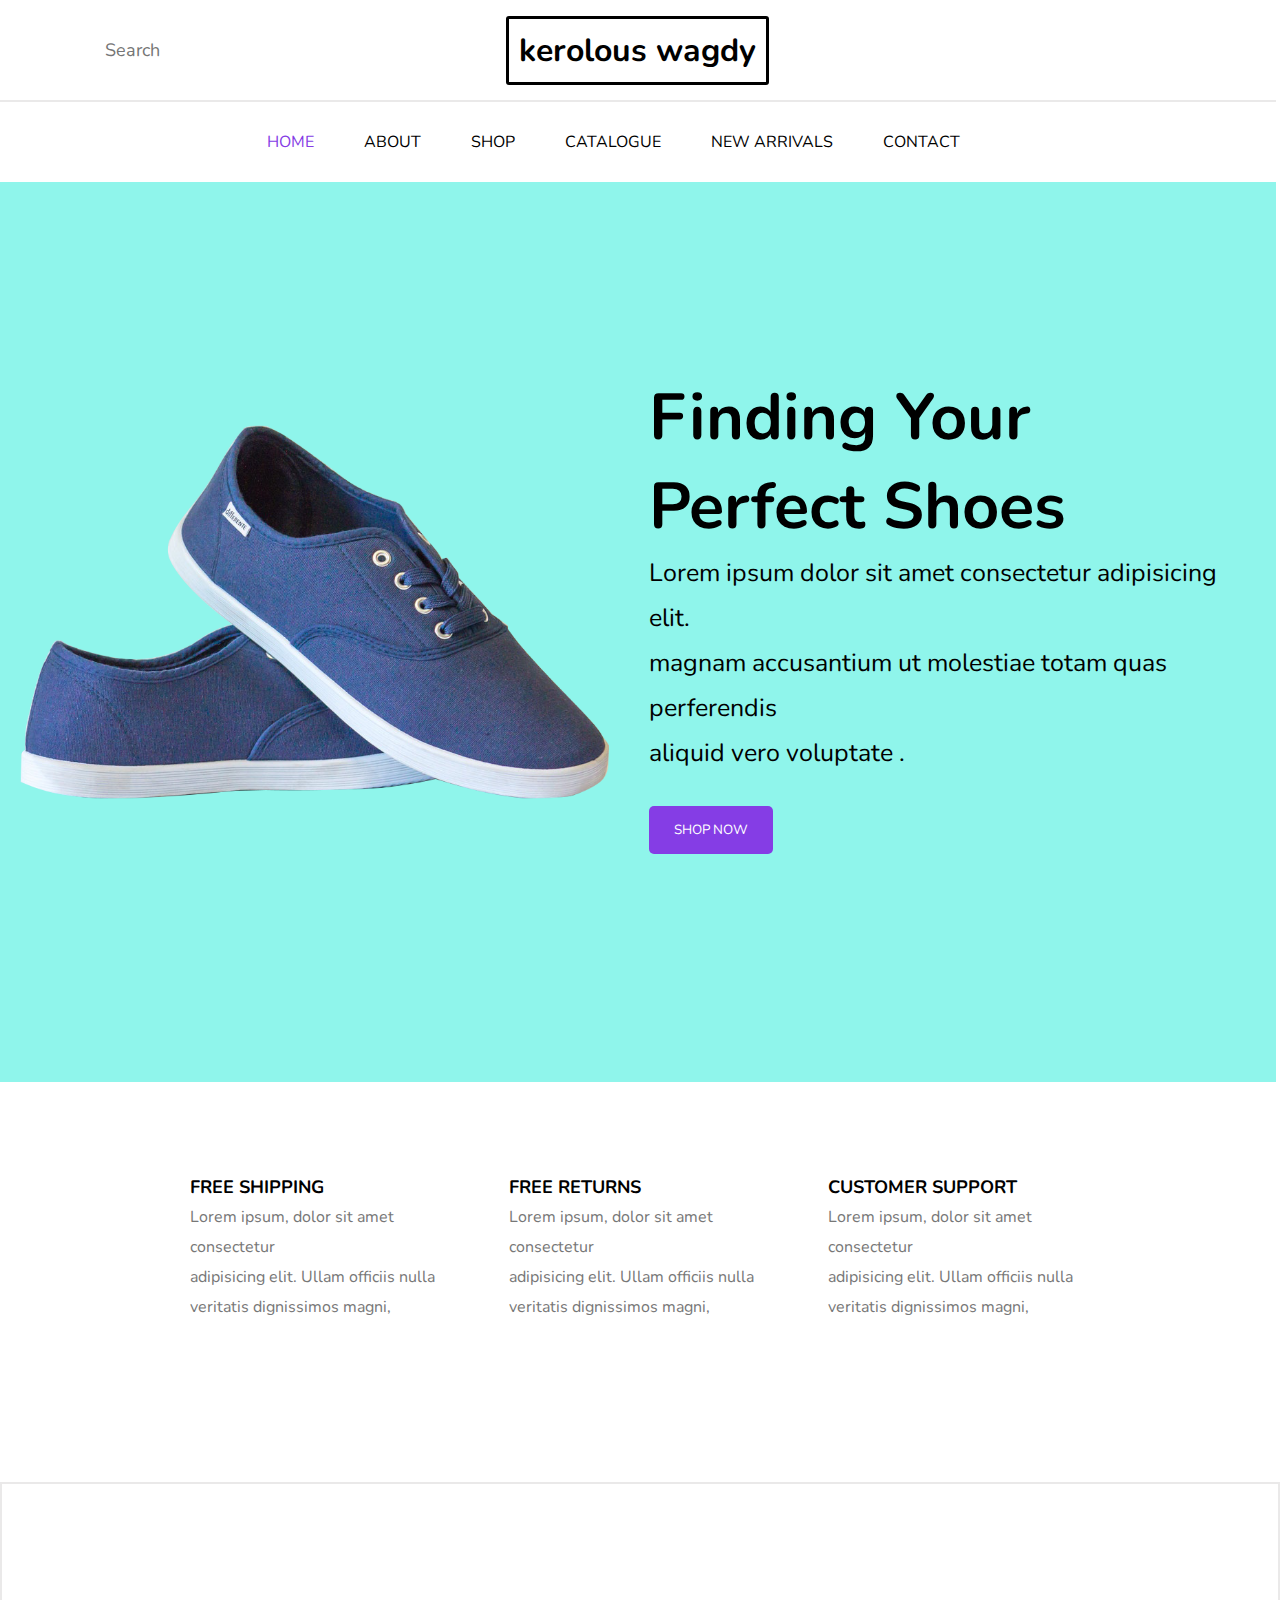
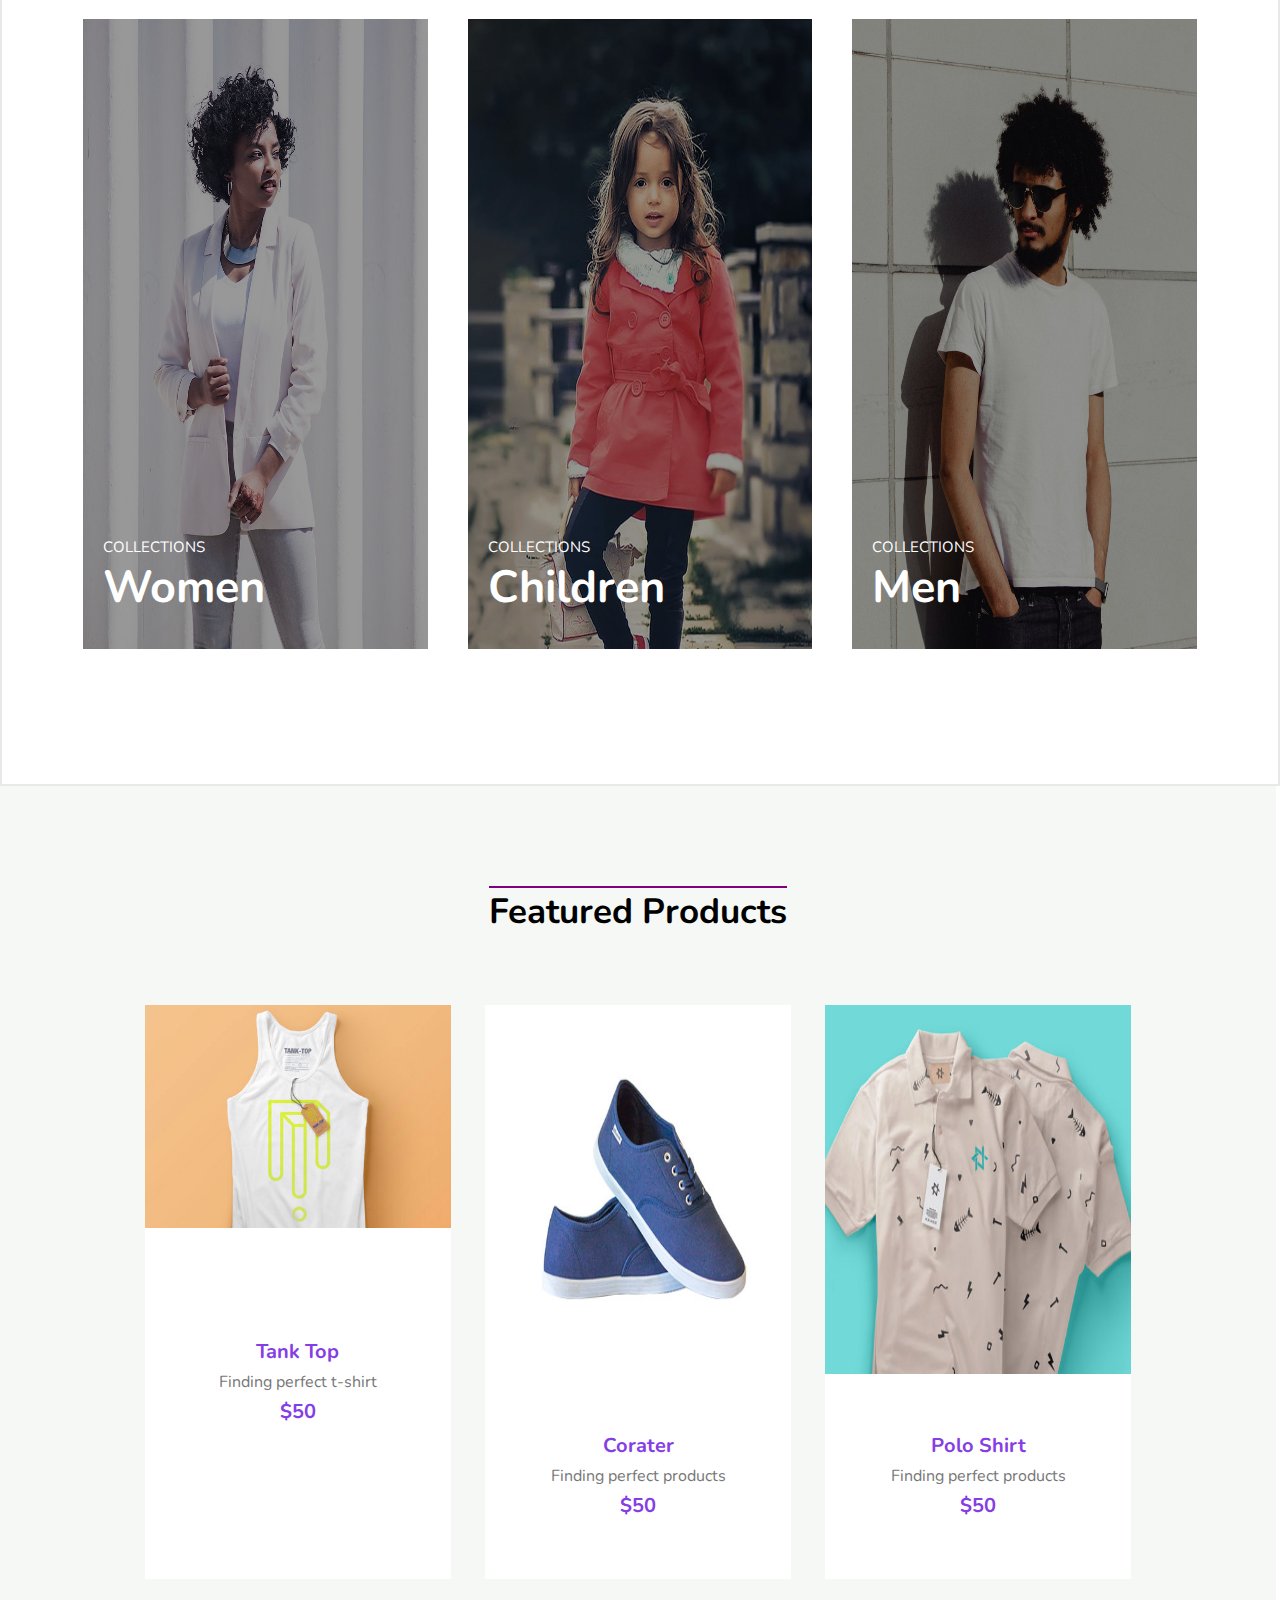
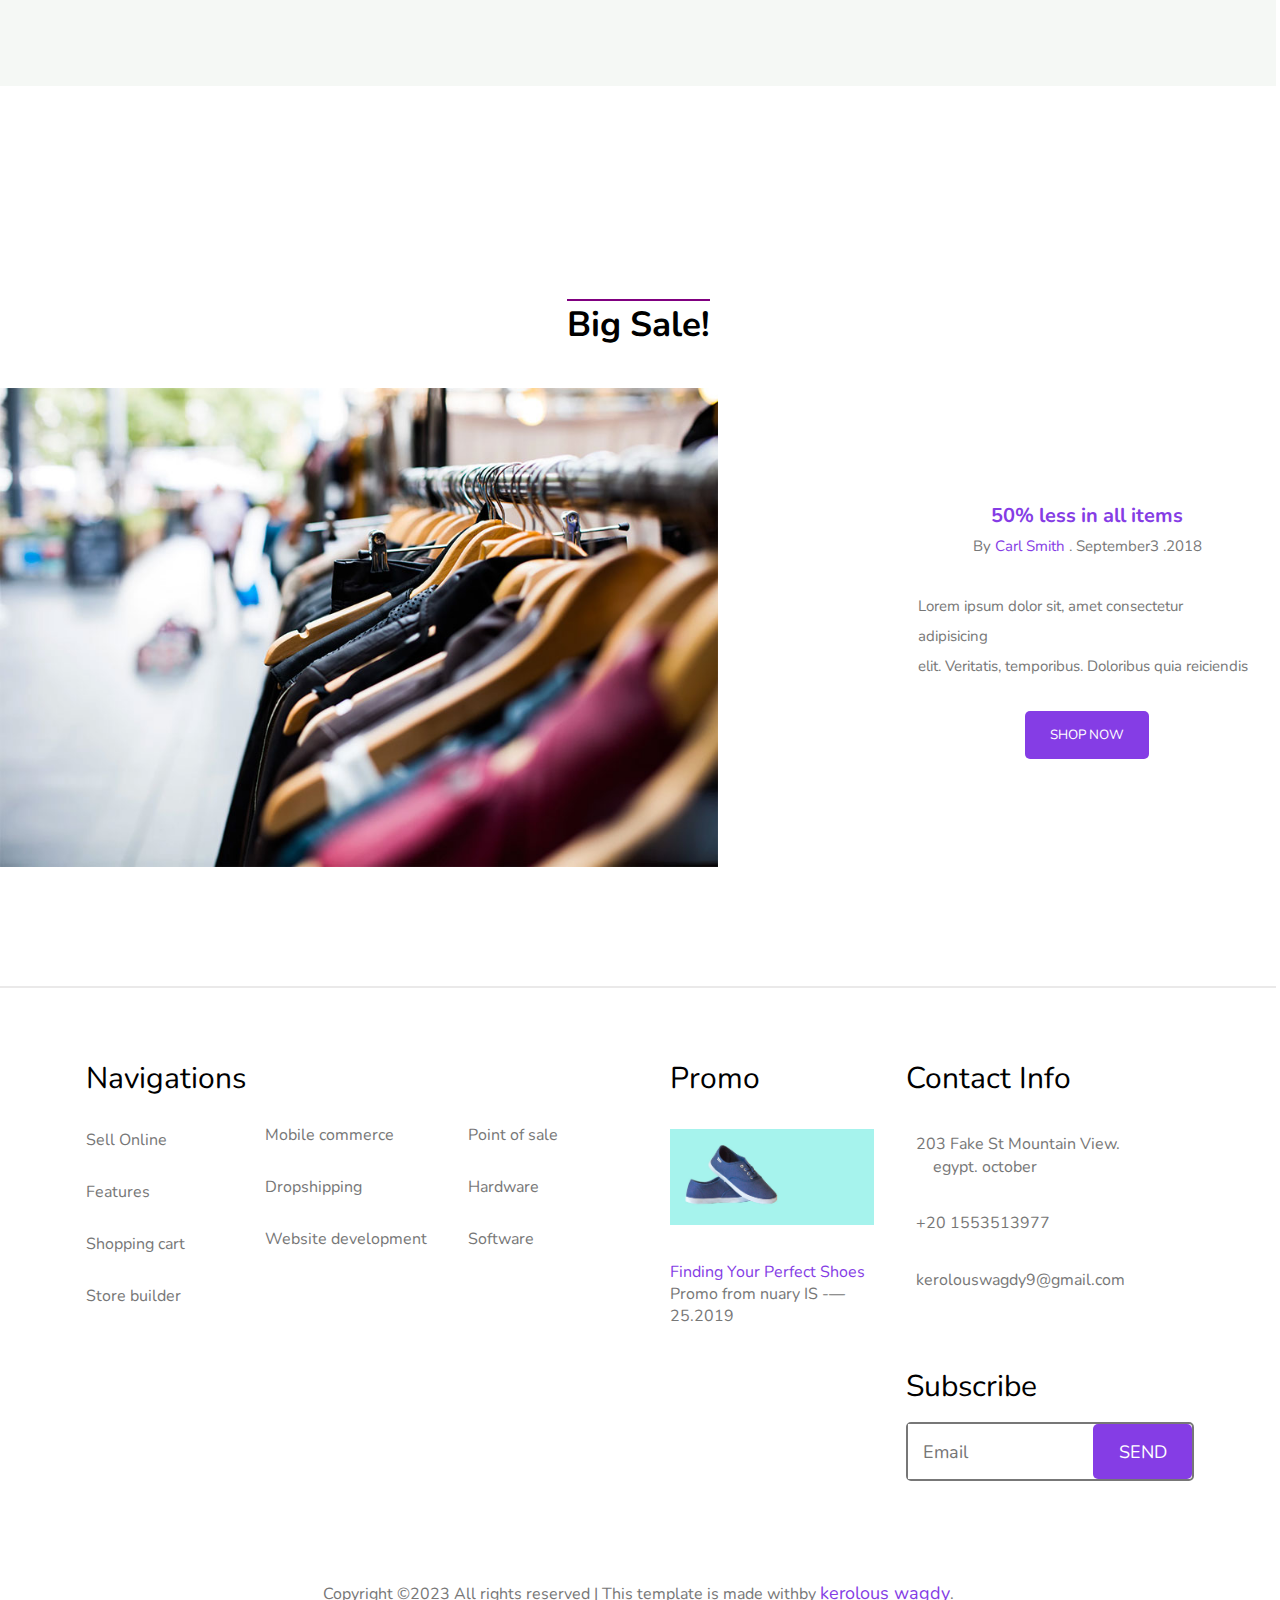
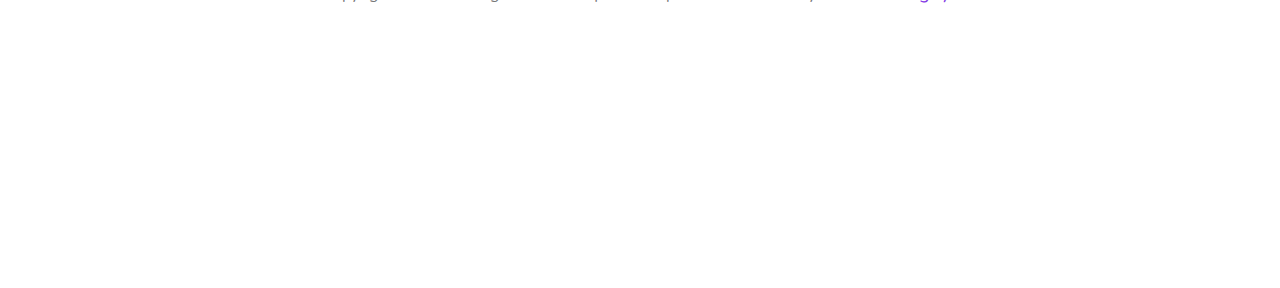
<file: index.html>
<!DOCTYPE html>
<html lang="en">
  <head>
    <meta charset="UTF-8">
    <meta name="viewport" content="width=device-width, initial-scale=1.0">
    <title>Document</title>
    <link rel="stylesheet" href="style.css" />
    <link
      rel="stylesheet"
      href="https://cdnjs.cloudflare.com/ajax/libs/font-awesome/6.3.0/css/all.min.css"
      integrity="sha512-SzlrxWUlpfuzQ+pcUCosxcglQRNAq/DZjVsC0lE40xsADsfeQoEypE+enwcOiGjk/bSuGGKHEyjSoQ1zVisanQ=="
      crossorigin="anonymous"
      referrerpolicy="no-referrer"
    />
    <link href="https://fonts.googleapis.com/css2?family=Nunito&display=swap"rel="stylesheet"/>
  </head>
  <body>
    <!-- start nav1 -->
    <nav class="navigation1">
      <div class="nav1-left">
        <i class="fa-solid fa-magnifying-glass"></i>
        <input type="search" placeholder="Search" />
      </div>
      <div class="nav1-middle"><h1>kerolous wagdy</h1></div>
      <div class="nav1-right">
        <a href=""><i class="fa-solid fa-user"></i></a>
        <a href=""><i class="fa-regular fa-heart"></i></a>
        <a href="cart.html"><i class="fa-solid fa-cart-shopping"></i></a>
      </div>
    </nav>
    <!-- end nav1 -->
    <!-- start nav2 -->
    <nav class="navigation2">
      <a href="index.html" class="a1"> HOME</a>
      <a href="about.html">ABOUT</a>
      <a href="shop.html">SHOP</a>
      <a href="#">CATALOGUE</a>
      <a href="#">NEW ARRIVALS</a>
      <a href="#">CONTACT</a>
    </nav>
    <!-- end nav2 -->
    <!-- start sec1 -->
    <section class="sec1">
      <div class="sec1-div1">
        <img src="imgas/hero_1.png" alt="" />
      </div>
      <div class="sec1-div2">
        <div class="tex">
          <h2>
            Finding Your <br />
            Perfect Shoes
          </h2>
          <p>
            Lorem ipsum dolor sit amet consectetur adipisicing elit. <br />
            magnam accusantium ut molestiae totam quas perferendis <br />
            aliquid vero voluptate .
          </p>
          <a href="shop.html"><button>SHOP NOW</button></a>
        </div>
      </div>
    </section>
    <!-- end sec1 -->
    <!-- start sec2 -->
    <section class="sec2">
      <div class="lorim lo1">
        <i class="fa-solid fa-truck"></i>
        <div>
          <h5>FREE SHIPPING</h5>
          <p>
            Lorem ipsum, dolor sit amet consectetur <br />
            adipisicing elit. Ullam officiis nulla <br />
            veritatis dignissimos magni,
          </p>
        </div>
      </div>
      <div class="lorim lo2">
        <i class="fa-solid fa-rotate-right"></i>
        <div>
          <h5>FREE RETURNS</h5>
          <p>
            Lorem ipsum, dolor sit amet consectetur <br />
            adipisicing elit. Ullam officiis nulla <br />
            veritatis dignissimos magni,
          </p>
        </div>
      </div>
      <div class="lorim lo3">
        <i class="fa-solid fa-circle-question"></i>
        <div>
          <h5>CUSTOMER SUPPORT</h5>
          <p>
            Lorem ipsum, dolor sit amet consectetur <br />
            adipisicing elit. Ullam officiis nulla <br />
            veritatis dignissimos magni,
          </p>
        </div>
      </div>
    </section>
    <!-- end sec2 -->
    <!-- start sec3 -->
    <section class="sec3">
      <div class="sec3-div">
        <img src="imgas/women.jpg" alt="" />
        <div class="sec3-div1">
          <p>COLLECTIONS</p>
          <h4>Women</h4>
       
        </div>
      </div>
      <div class="sec3-div">
        <img src="imgas/children.jpg" alt="" />
        <div class="sec3-div2">
            
          <p>COLLECTIONS</p>
          <h4>Children</h4>
        
        </div>
      </div>
      <div class="sec3-div">
        <img src="imgas/men.jpg" alt="" />
        <div class="sec3-div3">
          <p>COLLECTIONS</p>
          <h4>Men</h4>
        </div>
      </div>
    </section>
    <!-- end sec3 -->
    <!-- start sec4 -->
    <section class="sec4">
      <h3>Featured Products</h3>
      <div class="all-sec4">
        <div>
            <a href="shop.html">
          <img src="imgas/cloth_1.jpg" alt="" />
        </a>
          <div class="text2">
            <h6>Tank Top</h6>
            <p>Finding perfect t-shirt</p>
            <h6>$50</h6>
          </div>
        </div>
        <div>
          <img src="imgas/shoe_1.jpg" alt="" />
          <div class="text2">
            <h6>Corater</h6>
            <p>Finding perfect products</p>
            <h6>$50</h6>
          </div>
        </div>
        <div>
          <img src="imgas/cloth_2.jpg" alt="" />
          <div class="text2">
            <h6>Polo Shirt</h6>
            <p>Finding perfect products</p>
            <h6>$50</h6>
          </div>
        </div>
      </div>
    </section>
    <!--end sec4 -->
    <!-- start sec5 -->
    <section class="sec5">
      <h3>Big Sale!</h3>
      <div class="all-sec5">
        <div>
          <img src="imgas/blog_1.jpg" alt="" />
        </div>
        <div class="div-right">
          <h6>50% less in all items</h6>
          <p>By <span>Carl Smith</span> . September3 .2018</p>
          <br />
          <p>
            Lorem ipsum dolor sit, amet consectetur adipisicing <br />
            elit. Veritatis, temporibus. Doloribus quia reiciendis
          </p>
          <button>SHOP NOW</button>
        </div>
      </div>
    </section>
    <!-- end sec5 -->
    <!-- start footer -->
    <footer>
      <div class="all-footer">
        <div class="no no1">
          <ul>
            <li class="log">Navigations</li>
            <li>Sell Online</li>
            <li>Features</li>
            <li>Shopping cart</li>
            <li>Store builder</li>
          </ul>
        </div>
        <div class="no no2">
          <br />
          <br />
          <br />
          <ul>
            <li>Mobile commerce</li>
            <li>Dropshipping</li>
            <li>Website development</li>
          </ul>
        </div>
        <div class="no no3">
          <br />
          <br /><br />
          <ul>
            <li>Point of sale</li>
            <li>Hardware</li>
            <li>Software</li>
          </ul>
        </div>
        <div class="no no4">
          <ul>
            <li class="log">Promo</li>
            <li><img src="imgas/hero_1.jpg" alt="" width="200px" /></li>
            <li>
              <span>Finding Your Perfect Shoes</span> <br />
              Promo from nuary IS -— 25.2019
            </li>
            <li></li>
          </ul>
        </div>
        <div class="no no5">
            <ul>
              <li class="log">Contact Info</li>
              <li>
                <i class="fa-solid fa-location-dot"></i>
                <a href="#"
                  >203 Fake St Mountain View.
                  <p class="mar">egypt. october </p></a
                >
              </li>
              <li>
                <i class="fa-solid fa-phone"></i>
                <a href="#">+20 1553513977</a>
              </li>
              <li>
                <i class="fa-solid fa-envelope"></i>
                <a href="#">kerolouswagdy9@gmail.com</a>
              </li>
              <br /><br />
              <li class="log">
                Subscribe
                <div class="email">
                  <input type="email" name="mail" id="" placeholder="Email" />
                  <input type="submit" value="SEND" class="input" />
                </div>
              </li>
            </ul>
          </div>
      </div>
      <div class="end-foot">
        <div class="fo">Copyright &copy;2023 All rights reserved | This template is made with<i class="fa-solid fa-heart"></i>by <span>kerolous wagdy</span>.</div>
      </div>
    </footer>
    <!-- end footer -->

  </body>
</html>
</file>
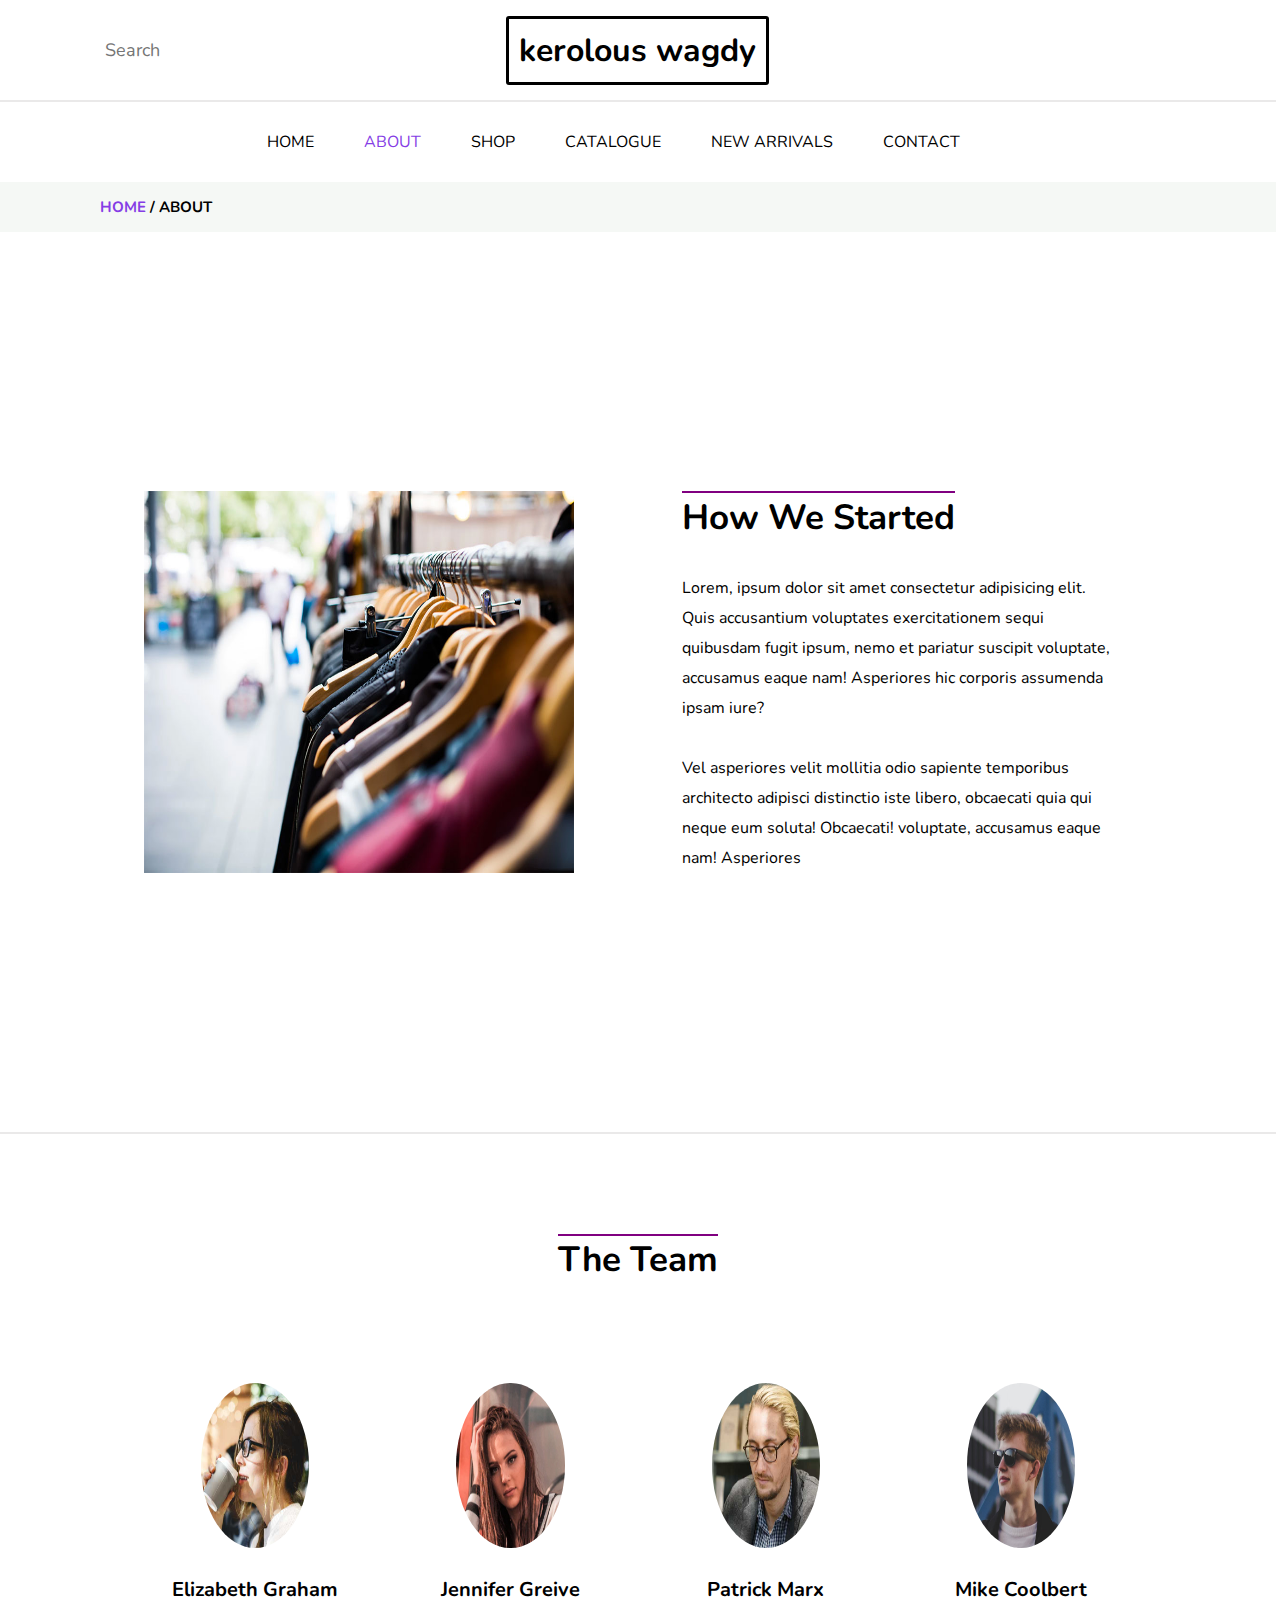
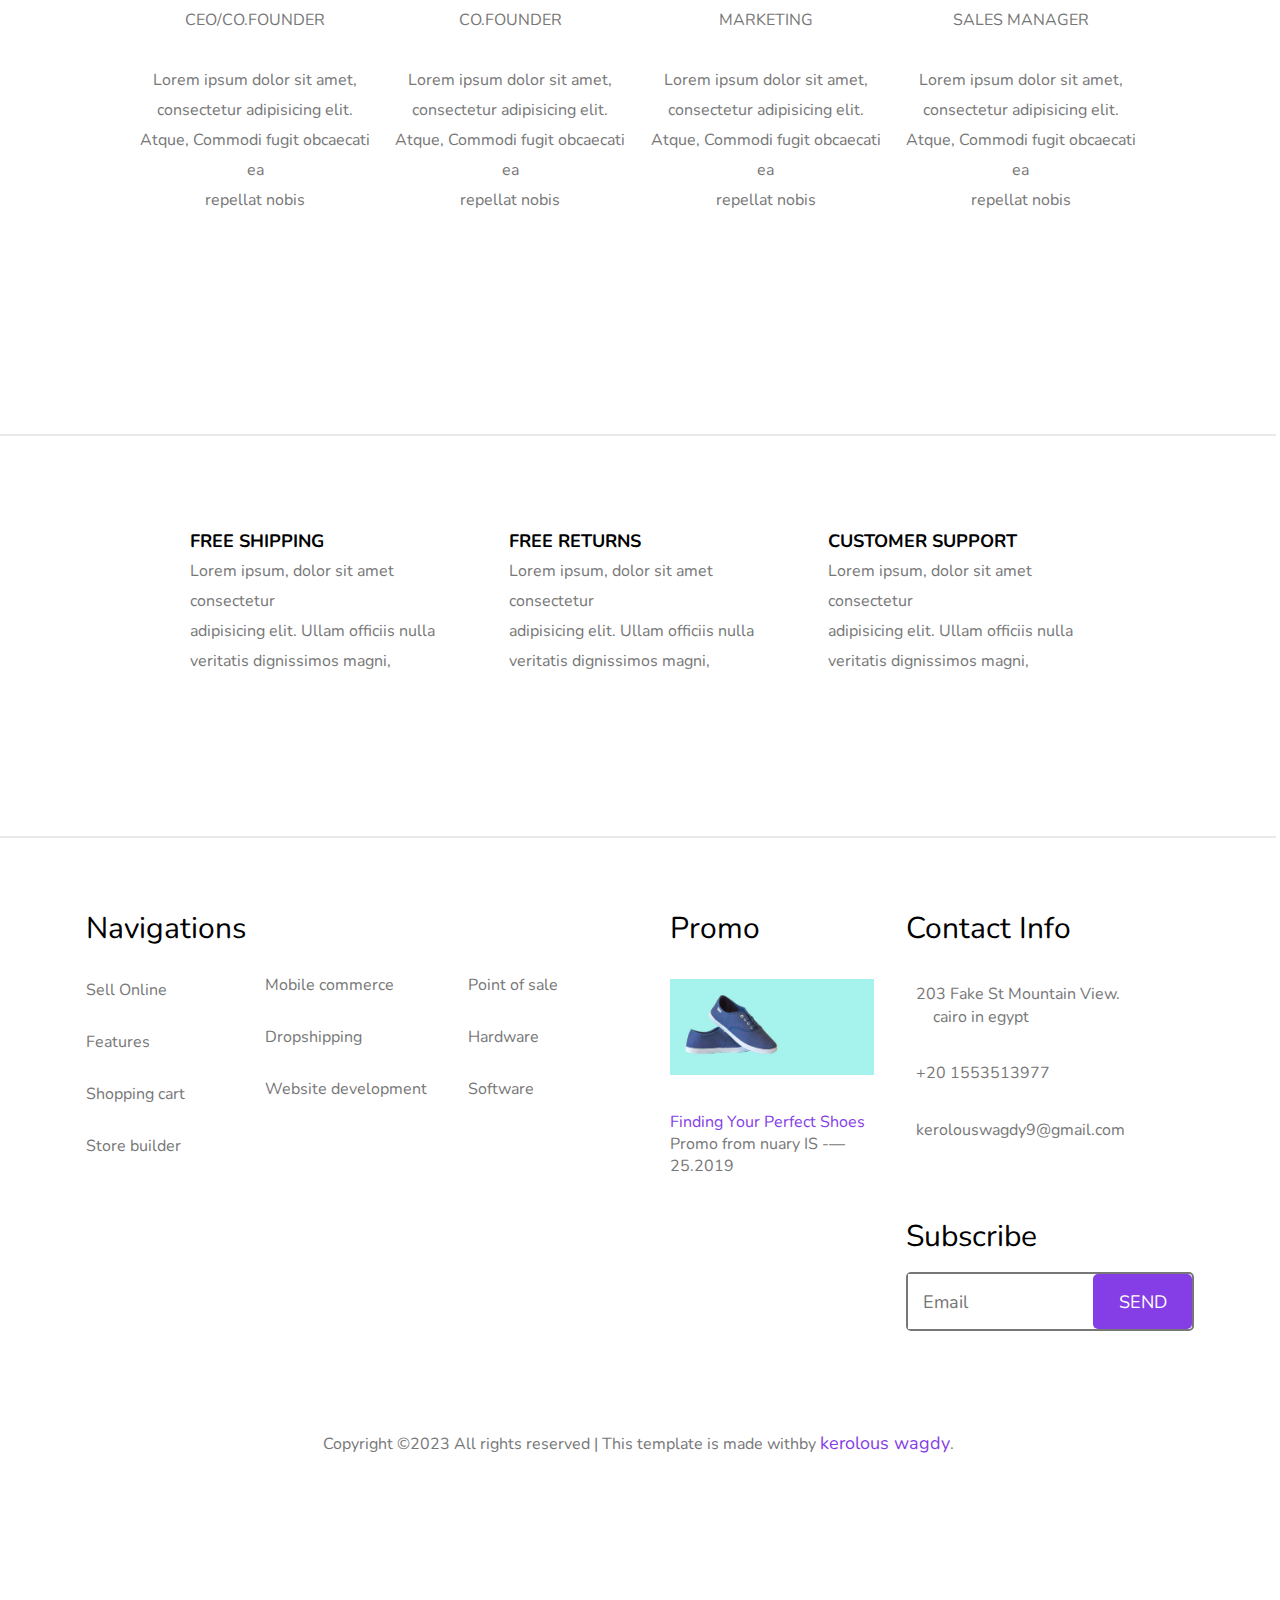
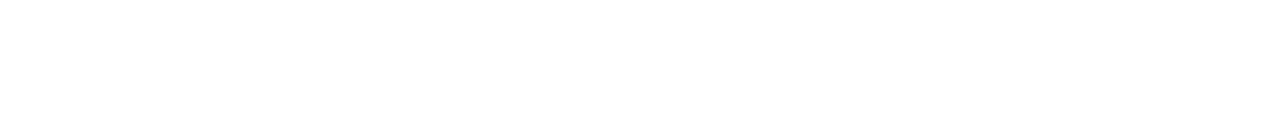
<file: about.html>
<!DOCTYPE html>
<html lang="en">
  <head>
    <meta charset="UTF-8">
    <meta name="viewport" content="width=device-width, initial-scale=1.0">
    <title>Document</title>
    <link rel="stylesheet" href="style.css" />
    <link
      rel="stylesheet"
      href="https://cdnjs.cloudflare.com/ajax/libs/font-awesome/6.3.0/css/all.min.css"
      integrity="sha512-SzlrxWUlpfuzQ+pcUCosxcglQRNAq/DZjVsC0lE40xsADsfeQoEypE+enwcOiGjk/bSuGGKHEyjSoQ1zVisanQ=="
      crossorigin="anonymous"
      referrerpolicy="no-referrer"
    />
    <link
      href="https://fonts.googleapis.com/css2?family=Nunito&display=swap"
      rel="stylesheet"
    />
  </head>
  <body>
    <!-- start nav1 -->
    <nav class="navigation1">
      <div class="nav1-left">
        <i class="fa-solid fa-magnifying-glass"></i>
        <input type="search" placeholder="Search" />
      </div>
      <div class="nav1-middle"><h1>kerolous wagdy</h1></div>
      <div class="nav1-right">
        <a href=""><i class="fa-solid fa-user"></i></a>
        <a href=""><i class="fa-regular fa-heart"></i></a>
        <a href=""><i class="fa-solid fa-cart-shopping"></i></a>
      </div>
    </nav>
    <!-- end nav1 -->
    <!-- start nav2 -->
    <nav class="navigation2">
      <a href="index.html" > HOME</a>
      <a href="about.html" class="a1">ABOUT</a>
      <a href="shop.html">SHOP</a>
      <a href="#">CATALOGUE</a>
      <a href="#">NEW ARRIVALS</a>
      <a href="#">CONTACT</a>
    </nav>
    <!-- end nav2 -->
    <!-- start nav3 -->
    <nav class="navigation3">
      <h6><span>HOME</span> / ABOUT</h6>
    </nav>
    <!-- end nav3 -->
    <!-- start sec5 -->
    <section class="sec5-about">
      <div class="all-sec5">
        <div class="img-about">
          <img src="imgas/blog_1.jpg" alt="" />
        </div>
        <div class="about-sec5">
          <h3>How We Started</h3>
          <p>
            Lorem, ipsum dolor sit amet consectetur adipisicing elit. Quis
            accusantium voluptates exercitationem sequi quibusdam fugit ipsum,
            nemo et pariatur suscipit voluptate, accusamus eaque nam! Asperiores
            hic corporis assumenda ipsam iure?
          </p>
          <br />
          <p>
            Vel asperiores velit mollitia odio sapiente temporibus architecto
            adipisci distinctio iste libero, obcaecati quia qui neque eum
            soluta! Obcaecati! voluptate, accusamus eaque nam! Asperiores
          </p>
        </div>
      </div>
    </section>
    <!-- end sec5 -->

    <!-- start sec4 -->
    <section class="sec4-about">
      <h3>The Team</h3>
      <div class="all-sec4">
        <div>
          <img src="imgas/person_1.jpg" alt="" />
          <div class="text2">
            <h6>Elizabeth Graham</h6>
            <p>CEO/CO.FOUNDER</p>
            <br />
            <p>
              Lorem ipsum dolor sit amet, consectetur adipisicing elit. Atque,
              Commodi fugit obcaecati ea <br> repellat nobis
            </p>
          </div>
        </div>
        <div>
          <img src="imgas/person_2.jpg" alt="" />
          <div class="text2">
            <h6>Jennifer Greive</h6>
            <p>CO.FOUNDER</p>
            <br />
            <p>
              Lorem ipsum dolor sit amet, consectetur adipisicing elit. Atque,
              Commodi fugit obcaecati ea <br> repellat nobis
            </p>
          </div>
        </div>
        <div>
          <img src="imgas/person_3.jpg" alt="" />
          <div class="text2">
            <h6>Patrick Marx</h6>
            <p>MARKETING</p>
            <br />
            <p>
              Lorem ipsum dolor sit amet, consectetur adipisicing elit. Atque,
              Commodi fugit obcaecati ea <br> repellat nobis
            </p>
          </div>
        </div>
        <div>
          <img src="imgas/person_4.jpg" alt="" />
          <div class="text2">
            <h6>Mike Coolbert</h6>
            <p>SALES MANAGER</p>
            <br />
            <p>
              Lorem ipsum dolor sit amet, consectetur adipisicing elit. Atque,
              Commodi fugit obcaecati ea <br> repellat nobis
            </p>
          </div>
        </div>
      </div>
    </section>
    <!--end sec4 -->
    <!-- start sec2 -->
    <section class="sec2">
      <div class="lorim lo1">
        <i class="fa-solid fa-truck"></i>
        <div>
          <h5>FREE SHIPPING</h5>
          <p>
            Lorem ipsum, dolor sit amet consectetur <br />
            adipisicing elit. Ullam officiis nulla <br />
            veritatis dignissimos magni,
          </p>
        </div>
      </div>
      <div class="lorim lo2">
        <i class="fa-solid fa-rotate-right"></i>
        <div>
          <h5>FREE RETURNS</h5>
          <p>
            Lorem ipsum, dolor sit amet consectetur <br />
            adipisicing elit. Ullam officiis nulla <br />
            veritatis dignissimos magni,
          </p>
        </div>
      </div>
      <div class="lorim lo3">
        <i class="fa-solid fa-circle-question"></i>
        <div>
          <h5>CUSTOMER SUPPORT</h5>
          <p>
            Lorem ipsum, dolor sit amet consectetur <br />
            adipisicing elit. Ullam officiis nulla <br />
            veritatis dignissimos magni,
          </p>
        </div>
      </div>
    </section>
    <!-- end sec2 -->
    <!-- start footer -->
    <footer>
      <div class="all-footer">
        <div class="no no1">
          <ul>
            <li class="log">Navigations</li>
            <li>Sell Online</li>
            <li>Features</li>
            <li>Shopping cart</li>
            <li>Store builder</li>
          </ul>
        </div>
        <div class="no no2">
          <br />
          <br />
          <br />
          <ul>
            <li>Mobile commerce</li>
            <li>Dropshipping</li>
            <li>Website development</li>
          </ul>
        </div>
        <div class="no no3">
          <br />
          <br /><br />
          <ul>
            <li>Point of sale</li>
            <li>Hardware</li>
            <li>Software</li>
          </ul>
        </div>
        <div class="no no4">
          <ul>
            <li class="log">Promo</li>
            <li><img src="imgas/hero_1.jpg" alt="" width="200px" /></li>
            <li>
              <span>Finding Your Perfect Shoes</span> <br />
              Promo from nuary IS -— 25.2019
            </li>
            <li></li>
          </ul>
        </div>
        <div class="no no5">
          <ul>
            <li class="log">Contact Info</li>
            <li>
              <i class="fa-solid fa-location-dot"></i>
              <a href="#"
                >203 Fake St Mountain View.
                <p class="mar">cairo in egypt</p></a
              >
            </li>
            <li>
              <i class="fa-solid fa-phone"></i>
              <a href="#">+20 1553513977</a>
            </li>
            <li>
              <i class="fa-solid fa-envelope"></i>
              <a href="#">kerolouswagdy9@gmail.com</a>
            </li>
            <br /><br />
            <li class="log">
              Subscribe
              <div class="email">
                <input type="email" name="mail" id="" placeholder="Email" />
                <input type="submit" value="SEND" class="input" />
              </div>
            </li>
          </ul>
        </div>
      </div>
      <div class="end-foot">
        <div class="fo">
          Copyright &copy;2023 All rights reserved | This template is made
          with<i class="fa-solid fa-heart"></i>by <span>kerolous wagdy</span>.
        </div>
      </div>
    </footer>
    <!-- end footer -->
  </body>
</html>
</file>
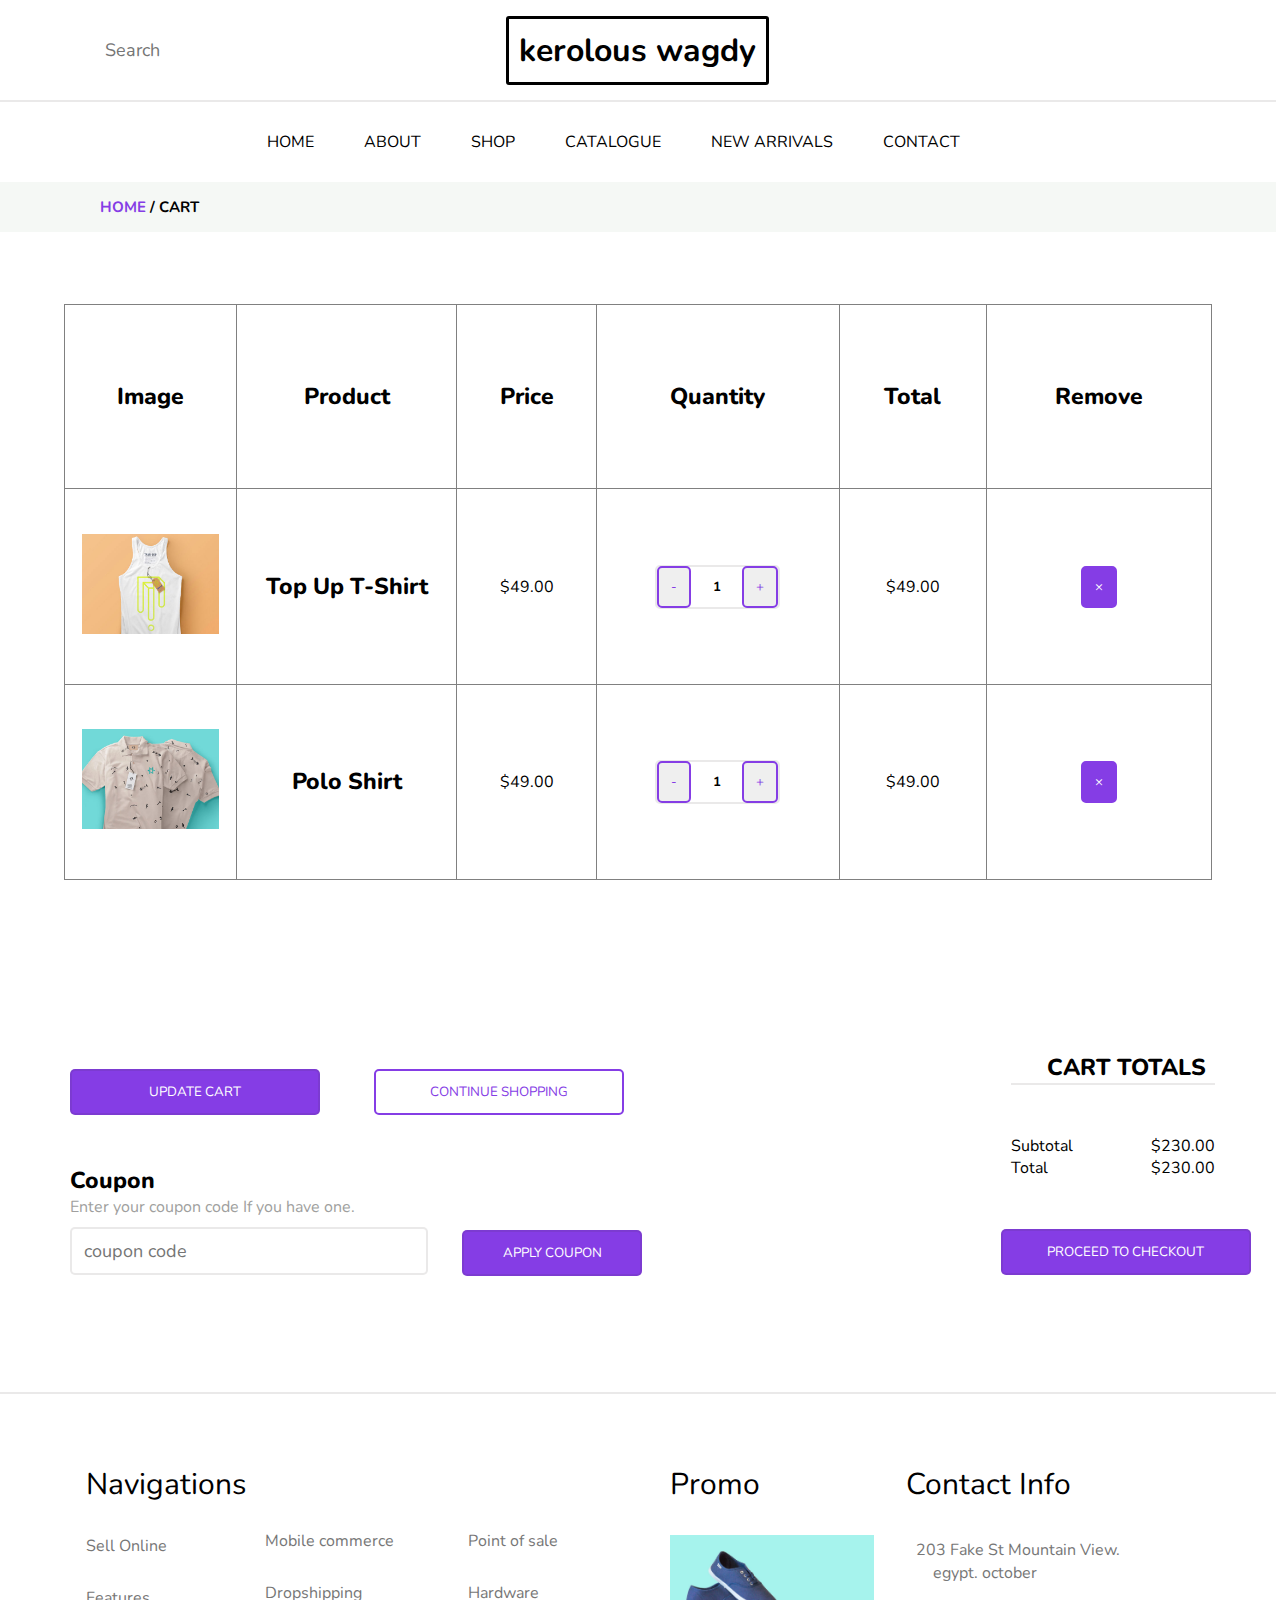
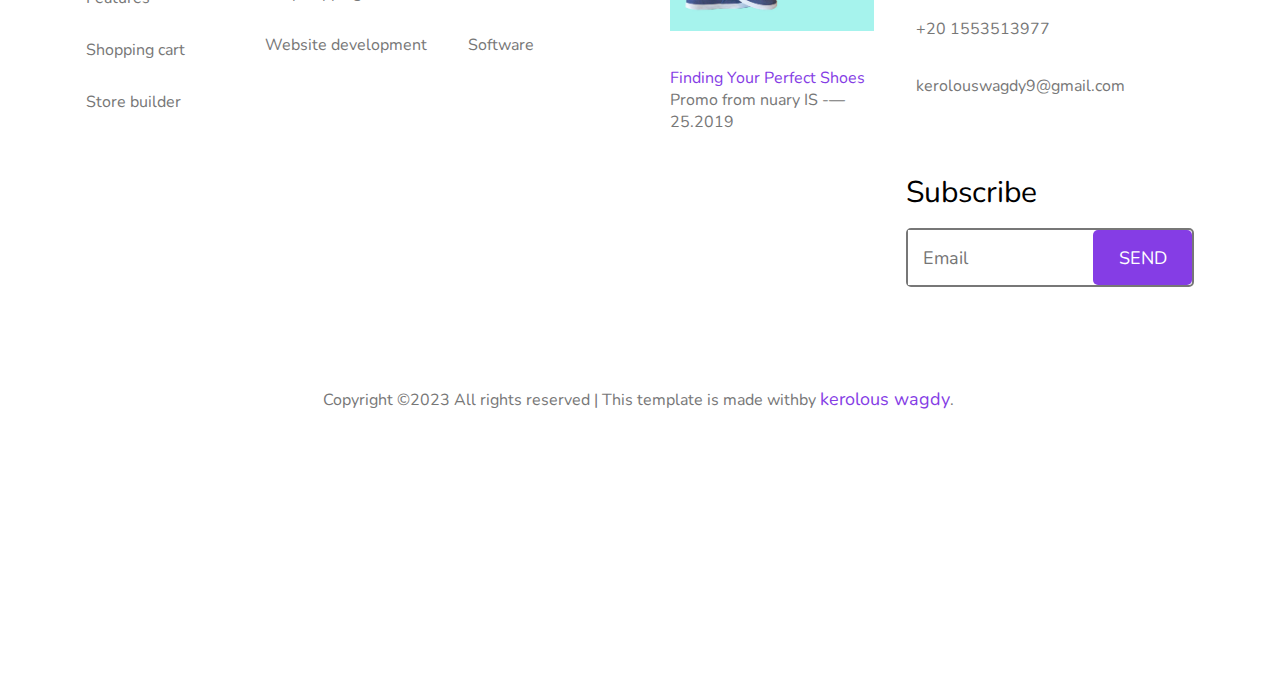
<file: cart.html>
<!DOCTYPE html>
<html lang="en">
  <head>
    <meta charset="UTF-8">
    <meta name="viewport" content="width=device-width, initial-scale=1.0">
    <title>Document</title>
    <link rel="stylesheet" href="style.css"/>
    <link
      rel="stylesheet"
      href="https://cdnjs.cloudflare.com/ajax/libs/font-awesome/6.3.0/css/all.min.css"
      integrity="sha512-SzlrxWUlpfuzQ+pcUCosxcglQRNAq/DZjVsC0lE40xsADsfeQoEypE+enwcOiGjk/bSuGGKHEyjSoQ1zVisanQ=="
      crossorigin="anonymous"
      referrerpolicy="no-referrer"
    />
    <link
      href="https://fonts.googleapis.com/css2?family=Nunito&display=swap"
      rel="stylesheet"
    />
  </head>
  <body>
    <!-- start nav1 -->
    <nav class="navigation1">
      <div class="nav1-left">
        <i class="fa-solid fa-magnifying-glass"></i>
        <input type="search" placeholder="Search" />
      </div>
      <div class="nav1-middle"><h1>kerolous wagdy</h1></div>
      <div class="nav1-right">
        <a href=""><i class="fa-solid fa-user"></i></a>
        <a href=""><i class="fa-regular fa-heart"></i></a>
        <a href=""><i class="fa-solid fa-cart-shopping"></i></a>
      </div>
    </nav>
    <!-- end nav1 -->
    <!-- start nav2 -->
    <nav class="navigation2">
      <a href="index.html"> HOME</a>
      <a href="about.html">ABOUT</a>
      <a href="shop.html">SHOP</a>
      <a href="#">CATALOGUE</a>
      <a href="#">NEW ARRIVALS</a>
      <a href="#">CONTACT</a>
    </nav>
    <!-- end nav2 -->
    <!-- start nav3 -->
    <nav class="navigation3">
      <h6><span>HOME</span> / CART</h6>
    </nav>
    <!-- end nav3 -->
    <!-- start tabel sec -->
    <section class="tabel">
      <table border="1" >
        <tr>
          <td class="td1">Image</td>
          <td class="td1">Product</td>
          <td class="td1">Price</td>
          <td class="td1">Quantity</td>
          <td class="td1">Total</td>
          <td class="td1">Remove</td>
        </tr>
        <tr>
          <td><img src="imgas/cloth_1.jpg" alt="" ></td>
          <td class="td1">Top Up T-Shirt</td>
          <td>$49.00</td>
          <td> 
          <div class="but">
            <button>-</button>
            <h5>1</h5>
            <button>+</button>
          </div></td>
          <td>$49.00</td>
          <td><button class="bu1">&times;</button></td>
        </tr>
        <tr>
          <td><img src="imgas/cloth_2.jpg" alt=""></td>
          <td class="td1">Polo Shirt</td>
          <td>$49.00</td>
          <td>    
            <div class="but">
            <button>-</button>
            <h5>1</h5>
            <button>+</button>
          </div>
          </td>
          <td>$49.00</td>
          <td><button class="bu1">&times;</button></td>
        </tr>
      </table>

    </section>
    <!-- end tabel sec -->
    <!-- start sec2 cart -->
    <section class="sec2-cart">
      <div class="all-cart">
        <div class="cart-left">
          <div class="up-cart-left">
            <button class="up-cart-left-bt btt3">UPDATE CART</button>
            <button class="up-cart-left-bt bt2">CONTINUE SHOPPING</button>
          </div>
            <div class="midill-cart-left">
              <h6>Coupon</h6>
              <p>Enter your coupon code If you have one.</p>
            </div>
            <div class="down-cart-left">
              <input type="text" name="" id="" placeholder="coupon code">
              <button class="down-cart-left-bt"> APPLY COUPON</button>
            </div>
          </div>
        <div class="cart-right">
          <h6>CART TOTALS</h6>
          <div class="ul-cart">
            <ul>
              <li>Subtotal</li>
              <li>Total</li>
            </ul>
            <ul>
              <li>$230.00</li>
              <li>$230.00</li>
            </ul>
          </div>
          <a href="checkout.html"><button class="down-cart-right-bt"> PROCEED TO CHECKOUT</button></a>
        </div>
      </div>
    </section>
    <!-- end sec2 cart -->
    <!-- start footer -->
    <footer>
      <div class="all-footer">
        <div class="no no1">
          <ul>
            <li class="log">Navigations</li>
            <li>Sell Online</li>
            <li>Features</li>
            <li>Shopping cart</li>
            <li>Store builder</li>
          </ul>
        </div>
        <div class="no no2">
          <br />
          <br />
          <br />
          <ul>
            <li>Mobile commerce</li>
            <li>Dropshipping</li>
            <li>Website development</li>
          </ul>
        </div>
        <div class="no no3">
          <br />
          <br /><br />
          <ul>
            <li>Point of sale</li>
            <li>Hardware</li>
            <li>Software</li>
          </ul>
        </div>
        <div class="no no4">
          <ul>
            <li class="log">Promo</li>
            <li><img src="imgas/hero_1.jpg" alt="" width="200px" /></li>
            <li>
              <span>Finding Your Perfect Shoes</span> <br />
              Promo from nuary IS -— 25.2019
            </li>
            <li></li>
          </ul>
        </div>
        <div class="no no5">
            <ul>
              <li class="log">Contact Info</li>
              <li>
                <i class="fa-solid fa-location-dot"></i>
                <a href="#"
                  >203 Fake St Mountain View.
                  <p class="mar">egypt. october </p></a
                >
              </li>
              <li>
                <i class="fa-solid fa-phone"></i>
                <a href="#">+20 1553513977</a>
              </li>
              <li>
                <i class="fa-solid fa-envelope"></i>
                <a href="#">kerolouswagdy9@gmail.com</a>
              </li>
              <br /><br />
              <li class="log">
                Subscribe
                <div class="email">
                  <input type="email" name="mail" id="" placeholder="Email" />
                  <input type="submit" value="SEND" class="input" />
                </div>
              </li>
            </ul>
          </div>
      </div>
      <div class="end-foot">
        <div class="fo">
          Copyright &copy;2023 All rights reserved | This template is made
          with<i class="fa-solid fa-heart"></i>by <span>kerolous wagdy</span>.
        </div>
      </div>
    </footer>
    <!-- end footer -->
  </body>
</html>
</file>
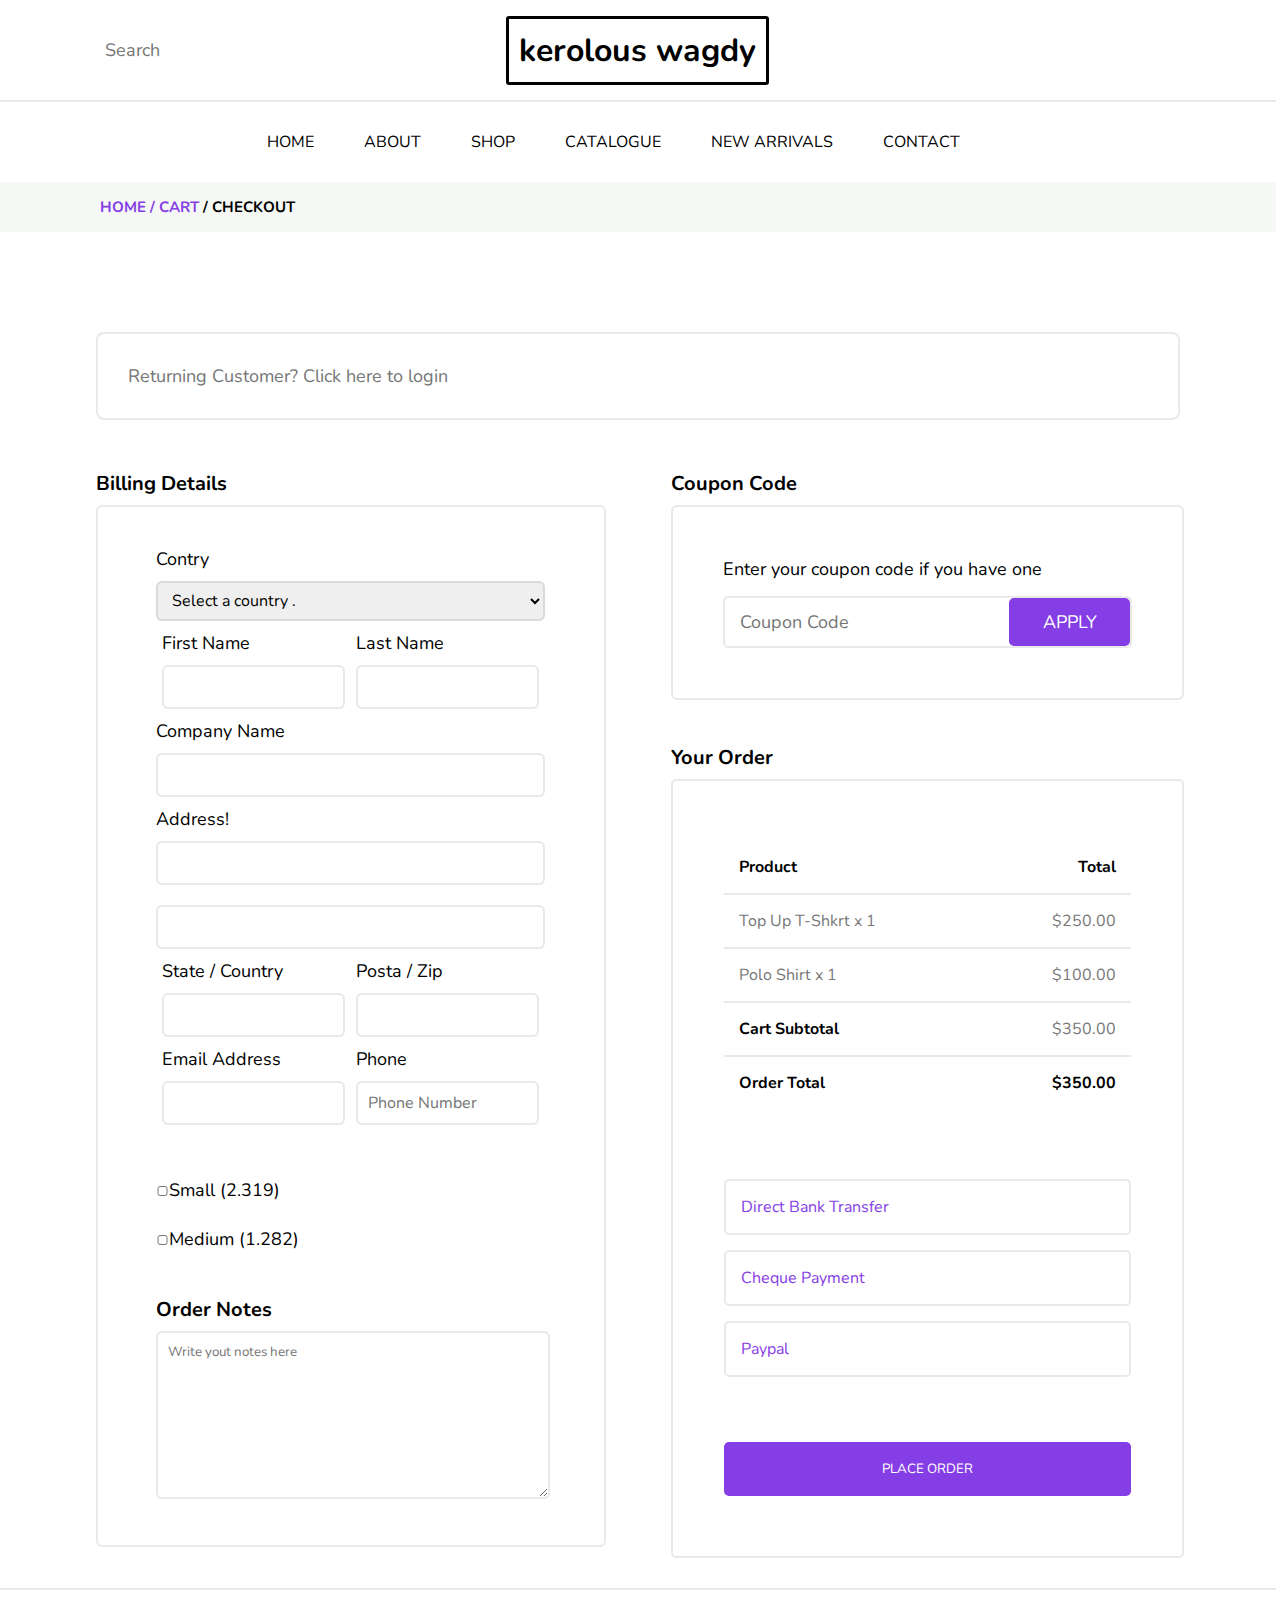
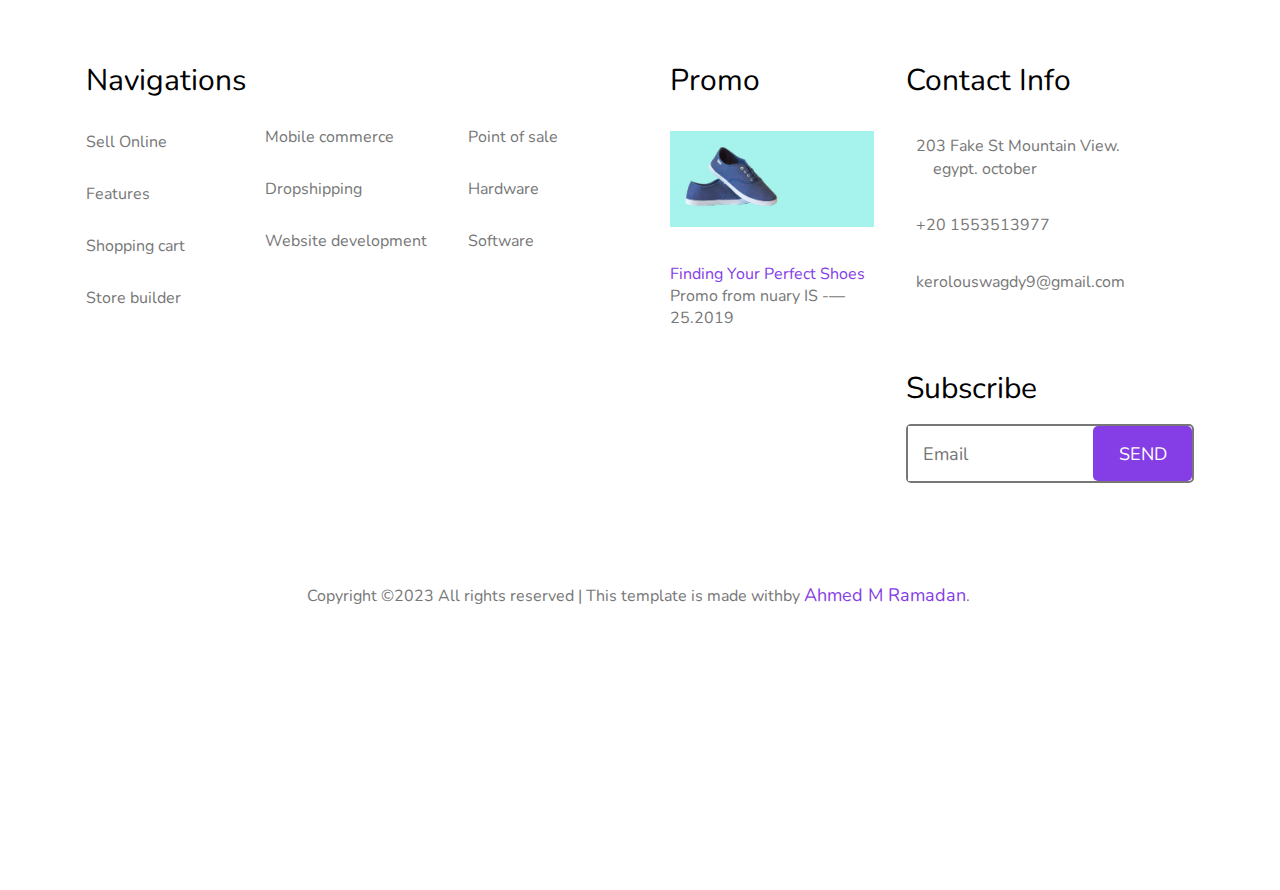
<file: checkout.html>
<!DOCTYPE html>
<html lang="en">
  <head>
    <meta charset="UTF-8">
    <meta name="viewport" content="width=device-width, initial-scale=1.0">
    <title>Document</title>
    
    <link rel="stylesheet" href="style.css"/>
    <link
      rel="stylesheet"
      href="https://cdnjs.cloudflare.com/ajax/libs/font-awesome/6.3.0/css/all.min.css"
      integrity="sha512-SzlrxWUlpfuzQ+pcUCosxcglQRNAq/DZjVsC0lE40xsADsfeQoEypE+enwcOiGjk/bSuGGKHEyjSoQ1zVisanQ=="
      crossorigin="anonymous"
      referrerpolicy="no-referrer"
    />
    <link
      href="https://fonts.googleapis.com/css2?family=Nunito&display=swap"
      rel="stylesheet"
    />
  </head>
  <body>
    <!-- start nav1 -->
    <nav class="navigation1">
      <div class="nav1-left">
        <i class="fa-solid fa-magnifying-glass"></i>
        <input type="search" placeholder="Search" />
      </div>
      <div class="nav1-middle"><h1>kerolous wagdy </h1></div>
      <div class="nav1-right">
        <a href=""><i class="fa-solid fa-user"></i></a>
        <a href=""><i class="fa-regular fa-heart"></i></a>
        <a href="cart.html"><i class="fa-solid fa-cart-shopping"></i></a>
      </div>
    </nav>
    <!-- end nav1 -->
    <!-- start nav2 -->
    <nav class="navigation2">
      <a href="index.html"> HOME</a>
      <a href="about.html">ABOUT</a>
      <a href="shop.html">SHOP</a>
      <a href="#">CATALOGUE</a>
      <a href="#">NEW ARRIVALS</a>
      <a href="#">CONTACT</a>
    </nav>
    <!-- end nav2 -->
    <!-- start nav3 -->
    <nav class="navigation3">
      <h6><span>HOME / CART</span> / CHECKOUT</h6>
    </nav>
    <!-- end nav3 -->
    <!-- start check sec -->
    <section class="continar">
      <div>
        <div class="up-cont">
          <input
            type="text"
            name=""
            id=""
            placeholder="Returning Customer? Click here to login "
          />
        </div>
      </div>
    </section>
    <section class="continar2">
      <div class="all-c">
        <div class="all-c-left">
          <div><h6>Billing Details</h6></div>
          <fieldset>
            <form action="">
              <div class="contry">
                <label for="contry">Contry</label>
                <select name="" id="contry">
                  <option value="" disabled selected hidden>
                    Select a country .
                  </option>
                  <option value="Colombia">Colombia</option>
                  <option value="Comoros">Comoros</option>
                  <option value="Congo">Congo</option>
                  <option value="Congo">
                    Congo, the Democratic Republic of the
                  </option>
                  <option value="Cook Islands">Cook Islands</option>
                  <option value="Costa Rica">Costa Rica</option>
                  <option value="Cota D'Ivoire">Cote d'Ivoire</option>
                  <option value="Croatia">Croatia (Hrvatska)</option>
                  <option value="Cuba">Cuba</option>
                  <option value="Cyprus">Cyprus</option>
                  <option value="Czech Republic">Czech Republic</option>
                  <option value="Denmark">Denmark</option>
                  <option value="Djibouti">Djibouti</option>
                  <option value="Dominica">Dominica</option>
                  <option value="Dominican Republic">Dominican Republic</option>
                  <option value="East Timor">East Timor</option>
                  <option value="Ecuador">Ecuador</option>
                  <option value="Egypt">Egypt</option>
                  <option value="El Salvador">El Salvador</option>
                  <option value="Equatorial Guinea">Equatorial Guinea</option>
                  <option value="Eritrea">Eritrea</option>
                  <option value="Estonia">Estonia</option>
                  <option value="Ethiopia">Ethiopia</option>
                  <option value="Falkland Islands">
                    Falkland Islands (Malvinas)
                  </option>
                  <option value="Faroe Islands">Faroe Islands</option>
                  <option value="Fiji">Fiji</option>
                  <option value="Finland">Finland</option>
                  <option value="France">France</option>
                  <option value="France Metropolitan">
                    France, Metropolitan
                  </option>
                  <option value="French Guiana">French Guiana</option>
                  <option value="French Polynesia">French Polynesia</option>
                  <option value="French Southern Territories">
                    French Southern Territories
                  </option>
                  <option value="Gabon">Gabon</option>
                  <option value="Gambia">Gambia</option>
                </select>
              </div>
              <div class="name">
                <div class="first">
                  <label for="first">First Name</label>
                  <input type="text" name="first" id="first" />
                </div>
                <div class="last">
                  <label for="last">Last Name</label>
                  <input type="text" name="last" id="last" />
                </div>
              </div>
              <div class="contry">
                <label for="company">Company Name</label>
                <input type="text" id="company" />
              </div>
              <div class="contry">
                <label for="addres">Address!</label>
                <input type="text" name="" id="addres" />
                <input type="text" name="" id="" />
              </div>
              <div class="name">
                <div class="first">
                  <label for="st">State / Country</label>
                  <input type="text" name="st" id="st" />
                  <label for="email">Email Address</label>
                  <input type="email" name="email" id="email" />
                </div>
                <div class="last">
                  <label for="Posta">Posta / Zip</label>
                  <input type="text" name="Posta" id="Posta" />
                  <label for="phone">Phone</label>
                  <input
                    type="number"
                    name="phone"
                    id="phone"
                    placeholder="Phone Number"
                  />
                </div>
              </div>
              <div class="box">
                <ul>
                  <br />
                  <li>
                    <input
                      type="checkbox"
                      name="small"
                      id="small"
                      class="boox"
                    /><label for="small">Small (2.319)</label>
                  </li>
                  <li>
                    <input
                      type="checkbox"
                      name="Medium"
                      id="Medium"
                      class="boox"
                    /><label for="Medium">Medium (1.282)</label>
                  </li>
                  <br />
                </ul>
              </div>
              <div class="note">
                <h6>Order Notes</h6>
                <textarea
                  name=""
                  id=""
                  cols="60"
                  rows="8"
                  placeholder="Write yout notes here"
                ></textarea>
              </div>
            </form>
          </fieldset>
        </div>
        <div class="all-c-right">
          <div><h6>Coupon Code</h6></div>
          <div class="cooo-r">
            <div class="up-co-r">
              <label for="code">Enter your coupon code if you have one</label>
              <div class="email">
                <input
                  type="email"
                  name="mail"
                  id=""
                  placeholder="Coupon Code"
                />
                <input type="submit" value="APPLY" class="input" />
              </div>
            </div>
          </div>
          <br /><br />
          <h6>Your Order</h6>
          <div class="middl-co-r">
            <div class="rr">
              <div class="r1 ">
                <div class="in1 bo1">Product</div>
                <div class="in1 bo1">Total</div>
              </div>
              <div class="r1 w1">
                <div class="in1">Top Up T-Shkrt x 1</div>
                <div class="in1">$250.00</div>
              </div>
              <div class="r1 w1">
                <div class="in1">Polo Shirt x 1</div>
                <div class="in1">$100.00</div>
              </div>
              <div class="r1 w1">
                <div class="in1 bo1">Cart Subtotal</div>
                <div class="in1">$350.00</div>
              </div>
              <div class="r1 w1">
                <div class="in1 bo1">Order Total</div>
                <div class="in1 bo1">$350.00</div>
              </div>
              <div class="x1 x2">
                Direct Bank Transfer
              </div>
              <div class="x1">
                Cheque Payment
              </div>
              <div class="x1">
                Paypal
              </div>
              <a href="contact.html"> <button>PLACE ORDER</button></a>
            </div>
          </div>
        </div>
      </div>
    </section>
    <!-- end check sec -->
    <!-- start footer -->
    <footer>
      <div class="all-footer">
        <div class="no no1">
          <ul>
            <li class="log">Navigations</li>
            <li>Sell Online</li>
            <li>Features</li>
            <li>Shopping cart</li>
            <li>Store builder</li>
          </ul>
        </div>
        <div class="no no2">
          <br />
          <br />
          <br />
          <ul>
            <li>Mobile commerce</li>
            <li>Dropshipping</li>
            <li>Website development</li>
          </ul>
        </div>
        <div class="no no3">
          <br />
          <br /><br />
          <ul>
            <li>Point of sale</li>
            <li>Hardware</li>
            <li>Software</li>
          </ul>
        </div>
        <div class="no no4">
          <ul>
            <li class="log">Promo</li>
            <li><img src="imgas/hero_1.jpg" alt="" width="200px" /></li>
            <li>
              <span>Finding Your Perfect Shoes</span> <br />
              Promo from nuary IS -— 25.2019
            </li>
            <li></li>
          </ul>
        </div>
        <div class="no no5">
            <ul>
              <li class="log">Contact Info</li>
              <li>
                <i class="fa-solid fa-location-dot"></i>
                <a href="#"
                  >203 Fake St Mountain View.
                  <p class="mar">egypt. october </p></a
                >
              </li>
              <li>
                <i class="fa-solid fa-phone"></i>
                <a href="#">+20 1553513977</a>
              </li>
              <li>
                <i class="fa-solid fa-envelope"></i>
                <a href="#">kerolouswagdy9@gmail.com</a>
              </li>
              <br /><br />
              <li class="log">
                Subscribe
                <div class="email">
                  <input type="email" name="mail" id="" placeholder="Email" />
                  <input type="submit" value="SEND" class="input" />
                </div>
              </li>
            </ul>
          </div>
      </div>
      <div class="end-foot">
        <div class="fo">
          Copyright &copy;2023 All rights reserved | This template is made
          with<i class="fa-solid fa-heart"></i>by <span>Ahmed M Ramadan</span>.
        </div>
      </div>
    </footer>
    <!-- end footer -->
    
  </body>
</html>
</file>
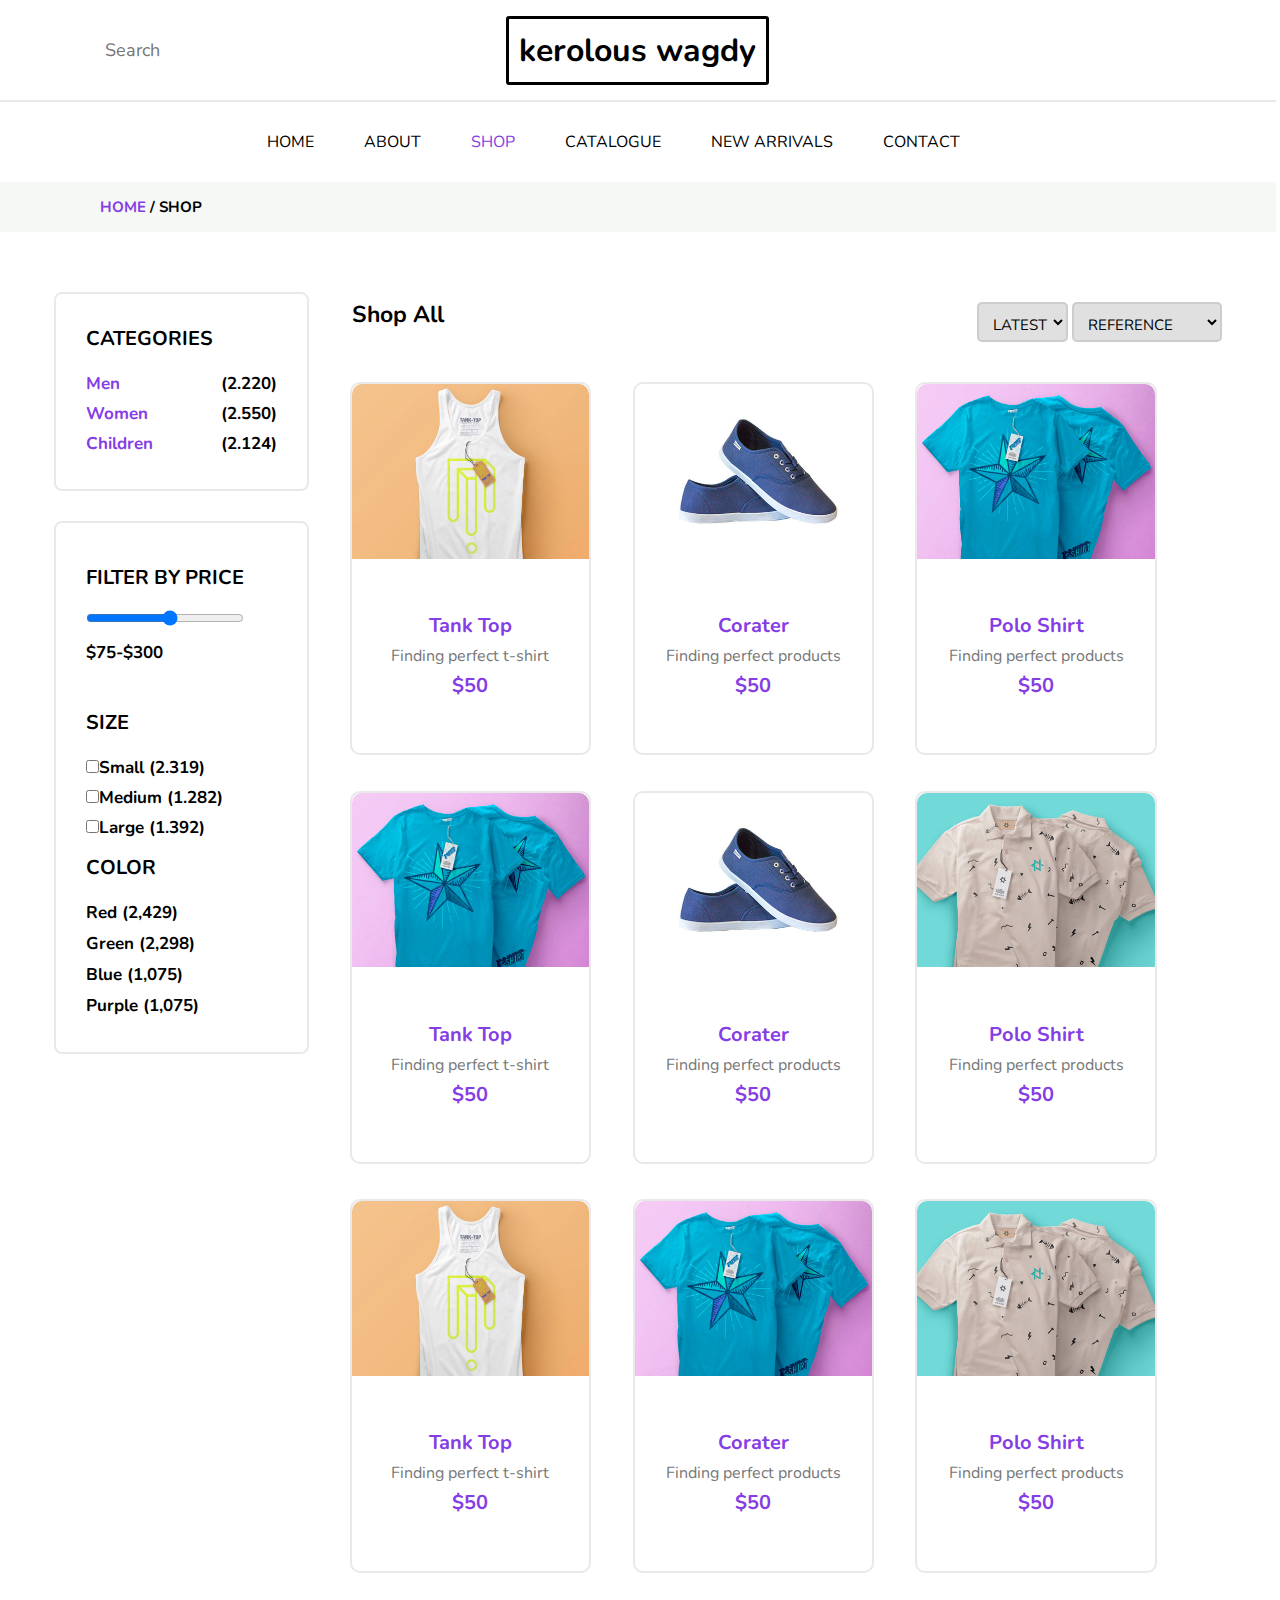
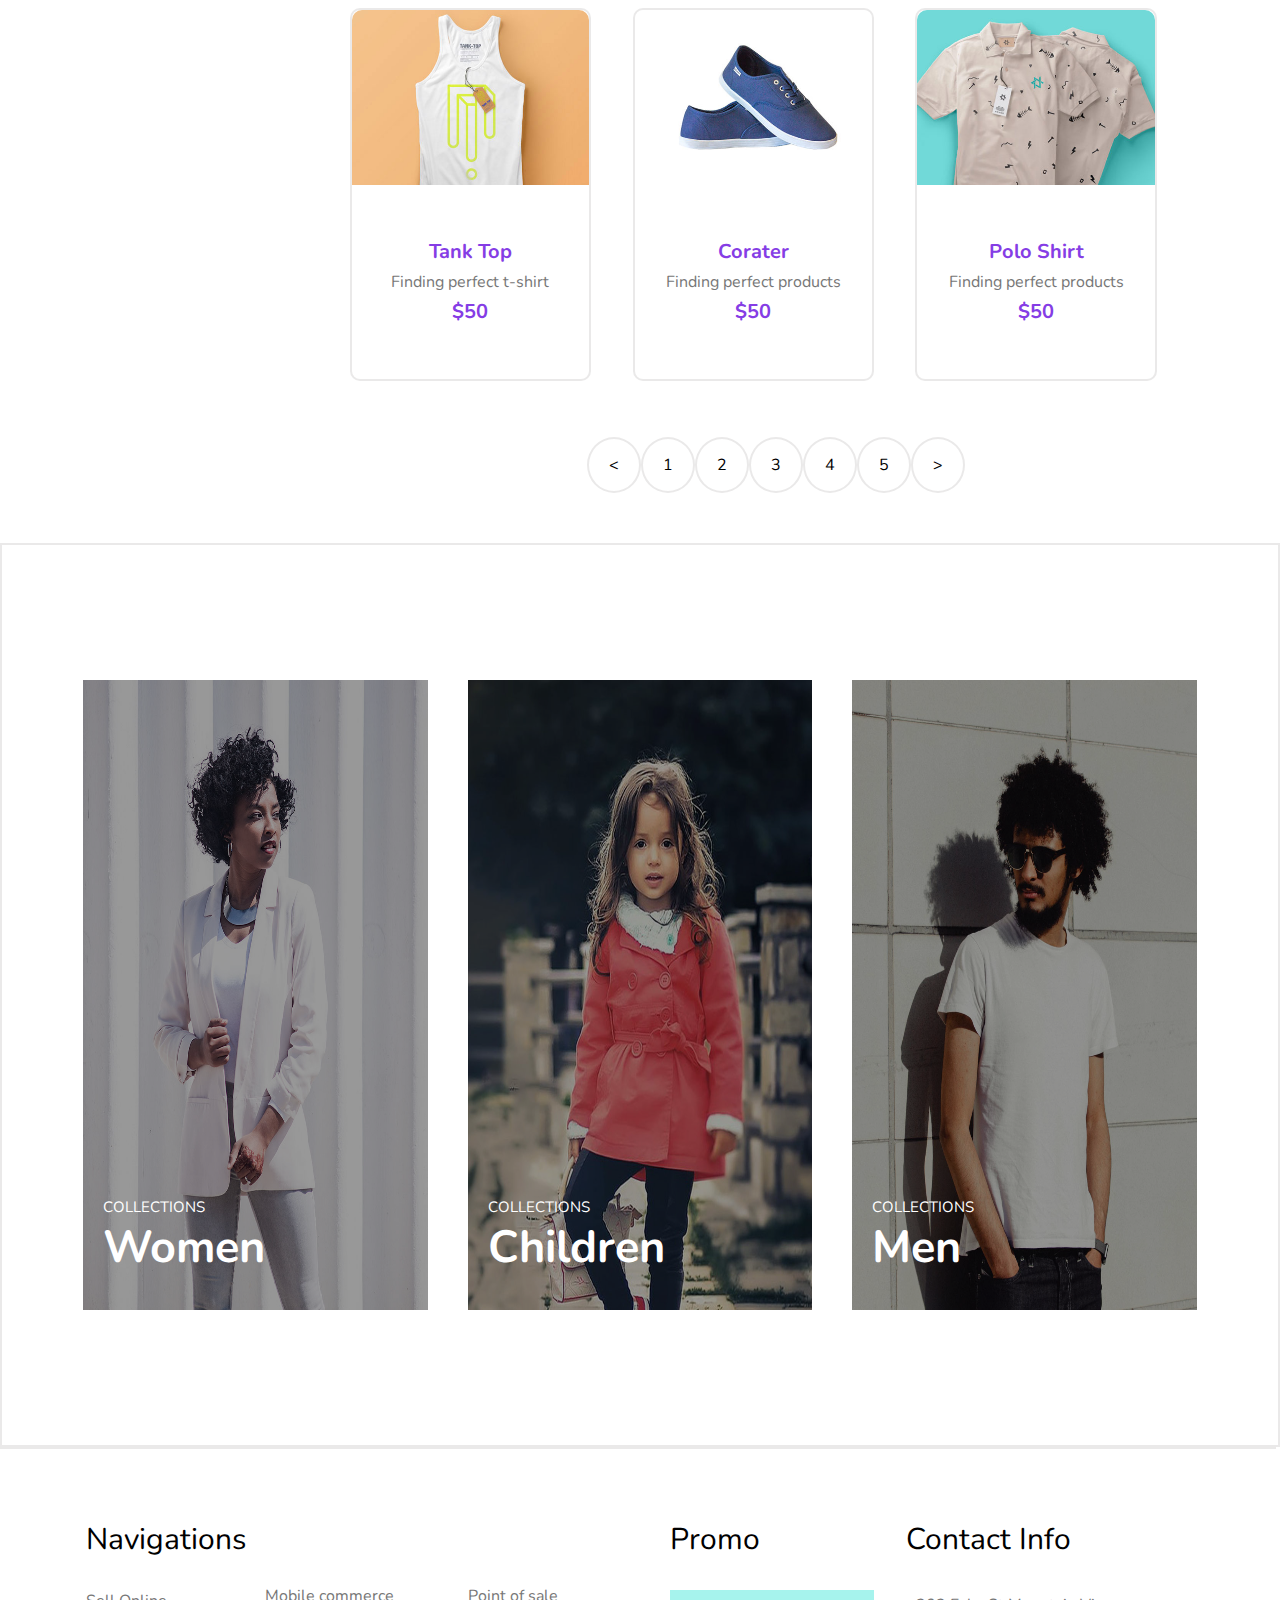
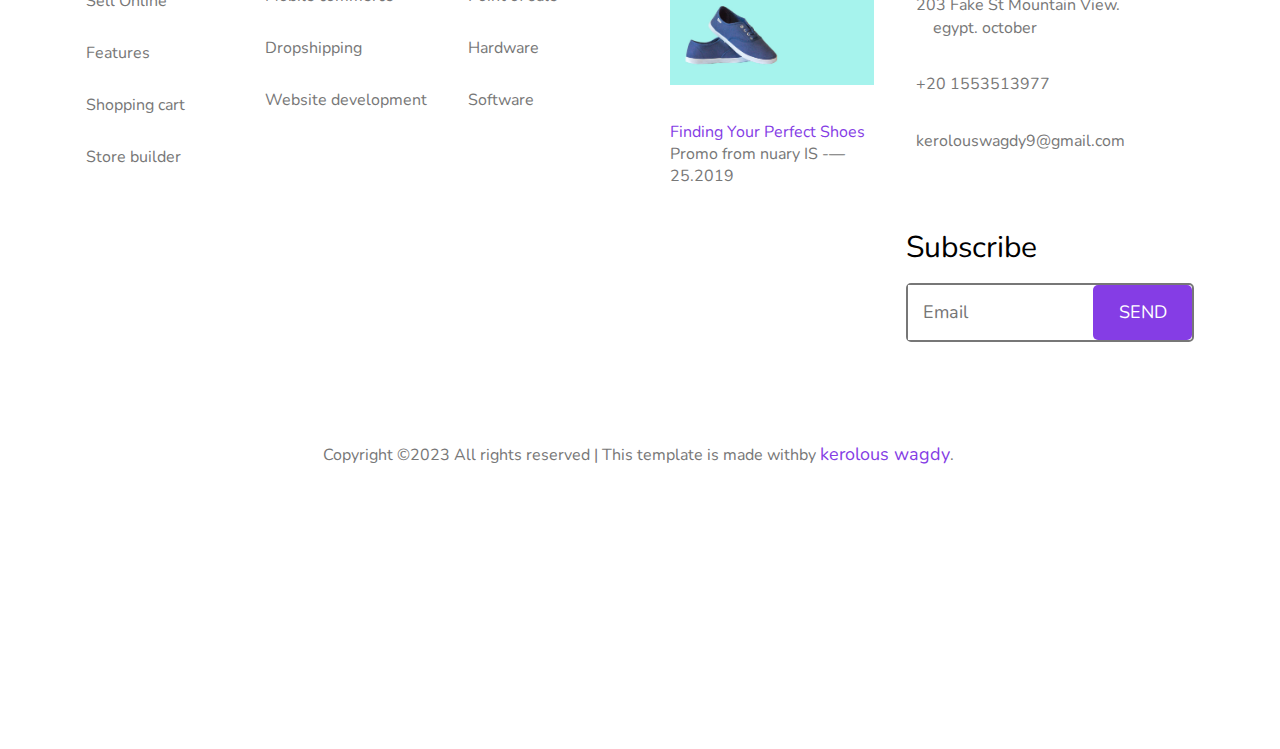
<file: shop.html>
<!DOCTYPE html>
<html lang="en">
  <head>
    <meta charset="UTF-8">
    <meta name="viewport" content="width=device-width, initial-scale=1.0">
    <title>Document</title>
    <link rel="stylesheet" href="style.css"/>
    <link
      rel="stylesheet"
      href="https://cdnjs.cloudflare.com/ajax/libs/font-awesome/6.3.0/css/all.min.css"
      integrity="sha512-SzlrxWUlpfuzQ+pcUCosxcglQRNAq/DZjVsC0lE40xsADsfeQoEypE+enwcOiGjk/bSuGGKHEyjSoQ1zVisanQ=="
      crossorigin="anonymous"
      referrerpolicy="no-referrer"
    />
    <link
      href="https://fonts.googleapis.com/css2?family=Nunito&display=swap"
      rel="stylesheet"
    />
  </head>
  <body>
    <!-- start nav1 -->
    <nav class="navigation1">
      <div class="nav1-left">
        <i class="fa-solid fa-magnifying-glass"></i>
        <input type="search" placeholder="Search" />
      </div>
      <div class="nav1-middle"><h1>kerolous wagdy</h1></div>
      <div class="nav1-right">
        <a href=""><i class="fa-solid fa-user"></i></a>
        <a href=""><i class="fa-regular fa-heart"></i></a>
        <a href="cart.html"><i class="fa-solid fa-cart-shopping"></i></a>
      </div>
    </nav>
    <!-- end nav1 -->
    <!-- start nav2 -->
    <nav class="navigation2">
      <a href="index.html"> HOME</a>
      <a href="about.html">ABOUT</a>
      <a href="shop.html" class="a1">SHOP</a>
      <a href="#">CATALOGUE</a>
      <a href="#">NEW ARRIVALS</a>
      <a href="#">CONTACT</a>
    </nav>
    <!-- end nav2 -->
    <!-- start nav3 -->
    <nav class="navigation3">
      <h6><span>HOME</span> / SHOP</h6>
    </nav>
    <!-- end nav3 -->
    <!-- start sec4 -->
    <section class="sec4-shop">
      <div class="all-shop-left">
        <div class="up-about">
          <ul>
            <li class="up1">CATEGORIES</li>
            <li class="up2">Men</li>
            <li class="up2">Women</li>
            <li class="up2">Children</li>
          </ul>
          <ul>
            <li><br></li>
            <li class="up3">(2.220)</li>
            <li>(2.550)</li>
            <li>(2.124)</li>
          </ul>
        </div>
        <div class="down-about">
          <ul>
            <li class="up1">FILTER BY PRICE</li>
            <li><input type="range" step="10" min="0" max="150" value="80" checked name="" id="" class="rang"></li>
            <li>$75-$300</li>
            <br>
            <li class="up1">SIZE</li>
            <li><input type="checkbox" name="small" id="small"><label for="small">Small (2.319)</label></li>
            <li><input type="checkbox" name="Medium" id="Medium"><label for="Medium">Medium (1.282)</label></li>
            <li><input type="checkbox" name="Large" id="Large"><label for="Large">Large (1.392)</label></li>
            <li class="up1">COLOR</li>
            <li><i class="fa-solid fa-circle i1"></i> Red (2,429)</li>
            <li><i class="fa-solid fa-circle i2"></i> Green (2,298)</li>
            <li><i class="fa-solid fa-circle i3"></i> Blue (1,075)</li>
            <li><i class="fa-solid fa-circle i4"></i> Purple (1,075)</li>
          </ul>
        </div>
      </div>
      <div class="all-shop-right">
        <div class="right-up">
          <div class="div-left">
            <h6>Shop All</h6>
          </div>
          <div class="div-right">
            <select name="" id="" >
              <option value="LATEST" disabled selected hidden>LATEST</option>
              <option value="Men">Men</option>
              <option value="Women">Women</option>
              <option value="Children">Children</option>
            </select>
            <select name="" id="" >
              <option value="REFERENCE" disabled selected hidden>REFERENCE</option>
              <option value="Relevance">Relevance</option>
              <option value="Name. A to Z">Name. A to Z</option>
              <option value="Name. Z to A">Name. Z to A</option>
              <hr>
              <option value="Price. low to high">Price. low to high</option>
              <option value="Price. high to low">Price. high to low</option>
            </select>
          </div>
        </div>
      <div class="all-sec4">
        <div>
          <a href="single.html"><img src="imgas/cloth_1.jpg" alt="" /></a>
          <div class="text2">
            <h6>Tank Top</h6>
            <p>Finding perfect t-shirt</p>
            <h6>$50</h6>
          </div>
        </div>
        <div>
          <a href="single.html"><img src="imgas/shoe_1.jpg" alt="" /></a>
          <div class="text2">
            <h6>Corater</h6>
            <p>Finding perfect products</p>
            <h6>$50</h6>
          </div>
        </div>
        <div>
          <a href="single.html"><img src="imgas/cloth_3.jpg" alt="" /></a>
          <div class="text2">
            <h6>Polo Shirt</h6>
            <p>Finding perfect products</p>
            <h6>$50</h6>
          </div>
        </div>
      </div>
      <div class="all-sec4">
        <div>
          <a href="single.html"><img src="imgas/cloth_3.jpg" alt="" /></a>
          <div class="text2">
            <h6>Tank Top</h6>
            <p>Finding perfect t-shirt</p>
            <h6>$50</h6>
          </div>
        </div>
        <div>
          <a href="single.html"><img src="imgas/shoe_1.jpg" alt="" /></a>
          <div class="text2">
            <h6>Corater</h6>
            <p>Finding perfect products</p>
            <h6>$50</h6>
          </div>
        </div>
        <div>
          <a href="single.html"><img src="imgas/cloth_2.jpg" alt="" /></a>
          <div class="text2">
            <h6>Polo Shirt</h6>
            <p>Finding perfect products</p>
            <h6>$50</h6>
          </div>
        </div>
      </div>      
      <div class="all-sec4">
        <div>
          <a href="single.html"><img src="imgas/cloth_1.jpg" alt="" /></a>
          <div class="text2">
            <h6>Tank Top</h6>
            <p>Finding perfect t-shirt</p>
            <h6>$50</h6>
          </div>
        </div>
        <div>
          <a href="single.html"><img src="imgas/cloth_3.jpg" alt="" /></a>
          <div class="text2">
            <h6>Corater</h6>
            <p>Finding perfect products</p>
            <h6>$50</h6>
          </div>
        </div>
        <div>
          <a href="single.html"><img src="imgas/cloth_2.jpg" alt="" /></a>
          <div class="text2">
            <h6>Polo Shirt</h6>
            <p>Finding perfect products</p>
            <h6>$50</h6>
          </div>
        </div>
      </div>   
      <div class="all-sec4">
        <div>
          <a href="single.html"><img src="imgas/cloth_1.jpg" alt="" /></a>
          <div class="text2">
            <h6>Tank Top</h6>
            <p>Finding perfect t-shirt</p>
            <h6>$50</h6>
          </div>
        </div>
        <div>
          <a href="single.html"><img src="imgas/shoe_1.jpg" alt="" /></a>
          <div class="text2">
            <h6>Corater</h6>
            <p>Finding perfect products</p>
            <h6>$50</h6>
          </div>
        </div>
        <div>
          <a href="single.html"> <img src="imgas/cloth_2.jpg" alt="" /></a>
          <div class="text2">
            <h6>Polo Shirt</h6>
            <p>Finding perfect products</p>
            <h6>$50</h6>
          </div>
        </div>
      </div>
      <div class="num">    
        <div>&#60;</div>
        <div>1</div>
        <div>2</div>
        <div>3</div>
        <div>4</div>
        <div>5</div>
        <div> &#62; </div>
      </div>
    </div>
    </section>
    <!--end sec4 -->
    <!-- start sec3 -->
    <section class="sec3">
      <div class="sec3-div">
        <img src="imgas/women.jpg" alt="" />
        <div class="sec3-div1">
          <p>COLLECTIONS</p>
          <h4>Women</h4>
        </div>
      </div>
      <div class="sec3-div">
        <img src="imgas/children.jpg" alt="" />
        <div class="sec3-div2">
          <p>COLLECTIONS</p>
          <h4>Children</h4>
        </div>
      </div>
      <div class="sec3-div">
        <img src="imgas/men.jpg" alt="" />
        <div class="sec3-div3">
          <p>COLLECTIONS</p>
          <h4>Men</h4>
        </div>
      </div>
    </section>
    <!-- end sec3 -->
    <!-- start footer -->
    <footer>
      <div class="all-footer">
        <div class="no no1">
          <ul>
            <li class="log">Navigations</li>
            <li>Sell Online</li>
            <li>Features</li>
            <li>Shopping cart</li>
            <li>Store builder</li>
          </ul>
        </div>
        <div class="no no2">
          <br />
          <br />
          <br />
          <ul>
            <li>Mobile commerce</li>
            <li>Dropshipping</li>
            <li>Website development</li>
          </ul>
        </div>
        <div class="no no3">
          <br />
          <br /><br />
          <ul>
            <li>Point of sale</li>
            <li>Hardware</li>
            <li>Software</li>
          </ul>
        </div>
        <div class="no no4">
          <ul>
            <li class="log">Promo</li>
            <li><img src="imgas/hero_1.jpg" alt="" width="200px" /></li>
            <li>
              <span>Finding Your Perfect Shoes</span> <br />
              Promo from nuary IS -— 25.2019
            </li>
            <li></li>
          </ul>
        </div>
        <div class="no no5">
            <ul>
              <li class="log">Contact Info</li>
              <li>
                <i class="fa-solid fa-location-dot"></i>
                <a href="#"
                  >203 Fake St Mountain View.
                  <p class="mar">egypt. october </p></a
                >
              </li>
              <li>
                <i class="fa-solid fa-phone"></i>
                <a href="#">+20 1553513977</a>
              </li>
              <li>
                <i class="fa-solid fa-envelope"></i>
                <a href="#">kerolouswagdy9@gmail.com</a>
              </li>
              <br /><br />
              <li class="log">
                Subscribe
                <div class="email">
                  <input type="email" name="mail" id="" placeholder="Email" />
                  <input type="submit" value="SEND" class="input" />
                </div>
              </li>
            </ul>
          </div>
      </div>
      <div class="end-foot">
        <div class="fo">
          Copyright &copy;2023 All rights reserved | This template is made
          with<i class="fa-solid fa-heart"></i>by <span>kerolous wagdy</span>.
        </div>
      </div>
    </footer>
    <!-- end footer -->
  </body>
</html>
</file>
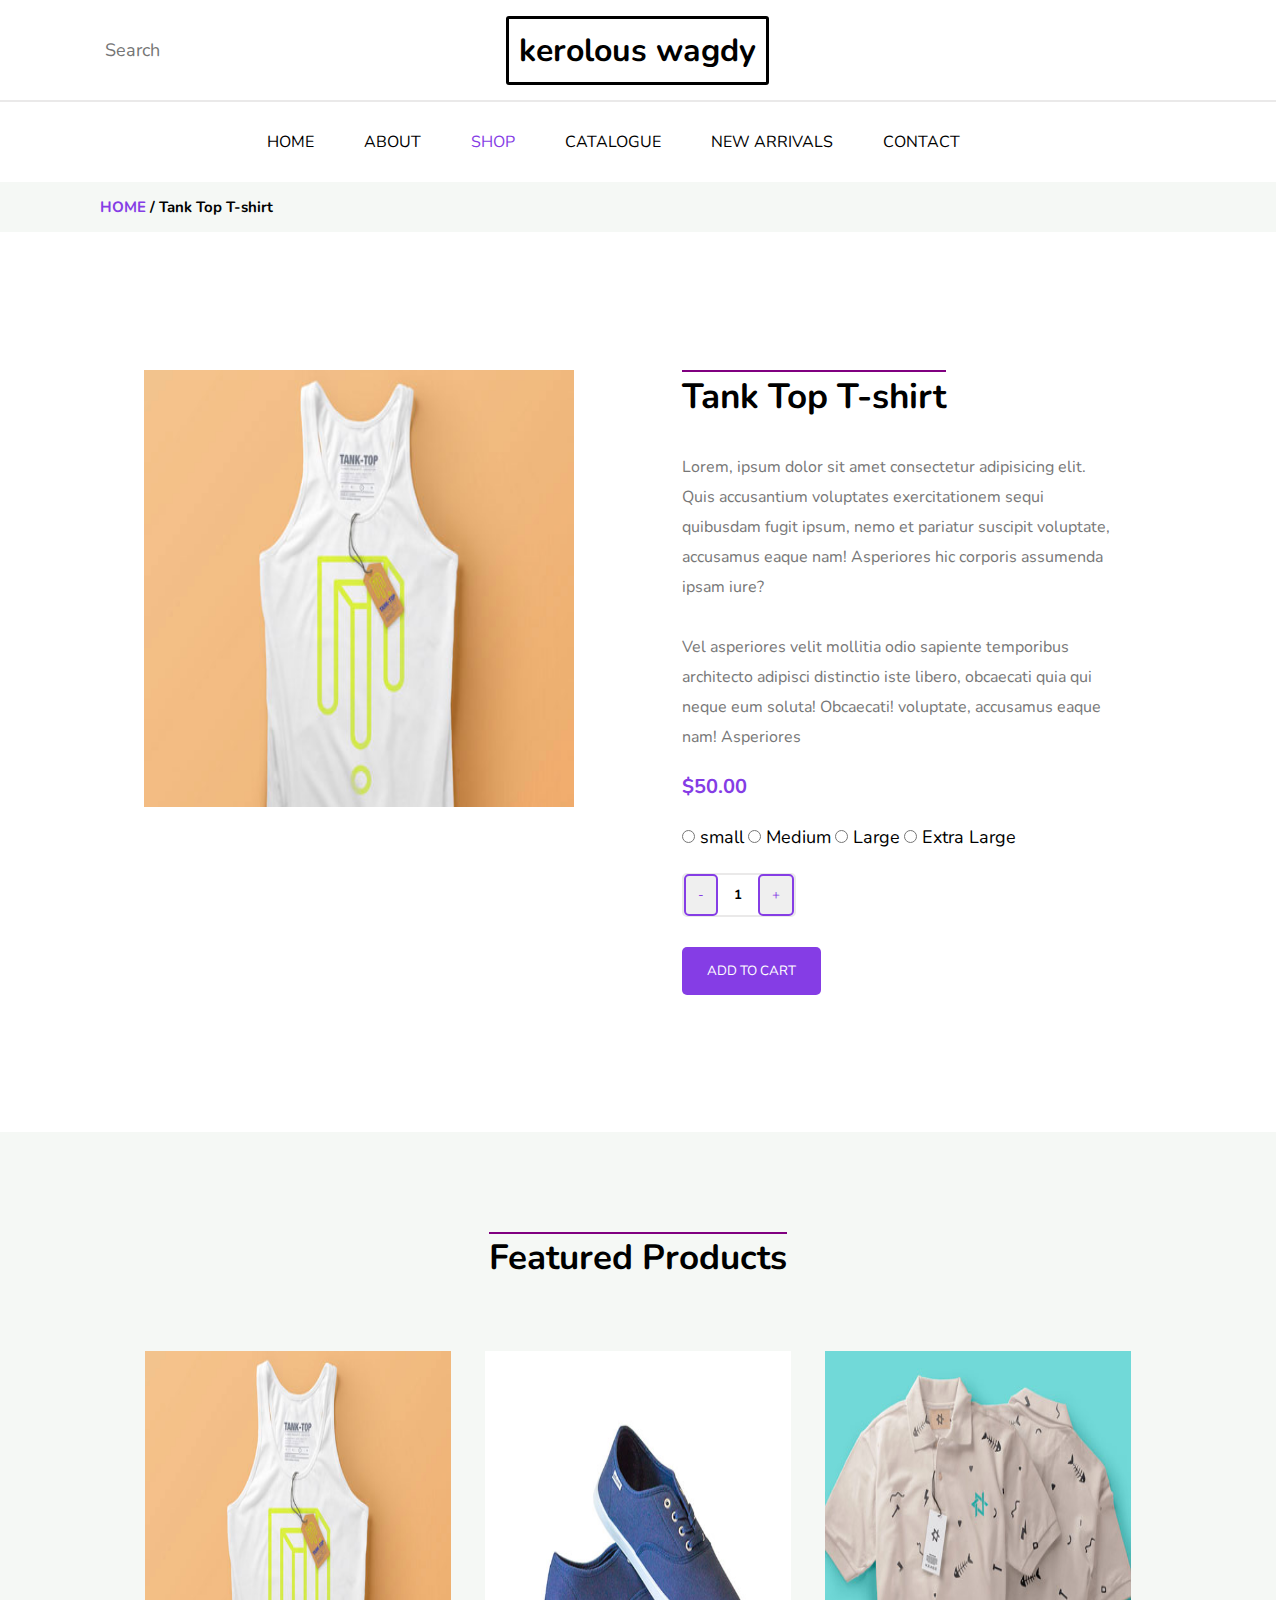
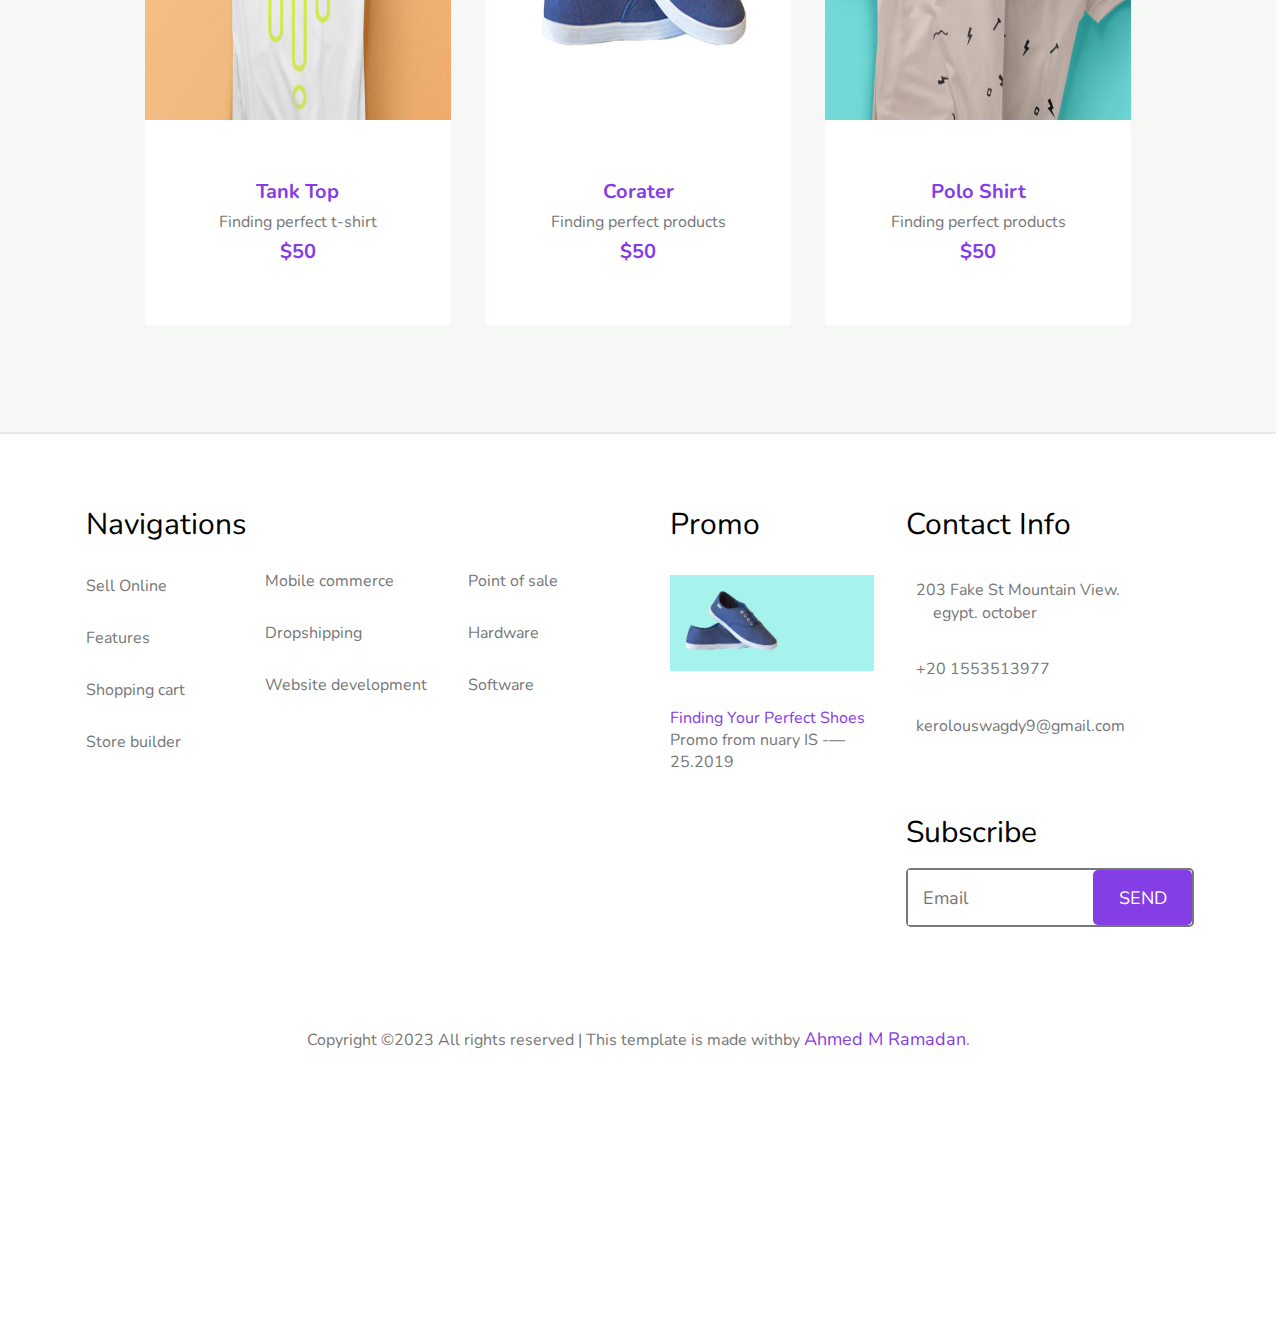
<file: single.html>
<!DOCTYPE html>
<html lang="en">
  <head>
    <meta charset="UTF-8">
    <meta name="viewport" content="width=device-width, initial-scale=1.0">
    <title>Document</title>
    <link rel="stylesheet" href="style.css"/>
    <link
      rel="stylesheet"
      href="https://cdnjs.cloudflare.com/ajax/libs/font-awesome/6.3.0/css/all.min.css"
      integrity="sha512-SzlrxWUlpfuzQ+pcUCosxcglQRNAq/DZjVsC0lE40xsADsfeQoEypE+enwcOiGjk/bSuGGKHEyjSoQ1zVisanQ=="
      crossorigin="anonymous"
      referrerpolicy="no-referrer"
    />
    <link
      href="https://fonts.googleapis.com/css2?family=Nunito&display=swap"
      rel="stylesheet"
    />
  </head>
  <body>
    <!-- start nav1 -->
    <nav class="navigation1">
      <div class="nav1-left">
        <i class="fa-solid fa-magnifying-glass"></i>
        <input type="search" placeholder="Search" />
      </div>
      <div class="nav1-middle"><h1>kerolous wagdy</h1></div>
      <div class="nav1-right">
        <a href=""><i class="fa-solid fa-user"></i></a>
        <a href=""><i class="fa-regular fa-heart"></i></a>
        <a href="cart.html"><i class="fa-solid fa-cart-shopping"></i></a>
      </div>
    </nav>
    <!-- end nav1 -->
    <!-- start nav2 -->
    <nav class="navigation2">
      <a href="index.html"> HOME</a>
      <a href="about.html">ABOUT</a>
      <a href="shop.html" class="a1">SHOP</a>
      <a href="#">CATALOGUE</a>
      <a href="#">NEW ARRIVALS</a>
      <a href="#">CONTACT</a>
    </nav>
    <!-- end nav2 -->
    <!-- start nav3 -->
    <nav class="navigation3">
      <h6><span>HOME</span> / Tank Top T-shirt</h6>
    </nav>
    <!-- end nav3 -->
        <!-- start sec5 -->
        <section class="sec5-single">
          <div class="all-sec5">
            <div class="img-about">
              <img src="imgas/cloth_1.jpg" alt="" />
            </div>
            <div class="about-sec5">
              <h3>Tank Top T-shirt</h3>
              <p>
                Lorem, ipsum dolor sit amet consectetur adipisicing elit. Quis
                accusantium voluptates exercitationem sequi quibusdam fugit ipsum,
                nemo et pariatur suscipit voluptate, accusamus eaque nam! Asperiores
                hic corporis assumenda ipsam iure?
              </p>
              <br />
              <p>
                Vel asperiores velit mollitia odio sapiente temporibus architecto
                adipisci distinctio iste libero, obcaecati quia qui neque eum
                soluta! Obcaecati! voluptate, accusamus eaque nam! Asperiores
              </p>
              <h6>$50.00</h6>
              <div class="radio">
                <input type="radio" name="sm" id="small"><label for="small"> small</label>
                <input type="radio" name="sm" id="Medium"><label for="Medium"> Medium</label>
                <input type="radio" name="sm" id="Large"><label for="Large"> Large</label>
                <input type="radio" name="sm" id="Extra Large"><label for="Extra Large"> Extra Large</label>
              </div>
              <div class="but">
                <button>-</button>
                <h5>1</h5>
                <button>+</button>
              </div>
              <a href="cart.html"><button class="butt">ADD TO CART</button></a>
            </div>
          </div>
        </section>
        <!-- end sec5 -->
    <!-- start sec4 -->
    <section class="sec4">
      <h3>Featured Products</h3>
      <div class="all-sec4">
        <div>
          <img src="imgas/cloth_1.jpg" alt="" />
          <div class="text2">
            <h6>Tank Top</h6>
            <p>Finding perfect t-shirt</p>
            <h6>$50</h6>
          </div>
        </div>
        <div>
          <img src="imgas/shoe_1.jpg" alt="" />
          <div class="text2">
            <h6>Corater</h6>
            <p>Finding perfect products</p>
            <h6>$50</h6>
          </div>
        </div>
        <div>
          <img src="imgas/cloth_2.jpg" alt="" />
          <div class="text2">
            <h6>Polo Shirt</h6>
            <p>Finding perfect products</p>
            <h6>$50</h6>
          </div>
        </div>
      </div>
    </section>
    <!--end sec4 -->
    <!-- start footer -->
    <footer>
      <div class="all-footer">
        <div class="no no1">
          <ul>
            <li class="log">Navigations</li>
            <li>Sell Online</li>
            <li>Features</li>
            <li>Shopping cart</li>
            <li>Store builder</li>
          </ul>
        </div>
        <div class="no no2">
          <br />
          <br />
          <br />
          <ul>
            <li>Mobile commerce</li>
            <li>Dropshipping</li>
            <li>Website development</li>
          </ul>
        </div>
        <div class="no no3">
          <br />
          <br /><br />
          <ul>
            <li>Point of sale</li>
            <li>Hardware</li>
            <li>Software</li>
          </ul>
        </div>
        <div class="no no4">
          <ul>
            <li class="log">Promo</li>
            <li><img src="imgas/hero_1.jpg" alt="" width="200px" /></li>
            <li>
              <span>Finding Your Perfect Shoes</span> <br />
              Promo from nuary IS -— 25.2019
            </li>
            <li></li>
          </ul>
        </div>
        <div class="no no5">
            <ul>
              <li class="log">Contact Info</li>
              <li>
                <i class="fa-solid fa-location-dot"></i>
                <a href="#"
                  >203 Fake St Mountain View.
                  <p class="mar">egypt. october </p></a
                >
              </li>
              <li>
                <i class="fa-solid fa-phone"></i>
                <a href="#">+20 1553513977</a>
              </li>
              <li>
                <i class="fa-solid fa-envelope"></i>
                <a href="#">kerolouswagdy9@gmail.com</a>
              </li>
              <br /><br />
              <li class="log">
                Subscribe
                <div class="email">
                  <input type="email" name="mail" id="" placeholder="Email" />
                  <input type="submit" value="SEND" class="input" />
                </div>
              </li>
            </ul>
          </div>
      </div>
      <div class="end-foot">
        <div class="fo">
          Copyright &copy;2023 All rights reserved | This template is made
          with<i class="fa-solid fa-heart"></i>by <span>Ahmed M Ramadan</span>.
        </div>
      </div>
    </footer>
    <!-- end footer -->
  </body>
</html>
</file>
<file: style.css>
*{
    margin: 0;
    padding: 0;
    font-family: 'Nunito', sans-serif;
    
  }
  body{
    width: 99.7%;
  }
  /* start nav1 */
  .navigation1{
    display: flex;
    justify-content: space-between;
    width: 100%;
    height: 100px;
    align-items: center;
    border-bottom: 2px solid rgba(57, 51, 51, 0.104);
  }
  .navigation1 .nav1-right {
    padding: 10px;
    margin-right: 50px;
  }
  .navigation1 .nav1-left{
    padding: 20px;
    margin-left: 50px;
  }
  .navigation1 .nav1-middle{
    padding: 10px;
    border: 3px solid black;
    margin-right: 220px;
    cursor: pointer;
    border-radius: 3px;
    -webkit-border-radius: 3px;
    -moz-border-radius: 3px;
    -ms-border-radius: 3px;
    -o-border-radius: 3px;
  }
  .navigation1 .nav1-middle:hover{
    background-color: rgb(133, 61, 229);
    color: white;
  }
  .navigation1 .nav1-left input{
    border: none;
    outline: none;
    padding-left: 15px;
    font-size: large;
  }
  .navigation1 .nav1-left input:hover,
  .navigation1 .nav1-left input:focus {
    box-shadow: 0 0.5em 0.5em -0.4em var(--hover);
    transform: translatex(0.35em);
    -webkit-transform: translatex(0.35em);
    -moz-transform: translatex(0.35em);
    -ms-transform: translatex(0.35em);
    -o-transform: translatex(0.35em);
  }
  .navigation1 .nav1-right i{
    padding: 10px;
    font-size: 20px;
    color: rgb(160, 159, 158);
  }
  .navigation1 .nav1-right i:hover{
    color: black;
  }
  .navigation1 .nav1-left i{
    padding: 10px;
    font-size: 15px;
  }
  /* end nav1 */
  /* start nav2 */
  .navigation2{
    display: flex;
    justify-content: center;
    align-items:center;
    height: 80px;
  }
  .navigation2 a{
   text-decoration: none;
  margin-right: 50px;
  color: black;
  }
  .navigation2 a::after{
    color: rgb(133, 61, 229);
  }
  .navigation2 .a1{
    color: rgb(133, 61, 229);
  }
  .navigation2 a:hover{
    color: rgb(133, 61, 229);
  }
  /* end nav2 */
  /* start nav3 */
  .navigation3{
    width: 100%;
    height: 50px;
    background-color: rgb(245, 248, 245);
    display: flex;
    align-items: center;
  }
  .navigation3 h6{
    margin-left: 100px;
    font-size: 15px;
  }
  .navigation3 h6 span{
    color: rgb(133, 61, 229);
  }
  /* end nav3 */
  /* start tabel sec1 cart */
  .tabel{
    width: 100%;
    height: 80vh;
    display: flex;
    justify-content: center;
    align-items: center;
    
  }
  table{
    border-collapse: collapse;
    width: 90%;
    height: 80%;
    text-align: center;
  }
  table tr .td1{
    font-size: 23px;
    font-weight: 800;
  }
  table tr td{
    height: 100px;
    width: 40px;
  }
  table tr td img{
    width: 80%;
    height: 100%;
  }
  table tr td .but{
    width: 50%;
    margin: auto;
    border-radius: 5px;
    -webkit-border-radius: 5px;
    -moz-border-radius: 5px;
    -ms-border-radius: 5px;
    -o-border-radius: 5px;
  }
  table tr td button{
    padding: 10px 12px;
    border-radius: 5px;
    -webkit-border-radius: 5px;
    -moz-border-radius: 5px;
    -ms-border-radius: 5px;
    -o-border-radius: 5px;
    border: none;
    border: 2px solid rgb(133, 61, 229);
    cursor: pointer;
    color: rgb(133, 61, 229);
  }
  table tr td button:hover{
    background-color: rgb(133, 61, 229);
    color: aliceblue;
  }
  .bu1{
    background-color:rgb(133, 61, 229) ;
    color: white;
  }
  /* end tabel sec1 cart */
  /* start sec2 cart */
  .sec2-cart{
    width: 100%;
  }
  .sec2-cart .all-cart{
    display: flex;
    justify-content: space-between;
    align-items: center;
  }
  .sec2-cart .all-cart .cart-left{
    width: 90%;
    margin: 70px;
  }
  .sec2-cart .all-cart .cart-left .up-cart-left-bt{
    background-color: rgb(133, 61, 229);
    color: white;
    width: 250px;
    padding: 12px;
    border: 2px solid rgba(57, 51, 51, 0.104);
    border-radius: 5px;
    -webkit-border-radius: 5px;
    -moz-border-radius: 5px;
    -ms-border-radius: 5px;
    -o-border-radius: 5px;
    margin: 0 50px 20px 0;
  }
  .sec2-cart .all-cart .cart-left .btt3:hover,
  .sec2-cart .all-cart .cart-left .btt3:focus {
    box-shadow: 0 0.5em 0.5em -0.4em var(--hover);
    transform: translateY(-0.25em);
    background-color: rgb(55, 10, 98);
  }
  
  .sec2-cart .all-cart .cart-left .bt2{
    background-color: white;
    color: rgb(133, 61, 229);
    border: 2px solid rgb(133, 61, 229);
  }
  .sec2-cart .all-cart .cart-left .down-cart-left-bt{
    background-color: rgb(133, 61, 229);
    color: white;
    width: 180px;
    padding: 12px;
    border: 2px solid rgba(57, 51, 51, 0.104);
    border-radius: 5px;
    -webkit-border-radius: 5px;
    -moz-border-radius: 5px;
    -ms-border-radius: 5px;
    -o-border-radius: 5px;
    margin: 12px 0 0 ;
  
  }
  .sec2-cart .all-cart .cart-left .down-cart-left-bt:hover,
  .sec2-cart .all-cart .cart-left .down-cart-left-bt:focus {
    box-shadow: 0 0.5em 0.5em -0.4em var(--hover);
    transform: translateY(-0.25em);
    background-color: rgb(55, 10, 98);
  }
  
  .sec2-cart .all-cart .cart-left input{
    width: 330px;
    height: 20px;
    border: 2px solid rgba(57, 51, 51, 0.104);
    border-radius: 5px;
    margin-right: 30px;
    padding: 12px;
    font-size: 18px;
  }
  
  .sec2-cart .all-cart .cart-left .midill-cart-left h6{
    font-size: 23px;
    font-weight: 800;
    margin-top: 30px;
  }
  .sec2-cart .all-cart .cart-left .midill-cart-left p{
    color: rgb(160, 159, 158);
  
  }
  .sec2-cart .all-cart .cart-right{
    width: 20%;
    margin: 70px;
    height: 300px;
  }
  .sec2-cart .all-cart .cart-right a .down-cart-right-bt{
    background-color: rgb(133, 61, 229);
    color: white;
    width: 250px;
    padding: 12px;
    border: 2px solid rgba(57, 51, 51, 0.104);
    border-radius: 5px;
    -webkit-border-radius: 5px;
    -moz-border-radius: 5px;
    -ms-border-radius: 5px;
    -o-border-radius: 5px;
    margin-left:50px;
  
  }
  .sec2-cart .all-cart .cart-right a .down-cart-right-bt:hover,
  .sec2-cart .all-cart .cart-right a .down-cart-right-bt:focus {
    box-shadow: 0 0.5em 0.5em -0.4em var(--hover);
    transform: translateY(-0.25em);
    background-color: rgb(55, 10, 98);
  }
  
  .sec2-cart .all-cart .cart-right h6{
    font-size: 23px;
    font-weight: 800;
    margin-top: 30px;
    text-align: end;
  }
  
  .sec2-cart .all-cart .cart-right .ul-cart{
    display: flex;
    justify-content: space-between;
    margin-left:60px ;
    width: 80%;
    padding: 50px 0;
    border-top: 2px solid rgba(57, 51, 51, 0.104);
  }
  .sec2-cart .all-cart .cart-right .ul-cart ul{
   list-style: none;
  }
  
  /* end sec2 cart */
  /* start sec1 */
  .sec1{
    background-color:rgb(143, 245, 235);
    width: 100%;
    height: 100vh;
    display: flex;
    justify-content: space-around;
  }
  .sec1-div1{
    display: flex;
    align-items:center;
    width: 680px;
    height: 80%;
    margin: 70px 20px;
  }
  .sec1-div1 img{
    width: 100%;
  }
  .sec1-div2{
    width: 700px;
    height: 80%;
    margin: 70px 20px;
  }
  .tex{
    height: 60%;
    margin-top: 20%;
  }
  .tex h2{
    font-size: 65px;
  }
  .tex p{
    font-size: 25px;
    line-height: 45px;
  }
  .tex button{
    background-color: rgb(133, 61, 229);
    color: white;
    padding: 15px 25px;
    border-radius: 5px;
    -webkit-border-radius: 5px;
    -moz-border-radius: 5px;
    -ms-border-radius: 5px;
    -o-border-radius: 5px;
    border: none;
    margin-top: 30px;
    cursor: pointer;
  }
  .tex button:hover,
  .tex button:focus {
    box-shadow: 0 0.5em 0.5em -0.4em var(--hover);
    transform: translateY(-0.25em);
    background-color: rgb(55, 10, 98);
  }
  /* end sec1 */
  /* start sec2 */
  .sec2{
    width: 100%;
    height: 400px;
    display: flex;
    justify-content: space-between;
    justify-content: center;
  }
  .sec2 .lorim{
    display: flex;
    margin: 90px 0px;
    width: 25%;
    line-height: 30px;
  }
  .sec2 .lorim i{
    font-size: 40px;
    color: rgb(133, 61, 229);
    padding: 0 15px;
   
  }
  .sec2 .lorim .fa-truck{
    transform: rotatey(180deg);
    -webkit-transform: rotatey(180deg);
    -moz-transform: rotatey(180deg);
    -ms-transform: rotatey(180deg);
    -o-transform: rotatey(180deg);
  }
  .sec2 .lorim p{
    color: rgb(119, 119, 119);
  }
  .sec2 .lorim h5{
    font-size: large;
  }
  /* end sec2 */
  /* start sec3 */
  .sec3{
    width: 100%;
    height: 100vh;
    display: flex;
    justify-content: center;
    align-items: center;
    border: 2px solid rgba(57, 51, 51, 0.104);
  }
  .sec3-div{
    position: relative;
    width: 27%;
    height: 70%;
    margin: 20px;
    transition:0.5s ;
    -webkit-transition:0.5s ;
    -moz-transition:0.5s ;
    -ms-transition:0.5s ;
    -o-transition:0.5s ;
  }
  .sec3 .sec3-div img{
    position: absolute;
    width: 100%;
    height: 100%;
    z-index: -2;
    display: flex;
    overflow: hidden;
    transition:0.5s ;
    -webkit-transition:0.5s ;
    -moz-transition:0.5s ;
    -ms-transition:0.5s ;
    -o-transition:0.5s ;
  }
  
  .sec3-div:hover{
    transform: scale(1.1);
    -webkit-transform: scale(1.1);
    -moz-transform: scale(1.1);
    -ms-transform: scale(1.1);
    -o-transform: scale(1.1);
  }
  .sec3-div div{
    display: flex;
    flex-direction: column;
    bottom:5%;
    left: 0%;
    margin-left: 20px;
    color: white;
    z-index: 1;
    position: absolute;
  
  }
  
  .sec3-div div p{
    font-size: 15px;
  }
  .sec3-div div h4{
    font-size: 45px;
  }
  .sec3-div::after{
    content: "";
    display: block;
    position: absolute;
    left: 0;
    top: 0;
    background: #000;
    opacity: 0.4;
    height: 100%;
    width: 100%;
  }
  /* end sec3 */
  /* start about sec4 */
  .sec4-about{
    width: 100%;
    height: 100vh;
    display: flex;
    flex-direction: column;
    border-bottom: 2px solid rgba(57, 51, 51, 0.104);
    border-top: 2px solid rgba(57, 51, 51, 0.104);
    align-items: center;
  
  }
  .sec4-about .all-sec4{
    width: 80%;
    height: 100vh;
    display: flex;
    justify-content: space-around;
    margin-top: 50px;
  }
  .sec4-about .all-sec4 div{
    width: 25%;
    height: 83%;
    display: flex;
    flex-direction: column;
   
    align-items: center;
    margin: 10px;
    background-color: white;
  }
  .sec4-about .all-sec4 div img{
    width: 46%;
    height: 30%;
    margin-top: 0;
    border-radius: 50%;
    -webkit-border-radius: 50%;
    -moz-border-radius: 50%;
    -ms-border-radius: 50%;
    -o-border-radius: 50%;
  }
  .sec4-about h3{
    margin-bottom: 40px;
    font-size: 35px;
    margin-top: 100px;
    border-top: 2px solid purple;
    }
    .sec4-about .all-sec4 div .text2{
      width: 100%;
      height: 50%;
      display: flex;
      justify-content: center;
      align-items: center;
      line-height: 30px;
      flex-wrap: wrap;
      text-align: center;
    }
    .sec4-about .all-sec4 div .text2 h6{
      font-size: 20px;
    }
    .sec4-about .all-sec4 div .text2 p{
      color: rgb(119, 119, 119);
      display: flex;
      align-items: center;
      justify-content: center;
    }
  /* end about sec4 */
  /* start sec4-shop */
  .sec4-shop{
    width: 100%;
    display: flex;
    justify-content: space-between;
    justify-content: center;
    margin-top:60px ;
  }
  .num{
    display: flex;
    align-items: center;
    justify-content: center;
    margin: 50px 0;
  }
  .num div{
    padding: 15px 20px;
    border-radius: 50%;
    -webkit-border-radius: 50%;
    -moz-border-radius: 50%;
    -ms-border-radius: 50%;
    -o-border-radius: 50%;
    border: 2px solid rgba(57, 51, 51, 0.104);
  }
  .num div:hover{
    background-color: rgb(133, 61, 229);
    color: white;
  }
  .sec4-shop .all-shop-right{
    width: 70%;
    display: flex;
    flex-direction: column;
  
  }
  .all-shop-right .right-up{
    display: flex;
    justify-content: space-between;
    align-items: center;
  }
  .all-shop-right .right-up .div-left h6{
    font-size: 23px;
    margin: 0 0 15px 23px;
  }
  .all-shop-right .right-up .div-right select{
    background-color: rgba(169, 169, 169, 0.36);
    padding: 10px 0 10px 10px;
    font-size: 15px;
    border-radius: 5px;
    -webkit-border-radius: 5px;
    -moz-border-radius: 5px;
    -ms-border-radius: 5px;
    -o-border-radius: 5px;
  }
  .all-shop-right .right-up .div-right select:hover{
    background-color: rgb(55, 62, 62);
    color: aliceblue;
  }
  .sec4-shop .all-shop-left{
    width: 20%;
    margin-right: 20px;
    flex-wrap: wrap;
  }
  .sec4-shop .all-shop-left .up-about{
    display: flex;
    justify-content: space-between;
    border-radius: 8px;
    line-height: 30px;
    border: 2px solid rgba(57, 51, 51, 0.104);
    padding: 30px;
    -webkit-border-radius: 8px;
    -moz-border-radius: 8px;
    -ms-border-radius: 8px;
    -o-border-radius: 8px;
  }
  .sec4-shop .all-shop-left .up-about ul{
    list-style: none;
    font-size: 17px;
    font-weight: bolder;
  }
  .sec4-shop .all-shop-left .up-about ul .up1{
    font-size: 20px;
    margin-bottom: 15px;
  }
  .sec4-shop .all-shop-left .up-about ul .up2{
    color: rgb(133, 61, 229);
  }
  .sec4-shop .all-shop-left .up-about ul .up3{
    margin-top: 15px;
  }
  .sec4-shop .all-shop-left .down-about{
    display: flex;
    justify-content: space-between;
    border-radius: 8px;
    line-height: 30px;
    border: 2px solid rgba(57, 51, 51, 0.104);
    padding: 30px;
    margin-top: 30px;
    -webkit-border-radius: 8px;
    -moz-border-radius: 8px;
    -ms-border-radius: 8px;
    -o-border-radius: 8px;
  }
  .sec4-shop .all-shop-left .down-about ul{
    list-style: none;
    font-size: 17px;
    font-weight: bolder;
  }
  .sec4-shop .all-shop-left .down-about ul .up1{
    font-size: 20px;
    margin-bottom: 15px;
    margin-top: 10px;
  }
  .sec4-shop .all-shop-left .down-about ul .up2{
    color: rgb(133, 61, 229);
  }
  .sec4-shop .all-shop-left .down-about ul .i1{
   color: red;
   font-size: 14px;
  }
  .sec4-shop .all-shop-left .down-about ul .i2{
    color: green;
    font-size: 14px;
   }
   .sec4-shop .all-shop-left .down-about ul .i3{
    color: blue;
    font-size: 14px;
   }
   .sec4-shop .all-shop-left .down-about ul .i4{
    color: purple;
    font-size: 14px;
   }
  .sec4-shop .all-shop-left .down-about ul .rang{
    width: 100%;
    height: 20px;
    margin: 0;
    transform-origin: 75px 75px;
    color:rgb(133, 61, 229) ;
    border-color: rgb(133, 61, 229);
  }
  .sec4-shop .all-sec4{
    width: 95%;
    height: 100%;
    display: flex;
    justify-content: space-around;
    margin-top: 20px;
  }
  .sec4-shop .all-sec4 div{
    width: 28%;
    height: 95%;
    display: flex;
    flex-direction: column;
    border: 2px solid rgba(57, 51, 51, 0.104);
    align-items: center;
    margin: 10px;
    background-color: white;
    border-radius: 10px;
  }
  .sec4-shop .all-sec4 div a{
    width: 100%;
    height: 50%;
  }
  
  .sec4-shop .all-sec4 div a img{
    width: 100%;
    height: 100%;
    border-top-left-radius: 10px;
  border-top-right-radius: 10px;
    margin-top: 0;
  }
  .sec4-shop h3{
    margin-bottom: 40px;
    font-size: 35px;
    margin-top: 100px;
    border-top: 2px solid purple;
    }
    .sec4-shop .all-sec4 div .text2{
      width: 100%;
      height: 100%;
      display: flex;
      justify-content: center;
      align-items: center;
      line-height: 30px;
      margin: 50px;
      border: none;
    }
    .sec4-shop .all-sec4 div .text2 h6{
      font-size: 20px;
      color:rgb(133, 61, 229) ;
    }
    .sec4-shop .all-sec4 div .text2 p{
      color: rgb(119, 119, 119);
    }
    /* end sec4-shop */
  /* start sec4 */
  .sec4{
    width: 100%;
    height: 100vh;
    display: flex;
    flex-direction: column;
  
    align-items: center;
    background-color:rgb(245, 248, 245) ;
  }
  .sec4 .all-sec4{
    width: 80%;
    height: 100%;
    display: flex;
    justify-content: space-around;
    margin-top: 20px;
  }
  .sec4 .all-sec4 div{
    width: 30%;
    height: 83%;
    display: flex;
    flex-direction: column;
   
    align-items: center;
    margin: 10px;
    background-color: white;
  }
  .sec4 .all-sec4 div img{
    width: 100%;
    height: 100%;
    margin-top: 0;
  }
  .sec4 h3{
    margin-bottom: 40px;
    font-size: 35px;
    margin-top: 100px;
    border-top: 2px solid purple;
    }
    .sec4 .all-sec4 div .text2{
      width: 100%;
      height: 50%;
      display: flex;
      justify-content: center;
      align-items: center;
      line-height: 30px;
    }
    .sec4 .all-sec4 div .text2 h6{
      font-size: 20px;
      color:rgb(133, 61, 229) ;
    }
    .sec4 .all-sec4 div .text2 p{
      color: rgb(119, 119, 119);
    }
    /* end sec4 */
      /* start single sec5 */
      .sec5-single{
        width: 100%;
        height: 100vh;
        display: flex;
        flex-direction: column;
        justify-content: center;
        align-items: center;
      }
      .sec5-single .all-sec5 .about-sec5 .butt{
        background-color: rgb(133, 61, 229);
        color: white;
        padding: 15px 25px;
        border-radius: 5px;
        -webkit-border-radius: 5px;
        -moz-border-radius: 5px;
        -ms-border-radius: 5px;
        -o-border-radius: 5px;
        border: none;
        margin-top: 30px;
        cursor: pointer;
      }
      .sec5-single .all-sec5 .about-sec5 .butt:hover,
      .sec5-single .all-sec5 .about-sec5 .butt:focus {
        box-shadow: 0 0.5em 0.5em -0.4em var(--hover);
        transform: translateY(-0.25em);
        background-color: rgb(55, 10, 98);
      }
      .but{
        display: flex;
        justify-content: space-between;
        width: 110px;
        height: 40px;
        border: 2px solid rgba(57, 51, 51, 0.104);
        margin-top: 20px;
        align-items: center;
        border-radius: 5px;
        -webkit-border-radius: 5px;
        -moz-border-radius: 5px;
        -ms-border-radius: 5px;
        -o-border-radius: 5px;
  }
      .sec5-single .all-sec5 .about-sec5 button{
        padding: 10px 12px;
        border-radius: 5px;
        -webkit-border-radius: 5px;
        -moz-border-radius: 5px;
        -ms-border-radius: 5px;
        -o-border-radius: 5px;
        border: none;
        border: 2px solid rgb(133, 61, 229);
        cursor: pointer;
        color: rgb(133, 61, 229);
      }
      .sec5-single .all-sec5 .about-sec5 button:hover{
        background-color: rgb(133, 61, 229);
        color: aliceblue;
      }
  
      .sec5-single .all-sec5{
        display: flex;
        justify-content: center;
        justify-content: space-around;
        margin: 0 100px;
    
      }
      .sec5-single .all-sec5 .img-about{
        height: 70%;
      }
      .sec5-single .all-sec5 .about-sec5{
        display: flex;
        flex-direction: column;
        flex-wrap: wrap;
        width: 40%;
        height: 100%;
        align-items: flex-start;
        line-height: 30px;
        margin: 0 20px;
      }
      .sec5-single .all-sec5 .about-sec5 p{
        color: rgb(119, 119, 119);
      }
      .img-single{
        width: 40%;
      }
      .sec5-single .all-sec5 div img{
        width: 100%;
        height: 100%;
      }
      .sec5-single h3{
        margin-bottom: 40px;
        font-size: 35px;
        padding-top: 10px;
        border-top: 2px solid purple;
        }
        .sec5-single .all-sec5 .about-sec5 h6{
          font-size: 20px;
          color:rgb(133, 61, 229) ;
          margin: 20px 0;
        }
        .sec5-single .all-sec5 .about-sec5 label{
          font-size: 18px;
          color: black;
        }
        /* end single sec5 */
    /* start about sec5 */
    .sec5-about{
      width: 100%;
      height: 100vh;
      display: flex;
      flex-direction: column;
      justify-content: center;
      align-items: center;
    }
    .sec5-about .all-sec5{
      display: flex;
      justify-content: center;
      justify-content: space-around;
      margin: 0 100px;
  
    }
    .sec5-about .all-sec5 .about-sec5{
      display: flex;
      flex-direction: column;
      flex-wrap: wrap;
      width: 40%;
      height: 100%;
      align-items: flex-start;
      line-height: 30px;
      margin: 0 20px;
    }
    .img-about{
      width: 40%;
    }
    .sec5-about .all-sec5 div img{
      width: 100%;
      height: 100%;
    }
    .sec5-about h3{
      margin-bottom: 40px;
      font-size: 35px;
      padding-top: 10px;
      border-top: 2px solid purple;
      }
      /* end about sec5 */
  /* start sec5 */
  .sec5{
    width: 100%;
    height: 100vh;
    display: flex;
    flex-direction: column;
    justify-content: center;
    align-items: center;
  }
  .sec5 .all-sec5{
    display: flex;
    justify-content: center;
    align-items: center;
  }
  .sec5 .all-sec5 .div-right{
    display: flex;
    flex-direction: column;
    justify-content: center;
    align-items: center;
    line-height: 30px;
    margin: 20px;
  }
  
  .sec5 .all-sec5 div img{
    width: 80%;
    height: 80%;
  }
  .sec5 h3{
    margin-bottom: 40px;
    font-size: 35px;
    margin-top: 100px;
    border-top: 2px solid purple;
    }
    .sec5 .all-sec5 .div-right span{
      color: rgb(133, 61, 229);
    }
    .sec5 .all-sec5 .div-right p{
      color:rgb(119, 119, 119) ;
      font-size: 15px;
    }
    .sec5 .all-sec5 .div-right h6{
      font-size: 20px;
      color:rgb(133, 61, 229) ;
    }
    .sec5 .all-sec5 .div-right button{
      background-color: rgb(133, 61, 229);
      color: white;
      padding: 15px 25px;
      border-radius: 5px;
      -webkit-border-radius: 5px;
      -moz-border-radius: 5px;
      -ms-border-radius: 5px;
      -o-border-radius: 5px;
      border: none;
      margin-top: 30px;
      cursor: pointer;
    }
    .sec5 .all-sec5 .div-right button:hover,
    .sec5 .all-sec5 .div-right button:focus {
      box-shadow: 0 0.5em 0.5em -0.4em var(--hover);
      transform: translateY(-0.25em);
      background-color: rgb(55, 10, 98);
    }
  /* end sec5 */
  /* start contact sec  */
  .contact-sec{
    width: 100%;
    height: 100vh;
    display: flex;
    flex-direction: column;
    justify-content: center;
    align-items: center;
  }
  .contact-sec i{
    font-size: 55px;
    color: rgb(0, 180, 65);
  }
  .contact-sec h6{
    font-size: 65px;
  }
  .contact-sec p{
    color:rgb(119, 119, 119) ;
    font-size: 18px;
  }
  .contact-sec button{
    background-color: rgb(133, 61, 229);
    color: white;
    padding: 15px 25px;
    border-radius: 5px;
    -webkit-border-radius: 5px;
    -moz-border-radius: 5px;
    -ms-border-radius: 5px;
    -o-border-radius: 5px;
    border: none;
    margin-top: 50px;
    cursor: pointer;
  }
  .contact-sec button:hover,
  .contact-sec button:focus {
    box-shadow: 0 0.5em 0.5em -0.4em var(--hover);
    transform: translateY(-0.25em);
    background-color: rgb(55, 10, 98);
  }
  /* end contact sec  */
  /* start checkout sec */
  .continar{
    width: 100%;
    display: flex;
    flex-direction: column;
    justify-content: center;
  }
  .continar div{
    width: 85%;
    margin: auto;
    padding-top: 50px;
  }
  .continar div .up-cont{
    width: 100%;
    display: flex;
    flex-direction: column;
    justify-content: center;
    
  }
  .continar div .up-cont input{
    padding: 30px;
    border: 2px solid rgba(57, 51, 51, 0.104);
    border-radius:8px ;
    -webkit-border-radius:8px ;
    -moz-border-radius:8px ;
    -ms-border-radius:8px ;
    -o-border-radius:8px ;
    color:rgb(119, 119, 119) ;
    font-size: 18px;
  }
  .continar2{
    width: 100%;
    margin-bottom: 30px;
  }
  .continar2 .all-c{
  width: 85%;
  margin: auto;
  margin-top: 50px;
  display: flex;
  justify-content: space-between;
  }
  .continar2 .all-c label{
    font-size: 18px;
    
  }
  .continar2 .all-c h6{
    font-size: 20px;
    margin-bottom: 8px;
  }
  .continar2 .all-c input,select{
    border-radius: 6px;
    -webkit-border-radius: 6px;
    -moz-border-radius: 6px;
    -ms-border-radius: 6px;
    -o-border-radius: 6px;
    height: 40px;
    margin: 10px 0;
    font-size: 16px;
    padding-left: 10px;
    border: 2px solid rgba(57, 51, 51, 0.104);
  }
  .continar2 .all-c .boox{
    height: 10px;
    
  }
  .continar2 .all-c .all-c-left{
    width: 47%;
  }
  .continar2 .all-c .all-c-left textarea{
    width: 95%;
  }
  .continar2 .all-c .all-c-left fieldset,textarea{
    border: 2px solid rgba(57, 51, 51, 0.104);
    border-radius: 6px;
    padding: 10px;
  }
  .continar2 .all-c .all-c-left fieldset form {
    margin: auto;
    width: 100%;
    padding: 30px 0;
    
  }
  .continar2 .all-c .all-c-left fieldset form .contry{
    width: 80%;
    display: flex;
    flex-direction: column;
    margin: auto;
  }
  .continar2 .all-c .all-c-left fieldset form .name{
    width: 80%;
    display: flex;
    justify-content: space-between;
    margin: auto;
  }
  .continar2 .all-c .all-c-left fieldset form .name .first{
    width: 47%;
    display: flex;
    flex-direction: column;
    margin: auto;
  }
  .continar2 .all-c .all-c-left fieldset form .name .last{
    width: 47%;
    display: flex;
    flex-direction: column;
    margin: auto;
  }
  .continar2 .all-c .all-c-left fieldset form .box{
    width: 80%;
    margin: auto;
  }
  .continar2 .all-c .all-c-left fieldset form .box ul li{
    list-style: none;
    margin: 19px 0;
  }
  .continar2 .all-c .all-c-left fieldset form .note{
    width: 80%;
    margin: auto;
  }
  .continar2 .all-c .all-c-right{
    width: 47%;
  }
  .continar2 .all-c .all-c-right .cooo-r{
    width: 100%;
    border: 2px solid rgba(57, 51, 51, 0.104);
    border-radius: 6px;
  }
  .continar2 .all-c .all-c-right .cooo-r .email{
    width: 99%;
    margin: auto;
    border: 2px solid rgba(57, 51, 51, 0.104);
    height: 48px;
   margin-top: 15px;
    display: flex;
    justify-content: space-between;
    align-items: center;
    border-radius: 5px;
    -webkit-border-radius: 5px;
    -moz-border-radius: 5px;
    -ms-border-radius: 5px;
    -o-border-radius: 5px;
  }
  .continar2 .all-c .all-c-right .cooo-r input{
    border: none;
    outline: none;
    padding-left: 15px;
    font-size: large;
    width: 60%;
  
  }
  .continar2 .all-c .all-c-right .cooo-r .input{
    background-color: rgb(133, 61, 229);
    color: white;
    padding: 10px 15px;
    border-radius: 5px;
    border: none;
    outline: none;
    width: 30%;
    height: 100%;
    cursor: pointer;
  
  }
  .continar2 .all-c .all-c-right .cooo-r .up-co-r{
    margin: 50px;
  }
  .continar2 .all-c .all-c-right .middl-co-r{
    border: 2px solid rgba(57, 51, 51, 0.104);
    border-radius: 5px;
    width: 100%;
  }
  .continar2 .all-c .all-c-right .middl-co-r .rr{
    width: 80%;
    margin: auto;
    margin-top: 60px;
    margin-bottom: 60px;
  }
  .continar2 .all-c .all-c-right .middl-co-r .rr .r1{
    display: flex;
    justify-content: space-between;
    padding: 15px;
  }
  .continar2 .all-c .all-c-right .middl-co-r .rr .w1{
    border-top: 2px solid rgba(57, 51, 51, 0.104);
  }
  .continar2 .all-c .all-c-right .middl-co-r .rr .x2{
    margin-top: 70px;
  }
  .continar2 .all-c .all-c-right .middl-co-r .rr .in1{
    color:rgb(119, 119, 119) ;
  }
  .continar2 .all-c .all-c-right .middl-co-r .rr .bo1{
    font-weight: 700;
    color: #000;
  }
  .continar2 .all-c .all-c-right .middl-co-r .rr .x1{
    border: 2px solid rgba(57, 51, 51, 0.104);
    padding: 15px;
    margin-bottom: 15px;
    color: rgb(133, 61, 229);
    border-radius: 5px;
    -webkit-border-radius: 5px;
    -moz-border-radius: 5px;
    -ms-border-radius: 5px;
    -o-border-radius: 5px;
  }
  .continar2 .all-c .all-c-right .middl-co-r .rr a{
    width: 100%;
  }
  .continar2 .all-c .all-c-right .middl-co-r .rr a button{
    background-color: rgb(133, 61, 229);
    color: white;
    padding: 18px 15px;
    border-radius: 5px;
    border: none;
    outline: none;
    width: 100%;
    height: 100%;
    cursor: pointer;
    margin-top: 50px;
  }
  .continar2 .all-c .all-c-right .middl-co-r .rr a button:hover,
  .continar2 .all-c .all-c-right .middl-co-r .rr a button:focus {
    box-shadow: 0 0.5em 0.5em -0.4em var(--hover);
    transform: translateY(-0.25em);
    background-color: rgb(55, 10, 98);
  }
  
  /* end checkout sec */
  /* start footer */
  footer{
    width: 100%;
    height: 100vh;
    border-top: 2px solid rgba(57, 51, 51, 0.104);
  }
  .all-footer{
    display: flex;
    justify-content: center;
    margin: 70px;
    justify-content: space-around;
  }
  .log{
    font-size: 30px;
    color: #000;
  }
  .all-footer ul{
    list-style: none;
    color: rgb(119, 119, 119);
  
  }
  .all-footer ul li{
    margin-bottom: 30px;
  }
  .all-footer a{
    text-decoration: none;
    color: rgb(119, 119, 119);
  }
  .no{
    flex-wrap: wrap;
    width: 18%;
  }
  .no img{width: 100%;}
  .no span{
    color: rgb(133, 61, 229);
  }
  .no .mar{
    margin-left: 27px;
  }
  .no i{
    color: rgb(133, 61, 229);
    font-size: 20px;
    padding-right: 10px;
  }
  .no input{
    border: none;
    outline: none;
    padding-left: 15px;
    font-size: large;
    width: 60%;
  }
  .no .input{
    background-color: rgb(133, 61, 229);
    color: white;
    padding: 10px 15px;
    border-radius: 5px;
    border: none;
    outline: none;
    width: 35%;
    cursor: pointer;
  }
  .no .email{
    width: 100%;
    border: 2px solid rgb(119, 119, 119);
    height: 55px;
    margin-top: 15px;
    display: flex;
    justify-content: space-between;
    border-radius: 5px;
    -webkit-border-radius: 5px;
    -moz-border-radius: 5px;
    -ms-border-radius: 5px;
    -o-border-radius: 5px;
  }
  .no2,.no3{
    width: 15%;
  }
  .no1{
    width: 13%;
  }
  .no5{
    width: 25%;
  }
  .end-foot{
    display: flex;
    justify-content: center;
    align-items: center;
  }
  .end-foot .fo{
    color:rgb(119, 119, 119) ;
  }
  .end-foot .fo span{
    color: rgb(133, 61, 229);
    font-size: large;
  }
  
  
  
  
  
  
  
  
  
  
  
  
  
  
  
  
  
  
  
  
  
  
  
  @media only screen and (max-width: 320px){
  /* start nav1 */
  .navigation1{
    display: flex;
    justify-content: space-between;
    width: 90%;
    height: 30px;
    align-items: center;
    padding: 12px;
  }
  .navigation1 .nav1-right {
    display: flex;
    padding: 5px;
    margin-right: 10px;
  
  }
  .navigation1 .nav1-left{
    display: none;
  }
  .navigation1 .nav1-middle{
    padding: 5px;
    margin-right: 10px;
    cursor: pointer;
    font-size: 8px;
  }
  .navigation1 .nav1-right i{
    padding: 10px;
    font-size: 10px;
  }
  .navigation1 .nav1-left i{
    padding: 10px;
    font-size: 15px;
  }
  /* end nav1 */
  /* start nav2 */
  .navigation2{
    display: flex;
    justify-content: center;
    align-items:center;
    height: 40px;
    width: 100%;
  }
  .navigation2 a{
   text-decoration: none;
  margin-right: 10px;
  font-size: 7px;
  font-weight: 700;
  text-align: center;
  }
  
  /* end nav2 */
  /* start nav3 */
  .navigation3{
    width: 100%;
    height: 30px;
    display: flex;
    align-items: center;
  }
  .navigation3 h6{
    margin-left: 15px;
    font-size: 7px;
  }
  /* end nav3 */
  /* start sec1 */
  .sec1{
    width: 100%;
    height: 80vh;
    display: flex;
    flex-direction: column;
  }
  .sec1-div1{
    display: flex;
    align-items:center;
    width: 90%;
    height: 80%;
    margin: 5px auto;
  }
  .sec1-div1 img{
    width: 100%;
  }
  .sec1-div2{
    width: 90%;
    height: 80%;
    text-align: center;
    margin: 5px auto;
  }
  .tex{
    height: 60%;
    margin-top: 20%;
  }
  .tex h2{
    font-size: 25px;
  }
  .tex p{
    font-size: 10px;
    line-height: 15px;
  }
  .tex button{
    padding: 10px 15px;
  }
  /* end sec1 */
  /* start sec2 */
  .sec2{
    width: 99%;
    height: 70vh;
    display: flex;
    justify-content: space-between;
    justify-content: center;
    flex-direction: column;
  }
  .sec2 .lorim{
    display: flex;
    margin: 20px auto;
    width: 90%;
    line-height: 18px;
  }
  .sec2 .lorim i{
    font-size: 25px;
    padding: 0 15px;
   
  }
  .sec2 .lorim p{
    font-size: 12px;
  }
  .sec2 .lorim h5{
    font-size: small;
  }
  /* end sec2 */
  /* start sec3 */
  .sec3{
    width: 99%;
    height: 100vh;
    flex-direction: column;
  }
  .sec3-div{
    width: 55%;
    height: 100%;
    margin: 20px auto;
  }
  .sec3-div div{
  bottom:5%;
  left: 0%;
  margin-left: 10px;
  
  }
  .sec3-div div p{
    font-size: 8px;
  }
  .sec3-div div h4{
    font-size: 18px;
  }
  /* end sec3 */
  /* start sec4 */
  .sec4{
    width: 99%;
    height: 115vh;
  }
  .sec4 .all-sec4{
    width: 90%;
    display: flex;
    justify-content: space-around;
    flex-direction: column;
    margin-top: 10px;
  }
  .sec4 .all-sec4 div{
    width: 65%;
    height: 60%;
    margin: 10px auto;
    border-radius: 10px;
    -webkit-border-radius: 10px;
    -moz-border-radius: 10px;
    -ms-border-radius: 10px;
    -o-border-radius: 10px;
  }
  .sec4 .all-sec4 div img{
    width: 100%;
    height: 50%;
    margin-top: 0;
    border-top-left-radius: 10px;
    border-top-right-radius: 10px;
  }
  .sec4 h3{
    margin-bottom: 20px;
    font-size: 20px;
    margin-top: 20px;
    }
    .sec4 .all-sec4 div .text2{
      width: 99%;
      height: 35%;
      line-height: 20px;
    }
    .sec4 .all-sec4 div .text2 h6{
      font-size: 15px;
    }
    .sec4 .all-sec4 div .text2 p{
      font-size: 12px;
    }
    /* end sec4 */
    /* start sec5 */
  .sec5{
    width: 99%;
    height: 100vh;
    display: flex;
    flex-direction: column;
    justify-content: center;
    align-items: center;
  }
  .sec5 .all-sec5{
  flex-direction: column;
  width: 90%;
  margin: auto;
  text-align: center;
  }
  .sec5 .all-sec5 .div-right{
    display: flex;
    flex-direction: column;
    justify-content: center;
    align-items: center;
    line-height: 30px;
    margin: 20px;
  }
  
  .sec5 .all-sec5 div img{
    width: 100%;
    height: 90%;
  }
  .sec5 h3{
    margin-bottom: 20px;
    font-size: 20px;
    margin-top: 30px;
    }
    .sec5 .all-sec5 .div-right p{
      font-size: 12px;
    }
    .sec5 .all-sec5 .div-right h6{
      font-size: 18px;
    }
    .sec5 .all-sec5 .div-right button{
      padding: 10px 18px;
    }
  /* end sec5 */
  /* start footer */
  footer{
    width: 99%;
    height: 16 0vh;
  
  }
  .all-footer{
    width: 90%;
    display: flex;
    margin: auto;
    justify-content: center;
    justify-content: space-around;
    flex-direction: column;
  }
  .no2,.no3{
    display: none;
  }
  .log{
    font-size: 20px;
    font-weight: 700;
    padding-top: 10px;
  }
  
  .all-footer ul li{
    margin-bottom: 8px;
  }
  .no{
    width: 100%;
    font-size: 15px;
    display: flex;
  }
  .no img{
    width: 80%;
  
  }
  
  .no .mar{
  margin-left: 23px;
  font-size: 15px;
  
  }
  .no i{
    font-size: 20px;
    padding-right: 10px;
  }
  .no input{
    border: none;
    outline: none;
    padding-left: 15px;
    font-size: large;
    width: 60%;
  }
  .no .input{
    padding: 5px 5px;
    border-radius: 5px;
    border: none;
    outline: none;
    width: 30%;
    cursor: pointer;
    font-size: small;
  }
  .no .email{
    width: 100%;
    height: 35px;
    margin-top: 15px;
    display: flex;
    justify-content: space-between;
    border-radius: 5px;
    -webkit-border-radius: 5px;
    -moz-border-radius: 5px;
    -ms-border-radius: 5px;
    -o-border-radius: 5px;
  }
  .no1{
    width: 13%;
  }
  .no5{
    width: 25%;
  }
  .end-foot{
    display: flex;
    justify-content: center;
    align-items: center;
    font-size: 15px;
    text-align: center;
    width: 80%;
    margin: 35px auto;
  }
  
  .end-foot .fo span{
    font-size: 15px;
  }
  /* end foot */
  /* start about sec5 */
  .sec5-about{
    width: 99%;
    height: 80vh;
    flex-direction: column;
    justify-content: center;
    align-items: center;
  }
  .sec5-about .all-sec5{
    display: flex;
    justify-content: center;
    height: 100%;
    margin: 10px 15px;
    flex-direction: column;
    text-align: center;
    
  }
  .sec5-about .all-sec5 .about-sec5{
    display: flex;
    flex-direction: column;
    flex-wrap: wrap;
    width: 90%;
    height: 100%;
    align-items: center;
    line-height: 20px;
    margin: 20px auto;
  }
  .img-about{
    width: 90%;
    margin: auto;
  }
  .sec5-about .all-sec5 div img{
    width: 100%;
    height: 100%;
  }
  .sec5-about .all-sec5 .about-sec5 p{
    font-size: 8px;
    width: 100%;
  
  }
  .sec5-about h3{
    margin-bottom: 40px;
    font-size: 15px;
    padding-top: 10px;
    }
    /* end about sec5 */
    /* start about sec4 */
  .sec4-about{
    width: 99%;
    height: 200vh;
    display: flex;
    flex-direction: column;
    border-bottom: 2px solid rgba(57, 51, 51, 0.104);
    border-top: 2px solid rgba(57, 51, 51, 0.104);
    align-items: center;
  }
  .sec4-about .all-sec4{
    width: 90%;
    height: 100%;
    display: flex;
    justify-content: space-around;
    flex-direction: column;
    margin-top: 50px;
  }
  .sec4-about .all-sec4 div{
    width: 99%;
    height: 53%;
    display: flex;
    flex-direction: column;
    align-items: center;
    margin: 3px auto;
    background-color: rgba(155, 145, 145, 0.084);
    border-radius: 20px;
    -webkit-border-radius: 20px;
    -moz-border-radius: 20px;
    -ms-border-radius: 20px;
    -o-border-radius: 20px;
    padding: 5px;
  }
  .sec4-about .all-sec4 div img{
    width: 35%;
    height: 30%;
    margin-top: 0;
    border-radius: 50%;
    -webkit-border-radius: 50%;
    -moz-border-radius: 50%;
    -ms-border-radius: 50%;
    -o-border-radius: 50%;
  }
  .sec4-about h3{
    margin-bottom: 5px;
    font-size: 15px;
    margin-top: 20px;
    }
    .sec4-about .all-sec4 div .text2{
      width: 90%;
      height: 50%;
      display: block;
      line-height: 20px;
      text-align: center;
      flex-direction: column;
    }
    .sec4-about .all-sec4 div .text2 h6{
      font-size: 15px;
    }
    .sec4-about .all-sec4 div .text2 p{
      font-size: 10px;
    }
  /* end about sec4 */
  /* start sec4-shop */
  .sec4-shop{
    width: 99%;
    margin-top:40px ;
  }
  .num{
    display: flex;
    align-items: center;
    justify-content: center;
    margin: 10px 0;
  }
  .num div{
    padding: 5px 8px;
    font-size: 10px;
  }
  .num div:hover{
    background-color: rgb(133, 61, 229);
    color: white;
  }
  .sec4-shop .all-shop-right{
    width: 70%;
    display: flex;
    flex-direction: column;
  
  }
  .all-shop-right .right-up .div-left h6{
    font-size: 10px;
    margin: 5px 0 10px 3px;
  }
  .all-shop-right .right-up .div-right select{
    background-color: rgba(169, 169, 169, 0.36);
    padding: 3px;
    height: 20px;
    width: 65px;
    font-size: 7px;
    border-radius: 5px;
    -webkit-border-radius: 5px;
    -moz-border-radius: 5px;
    -ms-border-radius: 5px;
    -o-border-radius: 5px;
  }
  .all-shop-right .right-up .div-right select:hover{
    background-color: rgb(55, 62, 62);
    color: aliceblue;
  }
  .sec4-shop .all-shop-left{
    width: 24%;
    margin-right: 20px;
    flex-wrap: wrap;
  }
  .sec4-shop .all-shop-left .up-about{
    display: flex;
    justify-content: space-around;
    border-radius: 8px;
    line-height: 10px;
    border: 2px solid rgba(57, 51, 51, 0.104);
    padding: 3px;
    -webkit-border-radius: 8px;
    -moz-border-radius: 8px;
    -ms-border-radius: 8px;
    -o-border-radius: 8px;
    margin-top: 10px;
  }
  .sec4-shop .all-shop-left .up-about ul{
    list-style: none;
    font-size: 5px;
    font-weight: bolder;
  }
  .sec4-shop .all-shop-left .up-about ul .up1{
    font-size: 6px;
    margin-bottom: 5px;
  }
  .sec4-shop .all-shop-left .up-about ul .up3{
    margin-top: 5px;
  }
  .sec4-shop .all-shop-left .down-about{
    display: flex;
    justify-content: space-between;
    border-radius: 8px;
    line-height: 15px;
    border: 2px solid rgba(57, 51, 51, 0.104);
    padding: 2px;
    margin-top: 20px;
    -webkit-border-radius: 8px;
    -moz-border-radius: 8px;
    -ms-border-radius: 8px;
    -o-border-radius: 8px;
  }
  .sec4-shop .all-shop-left .down-about ul{
    list-style: none;
    font-size: 17px;
    font-weight: bolder;
  }
  .sec4-shop .all-shop-left .down-about ul .up1{
    font-size: 6px;
    margin-bottom: 10px;
    margin-top: 0px;
  }
  .sec4-shop .all-shop-left .down-about ul .up2{
    color: rgb(133, 61, 229);
  }
  .sec4-shop .all-shop-left .down-about ul .i1{
   color: red;
   font-size: 7px;
  }
  .sec4-shop .all-shop-left .down-about ul .i2{
    color: green;
    font-size: 7px;
   }
   .sec4-shop .all-shop-left .down-about ul .i3{
    color: blue;
    font-size: 7px;
   }
   .sec4-shop .all-shop-left .down-about ul input[type="checkbox"] {
    transform: scale(0.6);
    -webkit-transform: scale(0.6);
    -moz-transform: scale(0.6);
    -ms-transform: scale(0.6);
    -o-transform: scale(0.6);
  }
   .sec4-shop .all-shop-left .down-about ul .i4{
    color: purple;
    font-size: 7px;
   }
   .sec4-shop .all-shop-left .down-about ul li{
    font-size: 6px;
   }
  .sec4-shop .all-shop-left .down-about ul .rang{
    width: 90%;
    height: 5px;
    margin-bottom: 10px;
  
    accent-color:rgb(133, 61, 229) ;
  }
  .sec4-shop .all-sec4{
    width: 99%;
    height: 100%;
    display: flex;
    justify-content: space-around;
    margin-top: 5px;
  }
  .sec4-shop .all-sec4 div{
    width: 35%;
    height: 90%;
    margin: 3px;
    background-color: white;
    border-radius: 5px;
  }
  .sec4-shop .all-sec4 div a{
    width: 100%;
    height: 50%;
  }
  
  .sec4-shop .all-sec4 div a img{
    width: 100%;
    height: 100%;
    margin-top: 0;
    border-top-left-radius: 5px;
  border-top-right-radius: 5px;
  }
    .sec4-shop .all-sec4 div .text2{
      width: 80%;
      height: 80%;
      display: flex;
      justify-content: center;
      align-items: center;
      line-height: 12px;
      margin: 10px;
      border: none;
      text-align: center;
    }
    .sec4-shop .all-sec4 div .text2 h6{
      font-size: 10px;
      color:rgb(133, 61, 229) ;
    }
    .sec4-shop .all-sec4 div .text2 p{
      color: rgb(119, 119, 119);
      font-size: 7px;
    }
    /* end sec4-shop */
        /* start single sec5 */
        .sec5-single{
          width: 99%;
          height: 110vh;
          display: flex;
          flex-direction: column;
          justify-content: center;
          align-items: center;
        }
        .sec5-single .all-sec5 .about-sec5 .butt{
          background-color: rgb(133, 61, 229);
          color: white;
          padding: 10px 15px;
        }
        .sec5-single .all-sec5 .about-sec5 button{
          padding: 8px 10px;
          border-radius: 5px;
          -webkit-border-radius: 5px;
          -moz-border-radius: 5px;
          -ms-border-radius: 5px;
          -o-border-radius: 5px;
          border: none;
          border: 2px solid rgb(133, 61, 229);
          cursor: pointer;
          color: rgb(133, 61, 229);
        }
        .sec5-single .all-sec5 .about-sec5 button:hover{
          background-color: rgb(133, 61, 229);
          color: aliceblue;
        }
    
        .sec5-single .all-sec5{
          margin: 0 10px;
          flex-direction: column;
      
        }
        .sec5-single .all-sec5 .img-about{
          height: 50%;
        }
        .sec5-single .all-sec5 .about-sec5{
          display: flex;
          flex-direction: column;
          flex-wrap: wrap;
          width: 90%;
          height: 100%;
          align-items:center;
          
          line-height: 20px;
          margin: 0 auto;
        }
        .sec5-single .all-sec5 .about-sec5 p{
          color: rgb(119, 119, 119);
          font-size: 10px;
        }
        .img-single{
          width: 40%;
        }
        .sec5-single h3{
          margin: 20px;
          font-size: 15px;
          padding-top: 10px;
          border-top: 2px solid purple;
          }
          .sec5-single .all-sec5 .about-sec5 h6{
            font-size: 15px;
            color:rgb(133, 61, 229) ;
            margin: 20px 0;
          }
          .sec5-single .all-sec5 .about-sec5 label{
            font-size: 11px;
            color: black;
            font-weight: bold;
          }
          /* end single sec5 */
          /* start tabel sec1 cart */
          .tabel{
            width: 99%;
            height: 15vh;
            display: flex;
            justify-content: center;
            align-items: center;
            margin-top: 20px;
            margin: auto;
            }
          table{
            border-collapse: collapse;
            width: 99%;
            height: 100%;
            text-align: center;
            margin: auto;
          }
          table tr .td1{
            font-size: 10px;
            font-weight: 600;
          }
          table tr td{
            height: 10px;
            width: 100px;
            font-size: 10px;
          }
          table tr td img{
            width: 100%;
            height: 5vh;
  
          }
          table tr td .but{
            width: 95%;
            height: 25px;
            margin: 0;
          }
          table tr td button{
            padding: 2px 5px;
            border: none;
            margin: auto;
            border: 2px solid rgb(133, 61, 229);
            cursor: pointer;
            color: rgb(133, 61, 229);
          }
          table tr td button:hover{
            background-color: rgb(133, 61, 229);
            color: aliceblue;
          }
          .bu1{
            background-color:rgb(133, 61, 229) ;
            color: white;
          }
          /* end tabel sec1 cart */
          /* start sec2 cart */
          .sec2-cart{
            width: 90%;
            margin-top: 50px;
          }
          .sec2-cart .all-cart{
            display: flex;
            justify-content: space-between;
            align-items: center;
            flex-direction: column;
          }
          .sec2-cart .all-cart .cart-left{
            width: 90%;
            margin: 20px;
          }
          .sec2-cart .all-cart .cart-left .up-cart-left-bt{
            background-color: rgb(133, 61, 229);
            color: white;
            width: 98%;
            padding: 12px;
            border: 2px solid rgba(57, 51, 51, 0.104);
            border-radius: 5px;
            -webkit-border-radius: 5px;
            -moz-border-radius: 5px;
            -ms-border-radius: 5px;
            -o-border-radius: 5px;
            margin: 0 0px 20px 0;
          }
          .sec2-cart .all-cart .cart-left .bt2{
            background-color: white;
            color: rgb(133, 61, 229);
            border: 2px solid rgb(133, 61, 229);
          }
          .sec2-cart .all-cart .cart-left .down-cart-left-bt{
            background-color: rgb(133, 61, 229);
            color: white;
            width: 70%;
            padding: 12px;
            border: 2px solid rgba(57, 51, 51, 0.104);
            border-radius: 5px;
            -webkit-border-radius: 5px;
            -moz-border-radius: 5px;
            -ms-border-radius: 5px;
            -o-border-radius: 5px;
            margin: 12px 0 0 ;
  
          }
  
          .sec2-cart .all-cart .cart-left input{
            width: 90%;
            height: 20px;
            border: 2px solid rgba(57, 51, 51, 0.104);
            border-radius: 5px;
            margin-right: 0px;
            padding: 12px;
            font-size: 15px;
          }
  
          .sec2-cart .all-cart .cart-left .midill-cart-left h6{
            font-size: 15px;
            font-weight: 600;
            margin-top: 30px;
          }
          .sec2-cart .all-cart .cart-left .midill-cart-left p{
            color: rgb(160, 159, 158);
          font-size: 10px;
          }
          .sec2-cart .all-cart .cart-right{
            width: 90%;
            margin: auto;
            height: 300px;
          }
          .sec2-cart .all-cart .cart-right a .down-cart-right-bt{
            background-color: rgb(133, 61, 229);
            color: white;
            width: 80%;
            padding: 12px;
            border: 2px solid rgba(57, 51, 51, 0.104);
            border-radius: 5px;
            -webkit-border-radius: 5px;
            -moz-border-radius: 5px;
            -ms-border-radius: 5px;
            -o-border-radius: 5px;
            margin-left:50px;
  
          }
  
          .sec2-cart .all-cart .cart-right h6{
            font-size: 15px;
            font-weight: 800;
            margin-top: 30px;
            text-align: center;
          }
  
          .sec2-cart .all-cart .cart-right .ul-cart{
            display: flex;
            justify-content: space-between;
            margin-left:60px ;
            width: 80%;
            padding: 50px 0;
            border-top: 2px solid rgba(57, 51, 51, 0.104);
            font-size: 10px;
          }
          .sec2-cart .all-cart .cart-right .ul-cart ul{
          list-style: none;
          }
  
          /* end sec2 cart */
          /* start checkout sec */
          .continar{
            width: 99%;
            display: flex;
            flex-direction: column;
            justify-content: center;
            margin: auto;
          }
          .continar div{
            width: 100%;
            margin: auto;
            padding-top: 10px;
          }
          .continar div .up-cont{
            width: 100%;
            display: flex;
            flex-direction: column;
            justify-content: center;
            
          }
          .continar div .up-cont input{
            padding: 10px;
            border: 2px solid rgba(57, 51, 51, 0.104);
            border-radius:8px ;
            -webkit-border-radius:8px ;
            -moz-border-radius:8px ;
            -ms-border-radius:8px ;
            -o-border-radius:8px ;
            color:rgb(119, 119, 119) ;
            font-size: 10px;
          }
          .continar2{
            width: 99%;
          }
          .continar2 .all-c{
          width: 99%;
          margin: auto;
          margin-top: 30px;
          display: flex;
          justify-content: space-between;
          flex-direction: column;
          }
          .continar2 .all-c label{
            font-size: 10px;
            
          }
          .continar2 .all-c h6{
            font-size: 10px;
            margin-bottom: 8px;
          }
          .continar2 .all-c input,select{
            border-radius: 6px;
            -webkit-border-radius: 6px;
            -moz-border-radius: 6px;
            -ms-border-radius: 6px;
            -o-border-radius: 6px;
            height: 30px;
            margin: 10px 0;
            font-size: 10px;
            padding-left: 0;
            border: 2px solid rgba(57, 51, 51, 0.104);
          }
          .continar2 .all-c .boox{
            height: 10px;
            
          }
          .continar2 .all-c .all-c-left{
            width: 99%;
          }
          .continar2 .all-c .all-c-left fieldset,textarea{
            border: 2px solid rgba(57, 51, 51, 0.104);
            border-radius: 6px;
            padding: 0px;
          }
          .continar2 .all-c .all-c-left fieldset{
            width: 99%;
            margin: 0 3px;
          }
          .continar2 .all-c .all-c-left fieldset form {
            margin: auto;
            width: 90%;
            padding: 0px 0;
            
          }
          .continar2 .all-c .all-c-left fieldset form .contry{
            width: 100%;
            display: flex;
            flex-direction: column;
            margin: 2px;
          }
          .continar2 .all-c .all-c-left fieldset form .name{
            width: 50%;
            display: flex;
            justify-content: space-between;
            margin: 2px;
          }
          .continar2 .all-c .all-c-left fieldset form .name .first{
            width: 95%;
            display: flex;
            flex-direction: column;
            margin: 0;
          }
          .continar2 .all-c .all-c-left fieldset form .name .last{
            width:95%;
            display: flex;
            flex-direction: column;
            margin-left: 8px;
          }
          .continar2 .all-c .all-c-left fieldset form .box{
            width: 100%;
            margin: 0;
          }
          .continar2 .all-c .all-c-left fieldset form .box ul li{
            list-style: none;
            margin: 15px 0;
          }
          .continar2 .all-c .all-c-left fieldset form .note{
            width: 100%;
            margin: 2px;
          }
          .continar2 .all-c .all-c-left fieldset form .note textarea{
            width: 100%;
          }
          .continar2 .all-c .all-c-right{
            width: 99%;
          }
          .continar2 .all-c .all-c-right .cooo-r{
            width: 98%;
            border: 2px solid rgba(57, 51, 51, 0.104);
            border-radius: 6px;
            -webkit-border-radius: 6px;
            -moz-border-radius: 6px;
            -ms-border-radius: 6px;
            -o-border-radius: 6px;
            margin: auto;
          }
          .continar2 .all-c .all-c-right .cooo-r .email{
            width: 100%;
            border: 2px solid rgba(57, 51, 51, 0.104);
            height: 40px;
            padding: 3px;
          margin-top: 15px;
            display: flex;
            justify-content: space-between;
            align-items: center;
            border-radius: 5px;
            -webkit-border-radius: 5px;
            -moz-border-radius: 5px;
            -ms-border-radius: 5px;
            -o-border-radius: 5px;
          }
          .continar2 .all-c .all-c-right .cooo-r input{
            border: none;
            outline: none;
            padding-left: 0px;
            font-size: large;
            width: 100%;
  
          }
          .continar2 .all-c .all-c-right .cooo-r .input{
            background-color: rgb(133, 61, 229);
            color: white;
            padding: 3px 15px;
            border-radius: 5px;
            border: none;
            outline: none;
            width: 35%;
            height: 100%;
            cursor: pointer;
  
          }
          .continar2 .all-c .all-c-right .cooo-r .up-co-r{
            margin: 20px 10px ;
          }
          .continar2 .all-c .all-c-right .middl-co-r{
            border: 2px solid rgba(57, 51, 51, 0.104);
            border-radius: 5px;
            width: 99%;
            margin: auto;
            font-size: 10px;
          }
          .continar2 .all-c .all-c-right .middl-co-r .rr{
            width: 80%;
            margin: auto;
            margin-top: 60px;
            margin-bottom: 60px;
          }
          .continar2 .all-c .all-c-right .middl-co-r .rr .r1{
            display: flex;
            justify-content: space-between;
            padding: 15px;
          }
          .continar2 .all-c .all-c-right .middl-co-r .rr .w1{
            border-top: 2px solid rgba(57, 51, 51, 0.104);
          }
          .continar2 .all-c .all-c-right .middl-co-r .rr .x2{
            margin-top: 70px;
          }
          .continar2 .all-c .all-c-right .middl-co-r .rr .in1{
            color:rgb(119, 119, 119) ;
          }
          .continar2 .all-c .all-c-right .middl-co-r .rr .bo1{
            font-weight: 700;
            color: #000;
          }
          .continar2 .all-c .all-c-right .middl-co-r .rr .x1{
            border: 2px solid rgba(57, 51, 51, 0.104);
            padding: 15px;
            margin-bottom: 15px;
            color: rgb(133, 61, 229);
            border-radius: 5px;
            -webkit-border-radius: 5px;
            -moz-border-radius: 5px;
            -ms-border-radius: 5px;
            -o-border-radius: 5px;
          }
          .continar2 .all-c .all-c-right .middl-co-r .rr a{
            width: 100%;
          }
          .continar2 .all-c .all-c-right .middl-co-r .rr a button{
            background-color: rgb(133, 61, 229);
            color: white;
            padding: 18px 15px;
            border-radius: 5px;
            border: none;
            outline: none;
            width: 100%;
            height: 100%;
            cursor: pointer;
            margin-top: 50px;
          }
          .continar2 .all-c .all-c-right .middl-co-r .rr a button:hover,
          .continar2 .all-c .all-c-right .middl-co-r .rr a button:focus {
            box-shadow: 0 0.5em 0.5em -0.4em var(--hover);
            transform: translateY(-0.25em);
            background-color: rgb(55, 10, 98);
          }
  
          /* end checkout sec */
          /* start contact sec  */
          .contact-sec i{
            font-size: 25px;
          }
          .contact-sec h6{
            font-size: 25px;
          }
          .contact-sec p{
            font-size: 10px;
          }
  
          /* end contact sec  */
  }
  
  
  
  
  
  
  
  
  
  
  
  
  
  
  
  
  
  
  @media only screen and (min-width: 321px) and (max-width: 480px){
    /* start nav1 */
  .navigation1{
    display: flex;
    justify-content: space-between;
    width: 92%;
    height: 30px;
    align-items: center;
    padding: 12px;
  }
  .navigation1 .nav1-right {
    display: flex;
    padding: 5px;
    margin-right: 10px;
  
  }
  .navigation1 .nav1-left{
    display: none;
  }
  .navigation1 .nav1-middle{
    padding: 5px;
    margin-right: 10px;
    cursor: pointer;
    font-size: 9px;
  }
  .navigation1 .nav1-right i{
    padding: 10px;
    font-size: 13px;
  }
  .navigation1 .nav1-left i{
    padding: 10px;
    font-size: 15px;
  }
  /* end nav1 */
  /* start nav2 */
  .navigation2{
    display: flex;
    justify-content: center;
    align-items:center;
    height: 40px;
    width: 100%;
  }
  .navigation2 a{
   text-decoration: none;
  margin-right: 10px;
  font-size: 9px;
  font-weight: 500;
  text-align: center;
  width: 80%;
  }
  
  /* end nav2 */
  /* start nav3 */
  .navigation3{
    width: 100%;
    height: 30px;
    display: flex;
    align-items: center;
  }
  .navigation3 h6{
    margin-left: 15px;
    font-size: 7px;
  }
  /* end nav3 */
  /* start sec1 */
  .sec1{
    width: 100%;
    height: 80vh;
    display: flex;
    flex-direction: column;
  }
  .sec1-div1{
    display: flex;
    align-items:center;
    width: 90%;
    height: 80%;
    margin: 5px auto;
  }
  .sec1-div1 img{
    width: 100%;
  }
  .sec1-div2{
    width: 90%;
    height: 80%;
    text-align: center;
    margin: 5px auto;
  }
  .tex{
    height: 60%;
    margin-top: 20%;
  }
  .tex h2{
    font-size: 25px;
  }
  .tex p{
    font-size: 10px;
    line-height: 15px;
  }
  .tex button{
    padding: 10px 15px;
  }
  /* end sec1 */
  /* start sec2 */
  .sec2{
    width: 99%;
    height: 70vh;
    display: flex;
    justify-content: space-between;
    justify-content: center;
    flex-direction: column;
  }
  .sec2 .lorim{
    display: flex;
    margin: 20px auto;
    width: 90%;
    line-height: 18px;
    justify-content: center;
  }
  .sec2 .lorim i{
    font-size: 25px;
    padding: 0 15px;
   
  }
  .sec2 .lorim p{
    font-size: 12px;
  }
  .sec2 .lorim h5{
    font-size: small;
  }
  /* end sec2 */
  /* start sec3 */
  .sec3{
    width: 99%;
    height: 100vh;
    flex-direction: column;
  }
  .sec3-div{
    width: 45%;
    height: 100%;
    margin: 20px auto;
  }
  .sec3-div div{
  bottom:5%;
  left: 0%;
  margin-left: 10px;
  
  }
  .sec3-div div p{
    font-size: 8px;
  }
  .sec3-div div h4{
    font-size: 18px;
  }
  /* end sec3 */
  /* start sec4 */
  .sec4{
    width: 99%;
    height: 115vh;
  }
  .sec4 .all-sec4{
    width: 75%;
    display: flex;
    justify-content: space-around;
    flex-direction: column;
    margin-top: 10px;
  }
  .sec4 .all-sec4 div{
    width: 60%;
    height: 40%;
    margin: 10px auto;
    border-radius: 10px;
    -webkit-border-radius: 10px;
    -moz-border-radius: 10px;
    -ms-border-radius: 10px;
    -o-border-radius: 10px;
  }
  .sec4 .all-sec4 div img{
    width: 100%;
    height: 50%;
    margin-top: 0;
    border-top-left-radius: 10px;
    border-top-right-radius: 10px;
  }
  .sec4 h3{
    margin-bottom: 20px;
    font-size: 20px;
    margin-top: 20px;
    }
    .sec4 .all-sec4 div .text2{
      width: 99%;
      height: 35%;
      line-height: 20px;
    }
    .sec4 .all-sec4 div .text2 h6{
      font-size: 15px;
    }
    .sec4 .all-sec4 div .text2 p{
      font-size: 12px;
    }
    /* end sec4 */
    /* start sec5 */
  .sec5{
    width: 99%;
    height: 100vh;
    display: flex;
    flex-direction: column;
    justify-content: center;
    align-items: center;
  }
  .sec5 .all-sec5{
  flex-direction: column;
  width: 80%;
  margin: auto;
  text-align: center;
  }
  .sec5 .all-sec5 .div-right{
    display: flex;
    flex-direction: column;
    justify-content: center;
    align-items: center;
    line-height: 30px;
    margin: 20px;
  }
  
  .sec5 .all-sec5 div img{
    width: 100%;
    height: 90%;
  }
  .sec5 h3{
    margin-bottom: 20px;
    font-size: 20px;
    margin-top: 30px;
    }
    .sec5 .all-sec5 .div-right p{
      font-size: 12px;
    }
    .sec5 .all-sec5 .div-right h6{
      font-size: 18px;
    }
    .sec5 .all-sec5 .div-right button{
      padding: 10px 18px;
    }
  /* end sec5 */
  /* start footer */
  footer{
    width: 99%;
    height: 16 0vh;
  
  }
  .all-footer{
    width: 90%;
    display: flex;
    margin: auto;
    justify-content: center;
    justify-content: space-around;
    flex-direction: column;
  }
  .no2,.no3{
    display: none;
  }
  .log{
    font-size: 20px;
    font-weight: 700;
    padding-top: 10px;
  }
  
  .all-footer ul li{
    margin-bottom: 8px;
  }
  .no{
    width: 100%;
    font-size: 15px;
    display: flex;
  }
  .no img{
    width: 80%;
  
  }
  
  .no .mar{
  margin-left: 23px;
  font-size: 15px;
  
  }
  .no i{
    font-size: 20px;
    padding-right: 10px;
  }
  .no input{
    border: none;
    outline: none;
    padding-left: 15px;
    font-size: large;
    width: 60%;
  }
  .no .input{
    padding: 5px 5px;
    border-radius: 5px;
    border: none;
    outline: none;
    width: 30%;
    cursor: pointer;
    font-size: small;
  }
  .no .email{
    width: 100%;
    height: 35px;
    margin-top: 15px;
    display: flex;
    justify-content: space-between;
    border-radius: 5px;
    -webkit-border-radius: 5px;
    -moz-border-radius: 5px;
    -ms-border-radius: 5px;
    -o-border-radius: 5px;
  }
  .no1{
    width: 13%;
  }
  .no5{
    width: 25%;
  }
  .end-foot{
    display: flex;
    justify-content: center;
    align-items: center;
    font-size: 15px;
    text-align: center;
    width: 80%;
    margin: 35px auto;
  }
  
  .end-foot .fo span{
    font-size: 15px;
  }
  /* end foot */
  /* start about sec5 */
  .sec5-about{
    width: 99%;
    height: 70vh;
    flex-direction: column;
    justify-content: center;
    align-items: center;
  }
  .sec5-about .all-sec5{
    display: flex;
    justify-content: center;
    height: 100%;
    margin: 10px 15px;
    flex-direction: column;
    text-align: center;
    
  }
  .sec5-about .all-sec5 .about-sec5{
    display: flex;
    flex-direction: column;
    flex-wrap: wrap;
    width: 90%;
    height: 100%;
    align-items: center;
    line-height: 20px;
    margin: 20px auto;
  }
  .img-about{
    width: 90%;
    margin: auto;
  }
  .sec5-about .all-sec5 div img{
    width: 100%;
    height: 100%;
  }
  .sec5-about .all-sec5 .about-sec5 p{
    font-size: 8px;
    width: 100%;
  
  }
  .sec5-about h3{
    margin-bottom: 40px;
    font-size: 15px;
    padding-top: 10px;
    }
    /* end about sec5 */
    /* start about sec4 */
  .sec4-about{
    width: 99%;
    height: 200vh;
    display: flex;
    flex-direction: column;
    border-bottom: 2px solid rgba(57, 51, 51, 0.104);
    border-top: 2px solid rgba(57, 51, 51, 0.104);
    align-items: center;
  }
  .sec4-about .all-sec4{
    width: 75%;
    height: 100%;
    display: flex;
    justify-content: space-around;
    flex-direction: column;
    margin-top: 50px;
  }
  .sec4-about .all-sec4 div{
    width: 99%;
    height: 53%;
    display: flex;
    flex-direction: column;
    align-items: center;
    margin: 5px auto;
    background-color: rgba(155, 145, 145, 0.084);
    border-radius: 20px;
    -webkit-border-radius: 20px;
    -moz-border-radius: 20px;
    -ms-border-radius: 20px;
    -o-border-radius: 20px;
    padding: 5px;
  }
  .sec4-about .all-sec4 div img{
    width: 35%;
    height: 30%;
    margin-top: 0;
    border-radius: 50%;
    -webkit-border-radius: 50%;
    -moz-border-radius: 50%;
    -ms-border-radius: 50%;
    -o-border-radius: 50%;
  }
  .sec4-about h3{
    margin-bottom: 5px;
    font-size: 15px;
    margin-top: 20px;
    }
    .sec4-about .all-sec4 div .text2{
      width: 90%;
      height: 50%;
      display: block;
      line-height: 20px;
      text-align: center;
      flex-direction: column;
    }
    .sec4-about .all-sec4 div .text2 h6{
      font-size: 15px;
    }
    .sec4-about .all-sec4 div .text2 p{
      font-size: 10px;
    }
  /* end about sec4 */
  /* start sec4-shop */
  .sec4-shop{
    width: 99%;
    margin-top:40px ;
  }
  .num{
    display: flex;
    align-items: center;
    justify-content: center;
    margin: 10px 0;
  }
  .num div{
    padding: 5px 8px;
    font-size: 10px;
  }
  .num div:hover{
    background-color: rgb(133, 61, 229);
    color: white;
  }
  .sec4-shop .all-shop-right{
    width: 70%;
    display: flex;
    flex-direction: column;
  
  }
  .all-shop-right .right-up .div-left h6{
    font-size: 10px;
    margin: 5px 0 10px 3px;
  }
  .all-shop-right .right-up .div-right select{
    background-color: rgba(169, 169, 169, 0.36);
    padding: 3px;
    height: 20px;
    width: 65px;
    font-size: 7px;
    border-radius: 5px;
    -webkit-border-radius: 5px;
    -moz-border-radius: 5px;
    -ms-border-radius: 5px;
    -o-border-radius: 5px;
  }
  .all-shop-right .right-up .div-right select:hover{
    background-color: rgb(55, 62, 62);
    color: aliceblue;
  }
  .sec4-shop .all-shop-left{
    width: 24%;
    margin-right: 20px;
    flex-wrap: wrap;
  }
  .sec4-shop .all-shop-left .up-about{
    display: flex;
    justify-content: space-around;
    border-radius: 8px;
    line-height: 10px;
    border: 2px solid rgba(57, 51, 51, 0.104);
    padding: 3px;
    -webkit-border-radius: 8px;
    -moz-border-radius: 8px;
    -ms-border-radius: 8px;
    -o-border-radius: 8px;
    margin-top: 10px;
  }
  .sec4-shop .all-shop-left .up-about ul{
    list-style: none;
    font-size: 5px;
    font-weight: bolder;
  }
  .sec4-shop .all-shop-left .up-about ul .up1{
    font-size: 6px;
    margin-bottom: 5px;
  }
  .sec4-shop .all-shop-left .up-about ul .up3{
    margin-top: 5px;
  }
  .sec4-shop .all-shop-left .down-about{
    display: flex;
    justify-content: space-between;
    border-radius: 8px;
    line-height: 15px;
    border: 2px solid rgba(57, 51, 51, 0.104);
    padding: 2px;
    margin-top: 20px;
    -webkit-border-radius: 8px;
    -moz-border-radius: 8px;
    -ms-border-radius: 8px;
    -o-border-radius: 8px;
  }
  .sec4-shop .all-shop-left .down-about ul{
    list-style: none;
    font-size: 17px;
    font-weight: bolder;
  }
  .sec4-shop .all-shop-left .down-about ul .up1{
    font-size: 6px;
    margin-bottom: 10px;
    margin-top: 0px;
  }
  .sec4-shop .all-shop-left .down-about ul .up2{
    color: rgb(133, 61, 229);
  }
  .sec4-shop .all-shop-left .down-about ul .i1{
   color: red;
   font-size: 7px;
  }
  .sec4-shop .all-shop-left .down-about ul .i2{
    color: green;
    font-size: 7px;
   }
   .sec4-shop .all-shop-left .down-about ul .i3{
    color: blue;
    font-size: 7px;
   }
   .sec4-shop .all-shop-left .down-about ul input[type="checkbox"] {
    transform: scale(0.6);
    -webkit-transform: scale(0.6);
    -moz-transform: scale(0.6);
    -ms-transform: scale(0.6);
    -o-transform: scale(0.6);
  }
   .sec4-shop .all-shop-left .down-about ul .i4{
    color: purple;
    font-size: 7px;
   }
   .sec4-shop .all-shop-left .down-about ul li{
    font-size: 6px;
   }
  .sec4-shop .all-shop-left .down-about ul .rang{
    width: 90%;
    height: 5px;
    margin-bottom: 10px;
  
    accent-color:rgb(133, 61, 229) ;
  }
  .sec4-shop .all-sec4{
    width: 99%;
    height: 100%;
    display: flex;
    justify-content: space-around;
    margin-top: 5px;
  }
  .sec4-shop .all-sec4 div{
    width: 35%;
    height: 90%;
    margin: 3px;
    background-color: white;
    border-radius: 10px;
  }
  .sec4-shop .all-sec4 div a{
    width: 100%;
    height: 50%;
  }
  
  .sec4-shop .all-sec4 div a img{
    width: 100%;
    height: 100%;
    border-top-left-radius: 10px;
  border-top-right-radius: 10px;
    margin-top: 0;
  }
    .sec4-shop .all-sec4 div .text2{
      width: 80%;
      height: 80%;
      display: flex;
      justify-content: center;
      align-items: center;
      line-height: 12px;
      margin: 10px;
      border: none;
      text-align: center;
    }
    .sec4-shop .all-sec4 div .text2 h6{
      font-size: 10px;
      color:rgb(133, 61, 229) ;
    }
    .sec4-shop .all-sec4 div .text2 p{
      color: rgb(119, 119, 119);
      font-size: 7px;
    }
    /* end sec4-shop */
        /* start single sec5 */
        .sec5-single{
          width: 99%;
          height: 110vh;
          display: flex;
          flex-direction: column;
          justify-content: center;
          align-items: center;
        }
        .sec5-single .all-sec5 .about-sec5 .butt{
          background-color: rgb(133, 61, 229);
          color: white;
          padding: 10px 15px;
        }
        .sec5-single .all-sec5 .about-sec5 button{
          padding: 8px 10px;
          border-radius: 5px;
          -webkit-border-radius: 5px;
          -moz-border-radius: 5px;
          -ms-border-radius: 5px;
          -o-border-radius: 5px;
          border: none;
          border: 2px solid rgb(133, 61, 229);
          cursor: pointer;
          color: rgb(133, 61, 229);
        }
        .sec5-single .all-sec5 .about-sec5 button:hover{
          background-color: rgb(133, 61, 229);
          color: aliceblue;
        }
    
        .sec5-single .all-sec5{
          margin: 0 10px;
          flex-direction: column;
      
        }
        .sec5-single .all-sec5 .img-about{
          height: 50%;
        }
        .sec5-single .all-sec5 .about-sec5{
          display: flex;
          flex-direction: column;
          flex-wrap: wrap;
          width: 90%;
          height: 100%;
          align-items:center;
          
          line-height: 20px;
          margin: 0 auto;
        }
        .sec5-single .all-sec5 .about-sec5 p{
          color: rgb(119, 119, 119);
          font-size: 10px;
        }
        .img-single{
          width: 40%;
        }
        .sec5-single h3{
          margin: 20px;
          font-size: 15px;
          padding-top: 10px;
          border-top: 2px solid purple;
          }
          .sec5-single .all-sec5 .about-sec5 h6{
            font-size: 15px;
            color:rgb(133, 61, 229) ;
            margin: 20px 0;
          }
          .sec5-single .all-sec5 .about-sec5 label{
            font-size: 11px;
            color: black;
            font-weight: bold;
          }
          /* end single sec5 */
          /* start tabel sec1 cart */
          .tabel{
            width: 99%;
            height: 15vh;
            display: flex;
            justify-content: center;
            align-items: center;
            margin-top: 20px;
            margin: auto;
            }
          table{
            border-collapse: collapse;
            width: 90%;
            height: 100%;
            text-align: center;
            margin: auto;
          }
          table tr .td1{
            font-size: 10px;
            font-weight: 600;
          }
          table tr td{
            height: 10px;
            width: 100px;
            font-size: 10px;
          }
          table tr td img{
            width: 100%;
            height: 5vh;
  
          }
          table tr td .but{
            width: 95%;
            height: 25px;
            margin: 0;
          }
          table tr td button{
            padding: 2px 5px;
            border: none;
            margin: auto;
            border: 2px solid rgb(133, 61, 229);
            cursor: pointer;
            color: rgb(133, 61, 229);
          }
          table tr td button:hover{
            background-color: rgb(133, 61, 229);
            color: aliceblue;
          }
          .bu1{
            background-color:rgb(133, 61, 229) ;
            color: white;
          }
          /* end tabel sec1 cart */
          /* start sec2 cart */
          .sec2-cart{
            width: 98%;
            margin-top: 50px;
          }
          .sec2-cart .all-cart{
            display: flex;
            justify-content: space-between;
            align-items: center;
            flex-direction: column;
          }
          .sec2-cart .all-cart .cart-left{
            width: 90%;
            margin: 20px;
          }
          .sec2-cart .all-cart .cart-left .up-cart-left-bt{
            background-color: rgb(133, 61, 229);
            color: white;
            width: 98%;
            padding: 12px;
            border: 2px solid rgba(57, 51, 51, 0.104);
            border-radius: 5px;
            -webkit-border-radius: 5px;
            -moz-border-radius: 5px;
            -ms-border-radius: 5px;
            -o-border-radius: 5px;
            margin: 0 10px 20px 0;
          }
          .sec2-cart .all-cart .cart-left .bt2{
            background-color: white;
            color: rgb(133, 61, 229);
            border: 2px solid rgb(133, 61, 229);
          }
          .sec2-cart .all-cart .cart-left .down-cart-left-bt{
            background-color: rgb(133, 61, 229);
            color: white;
            width: 70%;
            padding: 12px;
            border: 2px solid rgba(57, 51, 51, 0.104);
            border-radius: 5px;
            -webkit-border-radius: 5px;
            -moz-border-radius: 5px;
            -ms-border-radius: 5px;
            -o-border-radius: 5px;
            margin: 12px 0 0 ;
  
          }
  
          .sec2-cart .all-cart .cart-left input{
            width: 90%;
            height: 20px;
            border: 2px solid rgba(57, 51, 51, 0.104);
            border-radius: 5px;
            margin-right: 0px;
            padding: 12px;
            font-size: 15px;
          }
  
          .sec2-cart .all-cart .cart-left .midill-cart-left h6{
            font-size: 15px;
            font-weight: 600;
            margin-top: 30px;
          }
          .sec2-cart .all-cart .cart-left .midill-cart-left p{
            color: rgb(160, 159, 158);
          font-size: 10px;
          }
          .sec2-cart .all-cart .cart-right{
            width: 90%;
            margin: auto;
            height: 300px;
          }
          .sec2-cart .all-cart .cart-right a .down-cart-right-bt{
            background-color: rgb(133, 61, 229);
            color: white;
            width: 80%;
            padding: 12px;
            border: 2px solid rgba(57, 51, 51, 0.104);
            border-radius: 5px;
            -webkit-border-radius: 5px;
            -moz-border-radius: 5px;
            -ms-border-radius: 5px;
            -o-border-radius: 5px;
            margin-left:50px;
  
          }
  
          .sec2-cart .all-cart .cart-right h6{
            font-size: 15px;
            font-weight: 800;
            margin-top: 30px;
            text-align: center;
          }
  
          .sec2-cart .all-cart .cart-right .ul-cart{
            display: flex;
            justify-content: space-between;
            margin-left:60px ;
            width: 80%;
            padding: 50px 0;
            border-top: 2px solid rgba(57, 51, 51, 0.104);
            font-size: 10px;
          }
          .sec2-cart .all-cart .cart-right .ul-cart ul{
          list-style: none;
          }
  
          /* end sec2 cart */
          /* start checkout sec */
          .continar{
            width: 89%;
            display: flex;
            flex-direction: column;
            justify-content: center;
            margin: auto;
          }
          .continar div{
            width: 100%;
            margin: auto;
            padding-top: 10px;
          }
          .continar div .up-cont{
            width: 100%;
            display: flex;
            flex-direction: column;
            justify-content: center;
            
          }
          .continar div .up-cont input{
            padding: 10px;
            border: 2px solid rgba(57, 51, 51, 0.104);
            border-radius:8px ;
            -webkit-border-radius:8px ;
            -moz-border-radius:8px ;
            -ms-border-radius:8px ;
            -o-border-radius:8px ;
            color:rgb(119, 119, 119) ;
            font-size: 10px;
          }
          .continar2{
            width: 89%;
            margin: auto;
          }
          .continar2 .all-c{
          width: 99%;
          margin: auto;
          margin-top: 30px;
          display: flex;
          justify-content: space-between;
          flex-direction: column;
          }
          .continar2 .all-c label{
            font-size: 10px;
            
          }
          .continar2 .all-c h6{
            font-size: 10px;
            margin-bottom: 8px;
          }
          .continar2 .all-c input,select{
            border-radius: 6px;
            -webkit-border-radius: 6px;
            -moz-border-radius: 6px;
            -ms-border-radius: 6px;
            -o-border-radius: 6px;
            height: 30px;
            margin: 10px 0;
            font-size: 10px;
            padding-left: 0;
            border: 2px solid rgba(57, 51, 51, 0.104);
          }
          .continar2 .all-c .boox{
            height: 10px;
            
          }
          .continar2 .all-c .all-c-left{
            width: 99%;
          }
          .continar2 .all-c .all-c-left fieldset,textarea{
            border: 2px solid rgba(57, 51, 51, 0.104);
            border-radius: 6px;
            padding: 0px;
          }
          .continar2 .all-c .all-c-left fieldset{
            width: 99%;
            margin: 0 3px;
          }
          .continar2 .all-c .all-c-left fieldset form {
            margin: auto;
            width: 90%;
            padding: 0px 0;
            
          }
          .continar2 .all-c .all-c-left fieldset form .contry{
            width: 100%;
            display: flex;
            flex-direction: column;
            margin: 2px;
          }
          .continar2 .all-c .all-c-left fieldset form .name{
            width: 100%;
            display: flex;
            justify-content: space-between;
            margin: 2px;
          
          }
          .continar2 .all-c .all-c-left fieldset form .name .first{
            width: 95%;
            display: flex;
            flex-direction: column;
            margin: 0;
          }
          .continar2 .all-c .all-c-left fieldset form .name .last{
            width:95%;
            display: flex;
            flex-direction: column;
            margin-left: 8px;
          }
          .continar2 .all-c .all-c-left fieldset form .box{
            width: 100%;
            margin: 0;
          }
          .continar2 .all-c .all-c-left fieldset form .box ul li{
            list-style: none;
            margin: 15px 0;
          }
          .continar2 .all-c .all-c-left fieldset form .note{
            width: 100%;
            margin: 2px;
          }
          .continar2 .all-c .all-c-left fieldset form .note textarea{
            width: 100%;
          }
          .continar2 .all-c .all-c-right{
            width: 99%;
          }
          .continar2 .all-c .all-c-right .cooo-r{
            width: 98%;
            border: 2px solid rgba(57, 51, 51, 0.104);
            border-radius: 6px;
            -webkit-border-radius: 6px;
            -moz-border-radius: 6px;
            -ms-border-radius: 6px;
            -o-border-radius: 6px;
            margin: auto;
          }
          .continar2 .all-c .all-c-right .cooo-r .email{
            width: 90%;
            margin: auto;
            border: 2px solid rgba(57, 51, 51, 0.104);
            height: 40px;
            padding: 3px;
          margin-top: 15px;
            display: flex;
            justify-content: space-between;
            align-items: center;
            border-radius: 5px;
            -webkit-border-radius: 5px;
            -moz-border-radius: 5px;
            -ms-border-radius: 5px;
            -o-border-radius: 5px;
          }
          .continar2 .all-c .all-c-right .cooo-r input{
            border: none;
            outline: none;
            padding-left: 0px;
            font-size: large;
            width: 100%;
  
          }
          .continar2 .all-c .all-c-right .cooo-r .input{
            background-color: rgb(133, 61, 229);
            color: white;
            padding: 3px 15px;
            border-radius: 5px;
            border: none;
            outline: none;
            width: 35%;
            height: 100%;
            cursor: pointer;
  
          }
          .continar2 .all-c .all-c-right .cooo-r .up-co-r{
            margin: 20px 10px ;
          }
          .continar2 .all-c .all-c-right .middl-co-r{
            border: 2px solid rgba(57, 51, 51, 0.104);
            border-radius: 5px;
            width: 99%;
            margin: auto;
            font-size: 10px;
          }
          .continar2 .all-c .all-c-right .middl-co-r .rr{
            width: 80%;
            margin: auto;
            margin-top: 60px;
            margin-bottom: 60px;
          }
          .continar2 .all-c .all-c-right .middl-co-r .rr .r1{
            display: flex;
            justify-content: space-between;
            padding: 15px;
          }
          .continar2 .all-c .all-c-right .middl-co-r .rr .w1{
            border-top: 2px solid rgba(57, 51, 51, 0.104);
          }
          .continar2 .all-c .all-c-right .middl-co-r .rr .x2{
            margin-top: 70px;
          }
          .continar2 .all-c .all-c-right .middl-co-r .rr .in1{
            color:rgb(119, 119, 119) ;
          }
          .continar2 .all-c .all-c-right .middl-co-r .rr .bo1{
            font-weight: 700;
            color: #000;
          }
          .continar2 .all-c .all-c-right .middl-co-r .rr .x1{
            border: 2px solid rgba(57, 51, 51, 0.104);
            padding: 15px;
            margin-bottom: 15px;
            color: rgb(133, 61, 229);
            border-radius: 5px;
            -webkit-border-radius: 5px;
            -moz-border-radius: 5px;
            -ms-border-radius: 5px;
            -o-border-radius: 5px;
          }
          .continar2 .all-c .all-c-right .middl-co-r .rr a{
            width: 100%;
          }
          .continar2 .all-c .all-c-right .middl-co-r .rr a button{
            background-color: rgb(133, 61, 229);
            color: white;
            padding: 18px 15px;
            border-radius: 5px;
            border: none;
            outline: none;
            width: 100%;
            height: 100%;
            cursor: pointer;
            margin-top: 50px;
          }
          .continar2 .all-c .all-c-right .middl-co-r .rr a button:hover,
          .continar2 .all-c .all-c-right .middl-co-r .rr a button:focus {
            box-shadow: 0 0.5em 0.5em -0.4em var(--hover);
            transform: translateY(-0.25em);
            background-color: rgb(55, 10, 98);
          }
  
          /* end checkout sec */
          /* start contact sec  */
          .contact-sec i{
            font-size: 55px;
          }
          .contact-sec h6{
            font-size: 45px;
          }
          .contact-sec p{
            font-size: 15px;
          }
  
          /* end contact sec  */
  }
  
  
  
  
  
  
  
  
  
  
  
  
  
  
  
  
  
  
  
  
  
    
  @media only screen and (min-width: 481px) and (max-width: 768px){
      /* start nav1 */
  .navigation1{
    display: flex;
    justify-content: space-between;
    width: 97%;
    height: 32px;
    align-items: center;
    padding: 7px;
  }
  .navigation1 .nav1-right {
    display: flex;
    padding: 5px;
    margin-right: 0px;
  
  }
  .navigation1 .nav1-left{
    display: none;
  }
  .navigation1 .nav1-middle{
    padding: 5px;
    margin-right: 10px;
    cursor: pointer;
    font-size: 12px;
  }
  .navigation1 .nav1-right i{
    padding: 10px;
    font-size: 13px;
  }
  .navigation1 .nav1-left i{
    padding: 10px;
    font-size: 15px;
  }
  /* end nav1 */
  /* start nav2 */
  .navigation2{
    display: flex;
    justify-content: center;
    align-items:center;
    height: 40px;
    width: 90%;
    margin: auto;
  }
  .navigation2 a{
   text-decoration: none;
  margin-right: 10px;
  font-size: 12px;
  font-weight: 700;
  text-align: center;
  width: 30%;
  }
  
  /* end nav2 */
  /* start nav3 */
  .navigation3{
    width: 100%;
    height: 30px;
    display: flex;
    align-items: center;
  }
  .navigation3 h6{
    margin-left: 80px;
    font-size: 12px;
  }
  /* end nav3 */
  /* start sec1 */
  .sec1{
    width: 100%;
    height: 80vh;
    display: flex;
    flex-direction: column;
    padding-top: 25px;
  }
  .sec1-div1{
    display: flex;
    align-items:center;
    width: 55%;
    height: 50%;
    margin: 5px auto;
  }
  .sec1-div1 img{
    width: 100%;
  }
  .sec1-div2{
    width: 50%;
    height: 50%;
    text-align: center;
    margin: 5px auto;
  }
  .tex{
    height: 60%;
    margin-top: 20%;
  }
  .tex h2{
    font-size: 25px;
  }
  .tex p{
    font-size: 10px;
    line-height: 15px;
  }
  .tex button{
    padding: 10px 15px;
  }
  /* end sec1 */
  /* start sec2 */
  .sec2{
    width: 99%;
    height: 70vh;
    display: flex;
    justify-content: space-between;
    justify-content: center;
    flex-direction: column;
  }
  .sec2 .lorim{
    display: flex;
    margin: 20px auto;
    width: 100%;
    line-height: 18px;
    justify-content: center;
  }
  .sec2 .lorim i{
    font-size: 25px;
    padding: 0 15px;
   
  }
  .sec2 .lorim p{
    font-size: 12px;
  }
  .sec2 .lorim h5{
    font-size: small;
  }
  /* end sec2 */
  /* start sec3 */
  .sec3{
    width: 99%;
    height: 130vh;
    flex-direction: column;
  }
  .sec3-div{
    width: 35%;
    height: 100%;
    margin: 20px auto;
  }
  .sec3-div div{
  bottom:5%;
  left: 0%;
  margin-left: 10px;
  
  }
  .sec3-div div p{
    font-size: 8px;
  }
  .sec3-div div h4{
    font-size: 18px;
  }
  /* end sec3 */
  /* start sec4 */
  .sec4{
    width: 99%;
    height: 130vh;
  }
  .sec4 .all-sec4{
    width: 75%;
    display: flex;
    justify-content: space-around;
    flex-direction: column;
    margin: 10px;
  }
  .sec4 .all-sec4 div{
    width: 50%;
    height: 90%;
    margin: 10px auto;
    border-radius: 10px;
    -webkit-border-radius: 10px;
    -moz-border-radius: 10px;
    -ms-border-radius: 10px;
    -o-border-radius: 10px;
  }
  .sec4 .all-sec4 div img{
    width: 100%;
    height: 50%;
    margin-top: 0;
    border-top-left-radius: 10px;
    border-top-right-radius: 10px;
  }
  .sec4 h3{
    margin-bottom: 20px;
    font-size: 20px;
    margin-top: 20px;
    }
    .sec4 .all-sec4 div .text2{
      width: 99%;
      height: 35%;
      line-height: 20px;
    }
    .sec4 .all-sec4 div .text2 h6{
      font-size: 15px;
    }
    .sec4 .all-sec4 div .text2 p{
      font-size: 12px;
    }
    /* end sec4 */
    /* start sec5 */
  .sec5{
    width: 99%;
    height: 100vh;
    display: flex;
    flex-direction: column;
    justify-content: center;
    align-items: center;
  }
  .sec5 .all-sec5{
  flex-direction: column;
  width: 80%;
  margin: auto;
  text-align: center;
  }
  .sec5 .all-sec5 .div-right{
    display: flex;
    flex-direction: column;
    justify-content: center;
    align-items: center;
    line-height: 30px;
    margin: 20px;
  }
  
  .sec5 .all-sec5 div img{
    width: 100%;
    height: 90%;
  }
  .sec5 h3{
    margin-bottom: 20px;
    font-size: 20px;
    margin-top: 30px;
    }
    .sec5 .all-sec5 .div-right p{
      font-size: 12px;
    }
    .sec5 .all-sec5 .div-right h6{
      font-size: 18px;
    }
    .sec5 .all-sec5 .div-right button{
      padding: 10px 18px;
    }
  /* end sec5 */
  /* start footer */
  footer{
    width: 99%;
    height: 16 0vh;
  
  }
  .all-footer{
    width: 90%;
    display: flex;
    margin: auto;
    justify-content: center;
    justify-content: space-around;
    flex-direction: column;
  }
  .no2,.no3{
    display: none;
  }
  .log{
    font-size: 20px;
    font-weight: 700;
    padding-top: 10px;
  }
  
  .all-footer ul li{
    margin-bottom: 8px;
  }
  .no{
    width: 100%;
    font-size: 15px;
    display: flex;
  }
  .no img{
    width: 50%;
  
  }
  
  .no .mar{
  margin-left: 23px;
  font-size: 15px;
  
  }
  .no i{
    font-size: 20px;
    padding-right: 10px;
  }
  .no input{
    border: none;
    outline: none;
    padding-left: 15px;
    font-size: large;
    width: 60%;
  }
  .no .input{
    padding: 5px 5px;
    border-radius: 5px;
    border: none;
    outline: none;
    width: 30%;
    cursor: pointer;
    font-size: small;
  }
  .no .email{
    width: 100%;
    height: 35px;
    margin-top: 15px;
    display: flex;
    justify-content: space-between;
    border-radius: 5px;
    -webkit-border-radius: 5px;
    -moz-border-radius: 5px;
    -ms-border-radius: 5px;
    -o-border-radius: 5px;
  }
  .no1{
    width: 13%;
  }
  .no5{
    width: 25%;
  }
  .end-foot{
    display: flex;
    justify-content: center;
    align-items: center;
    font-size: 15px;
    text-align: center;
    width: 80%;
    margin: 35px auto;
  }
  
  .end-foot .fo span{
    font-size: 15px;
  }
  /* end foot */
  /* start about sec5 */
  .sec5-about{
    width: 99%;
    height: 100vh;
    flex-direction: column;
    justify-content: center;
    align-items: center;
  }
  .sec5-about .all-sec5{
    display: flex;
    justify-content: center;
    height: 100%;
    margin: 10px 15px;
    flex-direction: column;
    text-align: center;
    
  }
  .sec5-about .all-sec5 .about-sec5{
    display: flex;
    flex-direction: column;
    flex-wrap: wrap;
    width: 90%;
    height: 40%;
    align-items: center;
    line-height: 20px;
    margin: 20px auto;
  }
  .img-about{
    width: 80%;
    margin: 30px auto;
  }
  .sec5-about .all-sec5 div img{
    width: 100%;
    height: 100%;
  }
  .sec5-about .all-sec5 .about-sec5 p{
    font-size: 8px;
    width: 100%;
  
  }
  .sec5-about h3{
    margin-bottom: 40px;
    font-size: 15px;
    padding-top: 10px;
    }
    /* end about sec5 */
    /* start about sec4 */
  .sec4-about{
    width: 99%;
    height: 200vh;
    display: flex;
    flex-direction: column;
    border-bottom: 2px solid rgba(57, 51, 51, 0.104);
    border-top: 2px solid rgba(57, 51, 51, 0.104);
    align-items: center;
  }
  .sec4-about .all-sec4{
    width: 75%;
    height: 100%;
    display: flex;
    justify-content: space-around;
    flex-direction: column;
    margin-top: 50px;
  }
  .sec4-about .all-sec4 div{
    width: 50%;
    height: 53%;
    display: flex;
    flex-direction: column;
    align-items: center;
    margin: 5px auto;
    background-color: rgba(155, 145, 145, 0.084);
    border-radius: 20px;
    -webkit-border-radius: 20px;
    -moz-border-radius: 20px;
    -ms-border-radius: 20px;
    -o-border-radius: 20px;
    padding: 5px;
  }
  .sec4-about .all-sec4 div img{
    width: 35%;
    height: 30%;
    margin-top: 0;
    border-radius: 50%;
    -webkit-border-radius: 50%;
    -moz-border-radius: 50%;
    -ms-border-radius: 50%;
    -o-border-radius: 50%;
  }
  .sec4-about h3{
    margin-bottom: 5px;
    font-size: 15px;
    margin-top: 20px;
    }
    .sec4-about .all-sec4 div .text2{
      width: 90%;
      height: 50%;
      display: block;
      line-height: 20px;
      text-align: center;
      flex-direction: column;
    }
    .sec4-about .all-sec4 div .text2 h6{
      font-size: 15px;
    }
    .sec4-about .all-sec4 div .text2 p{
      font-size: 10px;
    }
  /* end about sec4 */
  /* start sec4-shop */
  .sec4-shop{
    width: 99%;
    margin-top:40px ;
  }
  .num{
    display: flex;
    align-items: center;
    justify-content: center;
    margin: 10px 0;
  }
  .num div{
    padding: 5px 8px;
    font-size: 10px;
  }
  .num div:hover{
    background-color: rgb(133, 61, 229);
    color: white;
  }
  .sec4-shop .all-shop-right{
    width: 70%;
    display: flex;
    flex-direction: column;
  
  }
  .all-shop-right .right-up .div-left h6{
    font-size: 10px;
    margin: 5px 0 10px 3px;
  }
  .all-shop-right .right-up .div-right select{
    background-color: rgba(169, 169, 169, 0.36);
    padding: 3px;
    height: 20px;
    width: 65px;
    font-size: 9px;
    border-radius: 5px;
    -webkit-border-radius: 5px;
    -moz-border-radius: 5px;
    -ms-border-radius: 5px;
    -o-border-radius: 5px;
  }
  .all-shop-right .right-up .div-right select:hover{
    background-color: rgb(55, 62, 62);
    color: aliceblue;
  }
  .sec4-shop .all-shop-left{
    width: 24%;
    margin-right: 20px;
    flex-wrap: wrap;
  }
  .sec4-shop .all-shop-left .up-about{
    display: flex;
    justify-content: space-around;
    border-radius: 8px;
    line-height: 10px;
    border: 2px solid rgba(57, 51, 51, 0.104);
    padding: 3px;
    -webkit-border-radius: 8px;
    -moz-border-radius: 8px;
    -ms-border-radius: 8px;
    -o-border-radius: 8px;
    margin-top: 10px;
  }
  .sec4-shop .all-shop-left .up-about ul{
    list-style: none;
    font-size: 8px;
    font-weight: bolder;
  }
  .sec4-shop .all-shop-left .up-about ul .up1{
    font-size: 10px;
    margin-bottom: 5px;
  }
  .sec4-shop .all-shop-left .up-about ul .up3{
    margin-top: 5px;
  }
  .sec4-shop .all-shop-left .down-about{
    display: flex;
    justify-content: space-between;
    border-radius: 8px;
    line-height: 15px;
    border: 2px solid rgba(57, 51, 51, 0.104);
    padding: 2px;
    margin-top: 20px;
    -webkit-border-radius: 8px;
    -moz-border-radius: 8px;
    -ms-border-radius: 8px;
    -o-border-radius: 8px;
  }
  .sec4-shop .all-shop-left .down-about ul{
    list-style: none;
    font-size: 30px;
    font-weight: bolder;
  }
  .sec4-shop .all-shop-left .down-about ul .up1{
    font-size: 10px;
    margin-bottom: 10px;
    margin-top: 0px;
  }
  .sec4-shop .all-shop-left .down-about ul .up2{
    color: rgb(133, 61, 229);
  }
  .sec4-shop .all-shop-left .down-about ul .i1{
   color: red;
   font-size: 9px;
  }
  .sec4-shop .all-shop-left .down-about ul .i2{
    color: green;
    font-size: 9px;
   }
   .sec4-shop .all-shop-left .down-about ul .i3{
    color: blue;
    font-size: 9px;
   }
   .sec4-shop .all-shop-left .down-about ul input[type="checkbox"] {
    transform: scale(0.6);
    -webkit-transform: scale(0.6);
    -moz-transform: scale(0.6);
    -ms-transform: scale(0.6);
    -o-transform: scale(0.6);
  }
   .sec4-shop .all-shop-left .down-about ul .i4{
    color: purple;
    font-size: 9px;
   }
   .sec4-shop .all-shop-left .down-about ul li{
    font-size: 8px;
   }
  .sec4-shop .all-shop-left .down-about ul .rang{
    width: 90%;
    height: 5px;
    margin-bottom: 10px;
  
    accent-color:rgb(133, 61, 229) ;
  }
  .sec4-shop .all-sec4{
    width: 99%;
    height: 100%;
    display: flex;
    justify-content: space-around;
    margin-top: 5px;
  }
  .sec4-shop .all-sec4 div{
    width: 35%;
    height: 90%;
    margin: 3px;
    background-color: white;
    border-radius: 10px;
  }
  .sec4-shop .all-sec4 div a{
    width: 100%;
    height: 50%;
  }
  
  .sec4-shop .all-sec4 div a img{
    width: 100%;
    height: 100%;
    margin-top: 0;
    border-top-left-radius: 10px;
  border-top-right-radius: 10px;
  }
    .sec4-shop .all-sec4 div .text2{
      width: 80%;
      height: 80%;
      display: flex;
      justify-content: center;
      align-items: center;
      line-height: 12px;
      margin: 10px;
      border: none;
      text-align: center;
    }
    .sec4-shop .all-sec4 div .text2 h6{
      font-size: 10px;
      color:rgb(133, 61, 229) ;
    }
    .sec4-shop .all-sec4 div .text2 p{
      color: rgb(119, 119, 119);
      font-size: 7px;
    }
    /* end sec4-shop */
        /* start single sec5 */
        .sec5-single{
          width: 99%;
          height: 120vh;
          display: flex;
          flex-direction: column;
          justify-content: center;
          align-items: center;
        }
        .sec5-single .all-sec5 .about-sec5 .butt{
          background-color: rgb(133, 61, 229);
          color: white;
          padding: 10px 15px;
        }
        .sec5-single .all-sec5 .about-sec5 button{
          padding: 8px 10px;
          border-radius: 5px;
          -webkit-border-radius: 5px;
          -moz-border-radius: 5px;
          -ms-border-radius: 5px;
          -o-border-radius: 5px;
          border: none;
          border: 2px solid rgb(133, 61, 229);
          cursor: pointer;
          color: rgb(133, 61, 229);
        }
        .sec5-single .all-sec5 .about-sec5 button:hover{
          background-color: rgb(133, 61, 229);
          color: aliceblue;
        }
    
        .sec5-single .all-sec5{
          margin: 0 10px;
          flex-direction: column;
      
        }
        .sec5-single .all-sec5 .img-about{
          height: 50%;
        }
        .sec5-single .all-sec5 .about-sec5{
          display: flex;
          flex-direction: column;
          flex-wrap: wrap;
          width: 90%;
          height: 100%;
          align-items:center;
          
          line-height: 20px;
          margin: 0 auto;
        }
        .sec5-single .all-sec5 .about-sec5 p{
          color: rgb(119, 119, 119);
          font-size: 10px;
        }
        .img-single{
          width: 40%;
        }
        .sec5-single h3{
          margin: 20px;
          font-size: 15px;
          padding-top: 10px;
          border-top: 2px solid purple;
          }
          .sec5-single .all-sec5 .about-sec5 h6{
            font-size: 15px;
            color:rgb(133, 61, 229) ;
            margin: 20px 0;
          }
          .sec5-single .all-sec5 .about-sec5 label{
            font-size: 11px;
            color: black;
            font-weight: bold;
          }
          /* end single sec5 */
          /* start tabel sec1 cart */
          .tabel{
            width: 89%;
            height: 25vh;
            display: flex;
            justify-content: center;
            align-items: center;
            
            margin: 20px auto;
            }
          table{
            border-collapse: collapse;
            width: 100%;
            height: 100%;
            text-align: center;
            margin: auto;
          }
          table tr .td1{
            font-size: 10px;
            font-weight: 600;
          }
          table tr td{
            height: 10px;
            width: 100px;
            font-size: 10px;
          }
          table tr td img{
            width: 100%;
            height: 10vh;
  
          }
          table tr td .but{
            width: 65%;
            height: 25px;
          
          }
          table tr td button{
            padding: 2px 10px;
            border: none;
            margin: auto;
            border: 2px solid rgb(133, 61, 229);
            cursor: pointer;
            color: rgb(133, 61, 229);
            width: 50%;
            height: 30px;
          }
          table tr td button:hover{
            background-color: rgb(133, 61, 229);
            color: aliceblue;
          }
          .bu1{
            background-color:rgb(133, 61, 229) ;
            color: white;
            width: 30%;
            height: 40%;
            text-align: center;
          }
          /* end tabel sec1 cart */
          /* start sec2 cart */
          .sec2-cart{
            width: 98%;
            margin-top: 50px;
          }
          .sec2-cart .all-cart{
            display: flex;
            justify-content: space-between;
            align-items: center;
            flex-direction: column;
          }
          .sec2-cart .all-cart .cart-left{
            width: 60%;
            margin: 20px;
          }
          .sec2-cart .all-cart .cart-left .up-cart-left-bt{
            background-color: rgb(133, 61, 229);
            color: white;
            width: 98%;
            padding: 12px;
            border: 2px solid rgba(57, 51, 51, 0.104);
            border-radius: 5px;
            -webkit-border-radius: 5px;
            -moz-border-radius: 5px;
            -ms-border-radius: 5px;
            -o-border-radius: 5px;
            margin: 0 10px 20px 0;
          }
          .sec2-cart .all-cart .cart-left .bt2{
            background-color: white;
            color: rgb(133, 61, 229);
            border: 2px solid rgb(133, 61, 229);
          }
          .sec2-cart .all-cart .cart-left .down-cart-left-bt{
            background-color: rgb(133, 61, 229);
            color: white;
            width: 70%;
            padding: 12px;
            border: 2px solid rgba(57, 51, 51, 0.104);
            border-radius: 5px;
            -webkit-border-radius: 5px;
            -moz-border-radius: 5px;
            -ms-border-radius: 5px;
            -o-border-radius: 5px;
            margin: 12px 0 0 ;
  
          }
  
          .sec2-cart .all-cart .cart-left input{
            width: 90%;
            height: 20px;
            border: 2px solid rgba(57, 51, 51, 0.104);
            border-radius: 5px;
            margin-right: 0px;
            padding: 12px;
            font-size: 15px;
          }
  
          .sec2-cart .all-cart .cart-left .midill-cart-left h6{
            font-size: 15px;
            font-weight: 600;
            margin-top: 30px;
          }
          .sec2-cart .all-cart .cart-left .midill-cart-left p{
            color: rgb(160, 159, 158);
          font-size: 10px;
          }
          .sec2-cart .all-cart .cart-right{
            width: 60%;
            margin: auto;
            height: 300px;
          }
          .sec2-cart .all-cart .cart-right a .down-cart-right-bt{
            background-color: rgb(133, 61, 229);
            color: white;
            width: 80%;
            padding: 12px;
            border: 2px solid rgba(57, 51, 51, 0.104);
            border-radius: 5px;
            -webkit-border-radius: 5px;
            -moz-border-radius: 5px;
            -ms-border-radius: 5px;
            -o-border-radius: 5px;
            margin-left:50px;
  
          }
  
          .sec2-cart .all-cart .cart-right h6{
            font-size: 15px;
            font-weight: 800;
            margin-top: 30px;
            text-align: center;
          }
  
          .sec2-cart .all-cart .cart-right .ul-cart{
            display: flex;
            justify-content: space-between;
            margin-left:60px ;
            width: 80%;
            padding: 50px 0;
            border-top: 2px solid rgba(57, 51, 51, 0.104);
            font-size: 10px;
          }
          .sec2-cart .all-cart .cart-right .ul-cart ul{
          list-style: none;
          }
  
          /* end sec2 cart */
          /* start checkout sec */
          .continar{
            width: 79%;
            display: flex;
            flex-direction: column;
            justify-content: center;
            margin: auto;
          }
          .continar div{
            width: 100%;
            margin: auto;
            padding-top: 10px;
          }
          .continar div .up-cont{
            width: 100%;
            display: flex;
            flex-direction: column;
            justify-content: center;
            
          }
          .continar div .up-cont input{
            padding: 10px;
            border: 2px solid rgba(57, 51, 51, 0.104);
            border-radius:8px ;
            -webkit-border-radius:8px ;
            -moz-border-radius:8px ;
            -ms-border-radius:8px ;
            -o-border-radius:8px ;
            color:rgb(119, 119, 119) ;
            font-size: 10px;
          }
          .continar2{
            width: 79%;
            margin: auto;
          }
          .continar2 .all-c{
          width: 99%;
          margin: auto;
          margin-top: 30px;
          display: flex;
          justify-content: space-between;
          flex-direction: column;
          }
          .continar2 .all-c label{
            font-size: 10px;
            
          }
          .continar2 .all-c h6{
            font-size: 10px;
            margin-bottom: 8px;
          }
          .continar2 .all-c input,select{
            border-radius: 6px;
            -webkit-border-radius: 6px;
            -moz-border-radius: 6px;
            -ms-border-radius: 6px;
            -o-border-radius: 6px;
            height: 30px;
            margin: 10px 0;
            font-size: 10px;
            padding-left: 0;
            border: 2px solid rgba(57, 51, 51, 0.104);
          }
          .continar2 .all-c .boox{
            height: 10px;
            
          }
          .continar2 .all-c .all-c-left{
            width: 99%;
          }
          .continar2 .all-c .all-c-left fieldset,textarea{
            border: 2px solid rgba(57, 51, 51, 0.104);
            border-radius: 6px;
            padding: 0px;
          }
          .continar2 .all-c .all-c-left fieldset{
            width: 99%;
            margin: 0 3px;
          }
          .continar2 .all-c .all-c-left fieldset form {
            margin: auto;
            width: 90%;
            padding: 0px 0;
            
          }
          .continar2 .all-c .all-c-left fieldset form .contry{
            width: 100%;
            display: flex;
            flex-direction: column;
            margin: 2px;
          }
          .continar2 .all-c .all-c-left fieldset form .name{
            width: 100%;
            display: flex;
            justify-content: space-between;
            margin: 2px;
          
          }
          .continar2 .all-c .all-c-left fieldset form .name .first{
            width: 95%;
            display: flex;
            flex-direction: column;
            margin: 0;
          }
          .continar2 .all-c .all-c-left fieldset form .name .last{
            width:95%;
            display: flex;
            flex-direction: column;
            margin-left: 8px;
          }
          .continar2 .all-c .all-c-left fieldset form .box{
            width: 100%;
            margin: 0;
          }
          .continar2 .all-c .all-c-left fieldset form .box ul li{
            list-style: none;
            margin: 15px 0;
          }
          .continar2 .all-c .all-c-left fieldset form .note{
            width: 100%;
            margin: 2px;
          }
          .continar2 .all-c .all-c-left fieldset form .note textarea{
            width: 100%;
          }
          .continar2 .all-c .all-c-right{
            width: 99%;
          }
          .continar2 .all-c .all-c-right .cooo-r{
            width: 98%;
            border: 2px solid rgba(57, 51, 51, 0.104);
            border-radius: 6px;
            -webkit-border-radius: 6px;
            -moz-border-radius: 6px;
            -ms-border-radius: 6px;
            -o-border-radius: 6px;
            margin: auto;
          }
          .continar2 .all-c .all-c-right .cooo-r .email{
            width: 90%;
            margin: auto;
            border: 2px solid rgba(57, 51, 51, 0.104);
            height: 40px;
            padding: 3px;
          margin-top: 15px;
            display: flex;
            justify-content: space-between;
            align-items: center;
            border-radius: 5px;
            -webkit-border-radius: 5px;
            -moz-border-radius: 5px;
            -ms-border-radius: 5px;
            -o-border-radius: 5px;
          }
          .continar2 .all-c .all-c-right .cooo-r input{
            border: none;
            outline: none;
            padding-left: 0px;
            font-size: large;
            width: 100%;
  
          }
          .continar2 .all-c .all-c-right .cooo-r .input{
            background-color: rgb(133, 61, 229);
            color: white;
            padding: 3px 15px;
            border-radius: 5px;
            border: none;
            outline: none;
            width: 35%;
            height: 100%;
            cursor: pointer;
  
          }
          .continar2 .all-c .all-c-right .cooo-r .up-co-r{
            margin: 20px 10px ;
          }
          .continar2 .all-c .all-c-right .middl-co-r{
            border: 2px solid rgba(57, 51, 51, 0.104);
            border-radius: 5px;
            width: 99%;
            margin: auto;
            font-size: 10px;
          }
          .continar2 .all-c .all-c-right .middl-co-r .rr{
            width: 80%;
            margin: auto;
            margin-top: 60px;
            margin-bottom: 60px;
          }
          .continar2 .all-c .all-c-right .middl-co-r .rr .r1{
            display: flex;
            justify-content: space-between;
            padding: 15px;
          }
          .continar2 .all-c .all-c-right .middl-co-r .rr .w1{
            border-top: 2px solid rgba(57, 51, 51, 0.104);
          }
          .continar2 .all-c .all-c-right .middl-co-r .rr .x2{
            margin-top: 70px;
          }
          .continar2 .all-c .all-c-right .middl-co-r .rr .in1{
            color:rgb(119, 119, 119) ;
          }
          .continar2 .all-c .all-c-right .middl-co-r .rr .bo1{
            font-weight: 700;
            color: #000;
          }
          .continar2 .all-c .all-c-right .middl-co-r .rr .x1{
            border: 2px solid rgba(57, 51, 51, 0.104);
            padding: 15px;
            margin-bottom: 15px;
            color: rgb(133, 61, 229);
            border-radius: 5px;
            -webkit-border-radius: 5px;
            -moz-border-radius: 5px;
            -ms-border-radius: 5px;
            -o-border-radius: 5px;
          }
          .continar2 .all-c .all-c-right .middl-co-r .rr a{
            width: 100%;
          }
          .continar2 .all-c .all-c-right .middl-co-r .rr a button{
            background-color: rgb(133, 61, 229);
            color: white;
            padding: 18px 15px;
            border-radius: 5px;
            border: none;
            outline: none;
            width: 100%;
            height: 100%;
            cursor: pointer;
            margin-top: 50px;
          }
          .continar2 .all-c .all-c-right .middl-co-r .rr a button:hover,
          .continar2 .all-c .all-c-right .middl-co-r .rr a button:focus {
            box-shadow: 0 0.5em 0.5em -0.4em var(--hover);
            transform: translateY(-0.25em);
            background-color: rgb(55, 10, 98);
          }
  
          /* end checkout sec */
          /* start contact sec  */
          .contact-sec i{
            font-size: 55px;
          }
          .contact-sec h6{
            font-size: 45px;
          }
          .contact-sec p{
            font-size: 15px;
          }
  
          /* end contact sec  */
  }
  
  
  
  
  
  
  
  
  
  
  
  
  
  
  
  
  
  
  
  
  
  @media only screen and (min-width: 769px) and (max-width: 992px){
    /* start nav1 */
  .navigation1{
  display: flex;
  justify-content: space-between;
  width: 97%;
  height: 32px;
  align-items: center;
  padding: 12px;
  }
  .navigation1 .nav1-right {
  display: flex;
  padding: 5px;
  margin-right: 0px;
  
  }
  .navigation1 .nav1-left{
    padding: 20px;
    margin-left: 10px;
  }
  .navigation1 .nav1-middle{
  padding: 5px;
  margin-right: 140px;
  cursor: pointer;
  font-size: 12px;
  }
  .navigation1 .nav1-right i{
  padding: 10px;
  font-size: 13px;
  }
  .navigation1 .nav1-left i{
  padding: 10px;
  font-size: 15px;
  }
  /* end nav1 */
  /* start nav2 */
  .navigation2{
  display: flex;
  justify-content: center;
  align-items:center;
  height: 40px;
  width: 90%;
  margin: auto;
  }
  .navigation2 a{
  text-decoration: none;
  margin-right: 10px;
  font-size: 12px;
  font-weight: 700;
  text-align: center;
  width: 30%;
  }
  
  /* end nav2 */
  /* start nav3 */
  .navigation3{
  width: 100%;
  height: 35px;
  display: flex;
  align-items: center;
  }
  .navigation3 h6{
  margin-left: 95px;
  font-size: 13px;
  }
  /* end nav3 */
  /* start sec1 */
  .sec1{
  width: 100%;
  height: 80vh;
  display: flex;
  flex-direction: column;
  padding-top: 25px;
  }
  .sec1-div1{
  display: flex;
  align-items:center;
  width: 45%;
  height: 50%;
  margin: 5px auto;
  }
  .sec1-div1 img{
  width: 100%;
  }
  .sec1-div2{
  width: 45%;
  height: 50%;
  text-align: center;
  margin: 5px auto;
  }
  .tex{
  height: 60%;
  margin-top: 15%;
  }
  .tex h2{
  font-size: 30px;
  }
  .tex p{
  font-size: 15px;
  line-height: 15px;
  }
  .tex button{
  padding: 10px 15px;
  }
  /* end sec1 */
  /* start sec2 */
  .sec2{
  width: 99%;
  height: 75vh;
  display: flex;
  justify-content: space-between;
  justify-content: center;
  flex-direction: column;
  }
  .sec2 .lorim{
  display: flex;
  margin: 20px auto;
  width: 100%;
  line-height: 18px;
  justify-content: center;
  }
  .sec2 .lorim i{
  font-size: 35px;
  padding: 0 18px;
  
  }
  .sec2 .lorim p{
  font-size: 15px;
  }
  .sec2 .lorim h5{
  font-size: 20px;
  }
  /* end sec2 */
  /* start sec3 */
  .sec3{
  width: 99%;
  height: 150vh;
  flex-direction: column;
  }
  .sec3-div{
  width: 29%;
  height: 100%;
  margin: 20px auto;
  }
  .sec3-div div{
  bottom:5%;
  left: 0%;
  margin-left: 10px;
  
  }
  .sec3-div div p{
  font-size: 15px;
  }
  .sec3-div div h4{
  font-size: 25px;
  }
  /* end sec3 */
  /* start sec4 */
  .sec4{
  width: 99%;
  height: 80vh;
  }
  .sec4 .all-sec4{
  width: 85%;
  display: flex;
  justify-content: space-between;
  /* flex-direction: column; */
  margin: 10px;
  align-items: center;
  }
  .sec4 .all-sec4 div{
  width: 30%;
  height: 60%;
  margin: 10px auto;
  border-radius: 10px;
  -webkit-border-radius: 10px;
  -moz-border-radius: 10px;
  -ms-border-radius: 10px;
  -o-border-radius: 10px;
  }
  .sec4 .all-sec4 div img{
  width: 100%;
  height: 50%;
  margin-top: 0;
  border-top-left-radius: 10px;
  border-top-right-radius: 10px;
  
  }
  .sec4 h3{
  margin-bottom: 20px;
  font-size: 30px;
  margin-top: 50px;
  }
  .sec4 .all-sec4 div .text2{
    width: 99%;
    height: 35%;
    line-height: 20px;
  }
  .sec4 .all-sec4 div .text2 h6{
    font-size: 15px;
  }
  .sec4 .all-sec4 div .text2 p{
    font-size: 12px;
  }
  /* end sec4 */
  /* start sec5 */
  .sec5{
  width: 99%;
  height: 120vh;
  display: flex;
  flex-direction: column;
  justify-content: center;
  align-items: center;
  }
  .sec5 .all-sec5{
  flex-direction: column;
  width: 80%;
  margin: auto;
  text-align: center;
  }
  .sec5 .all-sec5 .div-right{
  display: flex;
  flex-direction: column;
  justify-content: center;
  align-items: center;
  line-height: 30px;
  margin: 20px;
  }
  
  .sec5 .all-sec5 div img{
  width: 100%;
  height: 90%;
  }
  .sec5 h3{
  margin-bottom: 20px;
  font-size: 30px;
  margin-top: 30px;
  }
  .sec5 .all-sec5 .div-right p{
    font-size: 13px;
  }
  .sec5 .all-sec5 .div-right h6{
    font-size: 19px;
  }
  .sec5 .all-sec5 .div-right button{
    padding: 10px 18px;
  }
  /* end sec5 */
  /* start footer */
  footer{
  width: 99%;
  height: 16 0vh;
  
  }
  .all-footer{
  width: 90%;
  display: flex;
  margin: auto;
  justify-content: center;
  justify-content: space-around;
  flex-direction: column;
  }
  .no2,.no3{
  display: none;
  }
  .log{
  font-size: 20px;
  font-weight: 700;
  padding-top: 10px;
  }
  
  .all-footer ul li{
  margin-bottom: 8px;
  }
  .no{
  width: 100%;
  font-size: 15px;
  display: flex;
  }
  .no img{
  width: 50%;
  
  }
  
  .no .mar{
  margin-left: 23px;
  font-size: 15px;
  
  }
  .no i{
  font-size: 20px;
  padding-right: 10px;
  }
  .no input{
  border: none;
  outline: none;
  padding-left: 15px;
  font-size: large;
  width: 60%;
  }
  .no .input{
  padding: 5px 5px;
  border-radius: 5px;
  border: none;
  outline: none;
  width: 30%;
  cursor: pointer;
  font-size: small;
  }
  .no .email{
  width: 100%;
  height: 35px;
  margin-top: 15px;
  display: flex;
  justify-content: space-between;
  border-radius: 5px;
  -webkit-border-radius: 5px;
  -moz-border-radius: 5px;
  -ms-border-radius: 5px;
  -o-border-radius: 5px;
  }
  .no1{
  width: 13%;
  }
  .no5{
  width: 25%;
  }
  .end-foot{
  display: flex;
  justify-content: center;
  align-items: center;
  font-size: 15px;
  text-align: center;
  width: 80%;
  margin: 35px auto;
  }
  
  .end-foot .fo span{
  font-size: 15px;
  }
  /* end foot */
  /* start about sec5 */
  .sec5-about{
  width: 99%;
  height: 120vh;
  flex-direction: column;
  justify-content: center;
  align-items: center;
  }
  .sec5-about .all-sec5{
  display: flex;
  justify-content: center;
  height: 100%;
  margin: 10px 15px;
  flex-direction: column;
  text-align: center;
  
  }
  .sec5-about .all-sec5 .about-sec5{
  display: flex;
  flex-direction: column;
  flex-wrap: wrap;
  width: 90%;
  height: 40%;
  align-items: center;
  line-height: 20px;
  margin: 20px auto;
  }
  .img-about{
  width: 80%;
  margin: 30px auto;
  }
  .sec5-about .all-sec5 div img{
  width: 100%;
  height: 100%;
  }
  .sec5-about .all-sec5 .about-sec5 p{
  font-size: 13px;
  width: 100%;
  
  }
  .sec5-about h3{
  margin-bottom: 40px;
  font-size: 30px;
  padding-top: 10px;
  }
  /* end about sec5 */
  /* start about sec4 */
  .sec4-about{
  width: 99%;
  height: 200vh;
  display: flex;
  flex-direction: column;
  border-bottom: 2px solid rgba(57, 51, 51, 0.104);
  border-top: 2px solid rgba(57, 51, 51, 0.104);
  align-items: center;
  }
  .sec4-about .all-sec4{
  width: 65%;
  height: 100%;
  display: flex;
  justify-content: space-around;
  flex-direction: column;
  margin-top: 50px;
  }
  .sec4-about .all-sec4 div{
  width: 50%;
  height: 53%;
  display: flex;
  flex-direction: column;
  align-items: center;
  margin: 5px auto;
  background-color: rgba(155, 145, 145, 0.084);
  border-radius: 20px;
  -webkit-border-radius: 20px;
  -moz-border-radius: 20px;
  -ms-border-radius: 20px;
  -o-border-radius: 20px;
  padding: 5px;
  }
  .sec4-about .all-sec4 div img{
  width: 35%;
  height: 30%;
  margin-top: 0;
  border-radius: 50%;
  -webkit-border-radius: 50%;
  -moz-border-radius: 50%;
  -ms-border-radius: 50%;
  -o-border-radius: 50%;
  }
  .sec4-about h3{
  margin-bottom: 5px;
  font-size: 30px;
  margin-top: 20px;
  }
  .sec4-about .all-sec4 div .text2{
    width: 90%;
    height: 50%;
    display: block;
    line-height: 20px;
    text-align: center;
    flex-direction: column;
  }
  .sec4-about .all-sec4 div .text2 h6{
    font-size: 15px;
  }
  .sec4-about .all-sec4 div .text2 p{
    font-size: 10px;
  }
  /* end about sec4 */
  /* start sec4-shop */
  .sec4-shop{
  width: 99%;
  margin-top:40px ;
  }
  .num{
  display: flex;
  align-items: center;
  justify-content: center;
  margin: 10px 0;
  }
  .num div{
  padding: 5px 8px;
  font-size: 10px;
  }
  .num div:hover{
  background-color: rgb(133, 61, 229);
  color: white;
  }
  .sec4-shop .all-shop-right{
  width: 70%;
  display: flex;
  flex-direction: column;
  
  }
  .all-shop-right .right-up .div-left h6{
  font-size: 10px;
  margin: 5px 0 10px 3px;
  }
  .all-shop-right .right-up .div-right select{
  background-color: rgba(169, 169, 169, 0.36);
  padding: 3px;
  height: 20px;
  width: 65px;
  font-size: 9px;
  border-radius: 5px;
  -webkit-border-radius: 5px;
  -moz-border-radius: 5px;
  -ms-border-radius: 5px;
  -o-border-radius: 5px;
  }
  .all-shop-right .right-up .div-right select:hover{
  background-color: rgb(55, 62, 62);
  color: aliceblue;
  }
  .sec4-shop .all-shop-left{
  width: 24%;
  margin-right: 20px;
  flex-wrap: wrap;
  }
  .sec4-shop .all-shop-left .up-about{
  display: flex;
  justify-content: space-around;
  border-radius: 8px;
  line-height: 18px;
  border: 2px solid rgba(57, 51, 51, 0.104);
  padding: 3px;
  -webkit-border-radius: 8px;
  -moz-border-radius: 8px;
  -ms-border-radius: 8px;
  -o-border-radius: 8px;
  margin-top: 10px;
  }
  .sec4-shop .all-shop-left .up-about ul{
  list-style: none;
  font-size: 10px;
  font-weight: bolder;
  }
  .sec4-shop .all-shop-left .up-about ul .up1{
  font-size: 12px;
  margin-bottom: 5px;
  }
  .sec4-shop .all-shop-left .up-about ul .up3{
  margin-top: 5px;
  }
  .sec4-shop .all-shop-left .down-about{
  display: flex;
  justify-content: space-between;
  border-radius: 8px;
  line-height: 25px;
  border: 2px solid rgba(57, 51, 51, 0.104);
  margin-top: 20px;
  -webkit-border-radius: 8px;
  -moz-border-radius: 8px;
  -ms-border-radius: 8px;
  -o-border-radius: 8px;
  }
  .sec4-shop .all-shop-left .down-about ul{
  list-style: none;
  font-size: 50px;
  font-weight: bolder;
  }
  .sec4-shop .all-shop-left .down-about ul .up1{
  font-size: 15px;
  margin-bottom: 10px;
  margin-top: 0px;
  }
  .sec4-shop .all-shop-left .down-about ul .up2{
  color: rgb(133, 61, 229);
  }
  .sec4-shop .all-shop-left .down-about ul .i1{
  color: red;
  font-size: 12px;
  }
  .sec4-shop .all-shop-left .down-about ul .i2{
  color: green;
  font-size: 12px;
  }
  .sec4-shop .all-shop-left .down-about ul .i3{
  color: blue;
  font-size: 12px;
  }
  .sec4-shop .all-shop-left .down-about ul input[type="checkbox"] {
  transform: scale(0.9);
  -webkit-transform: scale(0.6);
  -moz-transform: scale(0.6);
  -ms-transform: scale(0.6);
  -o-transform: scale(0.6);
  }
  .sec4-shop .all-shop-left .down-about ul .i4{
  color: purple;
  font-size: 12px;
  }
  .sec4-shop .all-shop-left .down-about ul li{
  font-size: 12px;
  }
  .sec4-shop .all-shop-left .down-about ul .rang{
  width: 100%;
  height: 5px;
  margin-bottom: 10px;
  
  accent-color:rgb(133, 61, 229) ;
  }
  .sec4-shop .all-sec4{
  width: 99%;
  height: 100%;
  display: flex;
  justify-content: space-around;
  margin-top: 5px;
  }
  .sec4-shop .all-sec4 div{
  width: 35%;
  height: 90%;
  margin: 3px;
  background-color: white;
  border-radius: 10px;
  }
  .sec4-shop .all-sec4 div a{
  width: 100%;
  height: 50%;
  }
  
  .sec4-shop .all-sec4 div a img{
  width: 100%;
  height: 100%;
  border-top-left-radius: 10px;
  border-top-right-radius: 10px;
  margin-top: 0;
  }
  .sec4-shop .all-sec4 div .text2{
    width: 80%;
    height: 80%;
    display: flex;
    justify-content: center;
    align-items: center;
    line-height: 12px;
    margin: 10px;
    border: none;
    text-align: center;
  }
  .sec4-shop .all-sec4 div .text2 h6{
    font-size: 10px;
    color:rgb(133, 61, 229) ;
  }
  .sec4-shop .all-sec4 div .text2 p{
    color: rgb(119, 119, 119);
    font-size: 7px;
  }
  /* end sec4-shop */
      /* start single sec5 */
      .sec5-single{
        width: 99%;
        height: 150vh;
        display: flex;
        flex-direction: column;
        justify-content: center;
        align-items: center;
      }
      .sec5-single .all-sec5 .about-sec5 .butt{
        background-color: rgb(133, 61, 229);
        color: white;
        padding: 10px 15px;
      }
      .sec5-single .all-sec5 .about-sec5 button{
        padding: 8px 10px;
        border-radius: 5px;
        -webkit-border-radius: 5px;
        -moz-border-radius: 5px;
        -ms-border-radius: 5px;
        -o-border-radius: 5px;
        border: none;
        border: 2px solid rgb(133, 61, 229);
        cursor: pointer;
        color: rgb(133, 61, 229);
      }
      .sec5-single .all-sec5 .about-sec5 button:hover{
        background-color: rgb(133, 61, 229);
        color: aliceblue;
      }
  
      .sec5-single .all-sec5{
        margin: 0 10px;
        flex-direction: column;
    
      }
      .sec5-single .all-sec5 .img-about{
        height: 50%;
      }
      .sec5-single .all-sec5 .about-sec5{
        display: flex;
        flex-direction: column;
        flex-wrap: wrap;
        width: 80%;
        height: 100%;
        align-items:center;
        
        line-height: 20px;
        margin: 0 auto;
      }
      .sec5-single .all-sec5 .about-sec5 p{
        color: rgb(119, 119, 119);
        font-size: 15px;
      }
      .img-single{
        width: 30%;
      }
      .sec5-single h3{
        margin: 20px;
        font-size: 30px;
        padding-top: 10px;
        border-top: 2px solid purple;
        }
        .sec5-single .all-sec5 .about-sec5 h6{
          font-size: 19px;
          color:rgb(133, 61, 229) ;
          margin: 20px 0;
        }
        .sec5-single .all-sec5 .about-sec5 label{
          font-size: 15px;
          color: black;
          font-weight: bold;
        }
        /* end single sec5 */
        /* start tabel sec1 cart */
        .tabel{
          width: 89%;
          height: 25vh;
          display: flex;
          justify-content: center;
          align-items: center;
          
          margin: 20px auto;
          }
        table{
          border-collapse: collapse;
          width: 100%;
          height: 100%;
          text-align: center;
          margin: auto;
        }
        table tr .td1{
          font-size: 10px;
          font-weight: 600;
        }
        table tr td{
          height: 10px;
          width: 100px;
          font-size: 10px;
        }
        table tr td img{
          width: 100%;
          height: 10vh;
  
        }
        table tr td .but{
          width: 65%;
          height: 35px;
        
        }
        table tr td button{
          padding: 8px 10px;
          border-radius: 5px;
          -webkit-border-radius: 5px;
          -moz-border-radius: 5px;
          -ms-border-radius: 5px;
          -o-border-radius: 5px;
          border: none;
          
          border: 2px solid rgb(133, 61, 229);
          cursor: pointer;
          color: rgb(133, 61, 229);
        }
        table tr td button:hover{
          background-color: rgb(133, 61, 229);
          color: aliceblue;
        }
        .bu1{
          background-color:rgb(133, 61, 229) ;
          color: white;
          width: 25%;
          height: 40%;
          text-align: center;
        }
        /* end tabel sec1 cart */
        /* start sec2 cart */
        .sec2-cart{
          width: 98%;
          margin-top: 50px;
        }
        .sec2-cart .all-cart{
          display: flex;
          justify-content: space-between;
          align-items: center;
          flex-direction: column;
        }
        .sec2-cart .all-cart .cart-left{
          width: 60%;
          margin: 20px;
        }
        .sec2-cart .all-cart .cart-left .up-cart-left-bt{
          background-color: rgb(133, 61, 229);
          color: white;
          width: 98%;
          padding: 12px;
          border: 2px solid rgba(57, 51, 51, 0.104);
          border-radius: 5px;
          -webkit-border-radius: 5px;
          -moz-border-radius: 5px;
          -ms-border-radius: 5px;
          -o-border-radius: 5px;
          margin: 0 10px 20px 0;
        }
        .sec2-cart .all-cart .cart-left .bt2{
          background-color: white;
          color: rgb(133, 61, 229);
          border: 2px solid rgb(133, 61, 229);
        }
        .sec2-cart .all-cart .cart-left .down-cart-left-bt{
          background-color: rgb(133, 61, 229);
          color: white;
          width: 70%;
          padding: 12px;
          border: 2px solid rgba(57, 51, 51, 0.104);
          border-radius: 5px;
          -webkit-border-radius: 5px;
          -moz-border-radius: 5px;
          -ms-border-radius: 5px;
          -o-border-radius: 5px;
          margin: 12px 0 0 ;
  
        }
  
        .sec2-cart .all-cart .cart-left input{
          width: 90%;
          height: 20px;
          border: 2px solid rgba(57, 51, 51, 0.104);
          border-radius: 5px;
          margin-right: 0px;
          padding: 12px;
          font-size: 15px;
        }
  
        .sec2-cart .all-cart .cart-left .midill-cart-left h6{
          font-size: 15px;
          font-weight: 600;
          margin-top: 30px;
        }
        .sec2-cart .all-cart .cart-left .midill-cart-left p{
          color: rgb(160, 159, 158);
        font-size: 10px;
        }
        .sec2-cart .all-cart .cart-right{
          width: 60%;
          margin: auto;
          height: 300px;
        }
        .sec2-cart .all-cart .cart-right a .down-cart-right-bt{
          background-color: rgb(133, 61, 229);
          color: white;
          width: 80%;
          padding: 12px;
          border: 2px solid rgba(57, 51, 51, 0.104);
          border-radius: 5px;
          -webkit-border-radius: 5px;
          -moz-border-radius: 5px;
          -ms-border-radius: 5px;
          -o-border-radius: 5px;
          margin-left:50px;
  
        }
  
        .sec2-cart .all-cart .cart-right h6{
          font-size: 15px;
          font-weight: 800;
          margin-top: 30px;
          text-align: center;
        }
  
        .sec2-cart .all-cart .cart-right .ul-cart{
          display: flex;
          justify-content: space-between;
          margin-left:60px ;
          width: 80%;
          padding: 50px 0;
          border-top: 2px solid rgba(57, 51, 51, 0.104);
          font-size: 10px;
        }
        .sec2-cart .all-cart .cart-right .ul-cart ul{
        list-style: none;
        }
  
        /* end sec2 cart */
        /* start checkout sec */
        .continar{
          width: 69%;
          display: flex;
          flex-direction: column;
          justify-content: center;
          margin: auto;
        }
        .continar div{
          width: 100%;
          margin: auto;
          padding-top: 10px;
        }
        .continar div .up-cont{
          width: 100%;
          display: flex;
          flex-direction: column;
          justify-content: center;
          
        }
        .continar div .up-cont input{
          padding: 10px;
          border: 2px solid rgba(57, 51, 51, 0.104);
          border-radius:8px ;
          -webkit-border-radius:8px ;
          -moz-border-radius:8px ;
          -ms-border-radius:8px ;
          -o-border-radius:8px ;
          color:rgb(119, 119, 119) ;
          font-size: 10px;
        }
        .continar2{
          width: 69%;
          margin: auto;
          margin-bottom: 20px;
        }
        .continar2 .all-c{
        width: 99%;
        margin: auto;
        margin-top: 30px;
        display: flex;
        justify-content: space-around;
        flex-direction: column;
        }
        .continar2 .all-c label{
          font-size: 12px;
          
        }
        .continar2 .all-c h6{
          font-size: 15px;
          margin-bottom: 8px;
        }
        .continar2 .all-c input,select{
          border-radius: 6px;
          -webkit-border-radius: 6px;
          -moz-border-radius: 6px;
          -ms-border-radius: 6px;
          -o-border-radius: 6px;
          height: 30px;
          margin: 10px 0;
          font-size: 12px;
          padding-left: 0;
          border: 2px solid rgba(57, 51, 51, 0.104);
        }
        .continar2 .all-c .boox{
          height: 10px;
          
        }
        .continar2 .all-c .all-c-left{
          width: 99%;
        }
        .continar2 .all-c .all-c-left fieldset,textarea{
          border: 2px solid rgba(57, 51, 51, 0.104);
          border-radius: 6px;
          padding: 0px;
        }
        .continar2 .all-c .all-c-left fieldset{
          width: 99%;
          margin: 0 3px;
        }
        .continar2 .all-c .all-c-left fieldset form {
          margin: auto;
          width: 90%;
          padding: 0px 0;
          
        }
        .continar2 .all-c .all-c-left fieldset form .contry{
          width: 100%;
          display: flex;
          flex-direction: column;
          margin: 2px;
        }
        .continar2 .all-c .all-c-left fieldset form .name{
          width: 100%;
          display: flex;
          justify-content: space-between;
          margin: 2px;
        
        }
        .continar2 .all-c .all-c-left fieldset form .name .first{
          width: 95%;
          display: flex;
          flex-direction: column;
          margin: 0;
        }
        .continar2 .all-c .all-c-left fieldset form .name .last{
          width:95%;
          display: flex;
          flex-direction: column;
          margin-left: 8px;
        }
        .continar2 .all-c .all-c-left fieldset form .box{
          width: 100%;
          margin: 0;
        }
        .continar2 .all-c .all-c-left fieldset form .box ul li{
          list-style: none;
          margin: 15px 0;
        }
        .continar2 .all-c .all-c-left fieldset form .note{
          width: 100%;
          margin: 2px;
        }
        .continar2 .all-c .all-c-left fieldset form .note textarea{
          width: 100%;
        }
        .continar2 .all-c .all-c-right{
          width: 99%;
        }
        .continar2 .all-c .all-c-right .cooo-r{
          width: 98%;
          border: 2px solid rgba(57, 51, 51, 0.104);
          border-radius: 6px;
          -webkit-border-radius: 6px;
          -moz-border-radius: 6px;
          -ms-border-radius: 6px;
          -o-border-radius: 6px;
          margin: auto;
        }
        .continar2 .all-c .all-c-right .cooo-r .email{
          width: 90%;
          margin: auto;
          border: 2px solid rgba(57, 51, 51, 0.104);
          height: 40px;
          padding: 3px;
          margin-top: 15px;
          display: flex;
          justify-content: space-between;
          align-items: center;
          border-radius: 5px;
          -webkit-border-radius: 5px;
          -moz-border-radius: 5px;
          -ms-border-radius: 5px;
          -o-border-radius: 5px;
        }
        .continar2 .all-c .all-c-right .cooo-r input{
          border: none;
          outline: none;
          padding-left: 0px;
          font-size: large;
          width: 100%;
  
        }
        .continar2 .all-c .all-c-right .cooo-r .input{
          background-color: rgb(133, 61, 229);
          color: white;
          padding: 3px 15px;
          border-radius: 5px;
          border: none;
          outline: none;
          width: 35%;
          height: 100%;
          cursor: pointer;
  
        }
        .continar2 .all-c .all-c-right .cooo-r .up-co-r{
          margin: 20px 10px ;
        }
        .continar2 .all-c .all-c-right .middl-co-r{
          border: 2px solid rgba(57, 51, 51, 0.104);
          border-radius: 5px;
          width: 99%;
          margin: auto;
          font-size: 10px;
        }
        .continar2 .all-c .all-c-right .middl-co-r .rr{
          width: 80%;
          margin: auto;
          margin-top: 60px;
          margin-bottom: 60px;
        }
        .continar2 .all-c .all-c-right .middl-co-r .rr .r1{
          display: flex;
          justify-content: space-between;
          padding: 15px;
        }
        .continar2 .all-c .all-c-right .middl-co-r .rr .w1{
          border-top: 2px solid rgba(57, 51, 51, 0.104);
        }
        .continar2 .all-c .all-c-right .middl-co-r .rr .x2{
          margin-top: 70px;
        }
        .continar2 .all-c .all-c-right .middl-co-r .rr .in1{
          color:rgb(119, 119, 119) ;
        }
        .continar2 .all-c .all-c-right .middl-co-r .rr .bo1{
          font-weight: 700;
          color: #000;
        }
        .continar2 .all-c .all-c-right .middl-co-r .rr .x1{
          border: 2px solid rgba(57, 51, 51, 0.104);
          padding: 15px;
          margin-bottom: 15px;
          color: rgb(133, 61, 229);
          border-radius: 5px;
          -webkit-border-radius: 5px;
          -moz-border-radius: 5px;
          -ms-border-radius: 5px;
          -o-border-radius: 5px;
        }
        .continar2 .all-c .all-c-right .middl-co-r .rr a{
          width: 100%;
        }
        .continar2 .all-c .all-c-right .middl-co-r .rr a button{
          background-color: rgb(133, 61, 229);
          color: white;
          padding: 18px 15px;
          border-radius: 5px;
          border: none;
          outline: none;
          width: 100%;
          height: 100%;
          cursor: pointer;
          margin-top: 50px;
        }
        .continar2 .all-c .all-c-right .middl-co-r .rr a button:hover,
        .continar2 .all-c .all-c-right .middl-co-r .rr a button:focus {
          box-shadow: 0 0.5em 0.5em -0.4em var(--hover);
          transform: translateY(-0.25em);
          background-color: rgb(55, 10, 98);
        }
  
        /* end checkout sec */
        /* start contact sec  */
        .contact-sec i{
          font-size: 55px;
        }
        .contact-sec h6{
          font-size: 45px;
        }
        .contact-sec p{
          font-size: 15px;
        }
  
        /* end contact sec  */
  }
  
  
  
  
  
  
  
  
  
  
  
  
  
  
  
  
  
  
  
  
  
  @media only screen and (min-width: 993px) and (max-width: 1200px){
    /* start nav1 */
  .navigation1{
  display: flex;
  justify-content: space-between;
  width: 97%;
  height: 32px;
  align-items: center;
  padding: 12px;
  }
  .navigation1 .nav1-right {
  display: flex;
  padding: 5px;
  margin-right: 0px;
  
  }
  .navigation1 .nav1-left{
    padding: 20px;
    margin-left: 10px;
  }
  .navigation1 .nav1-middle{
  padding: 5px;
  margin-right: 140px;
  cursor: pointer;
  font-size: 12px;
  }
  .navigation1 .nav1-right i{
  padding: 10px;
  font-size: 13px;
  }
  .navigation1 .nav1-left i{
  padding: 10px;
  font-size: 15px;
  }
  /* end nav1 */
  /* start nav2 */
  .navigation2{
  display: flex;
  justify-content: center;
  align-items:center;
  height: 60px;
  width: 90%;
  margin: auto;
  }
  .navigation2 a{
  text-decoration: none;
  margin-right: 10px;
  font-size: 12px;
  font-weight: 700;
  text-align: center;
  width: 30%;
  }
  
  /* end nav2 */
  /* start nav3 */
  .navigation3{
  width: 100%;
  height: 45px;
  display: flex;
  align-items: center;
  }
  .navigation3 h6{
  margin-left: 95px;
  font-size: 13px;
  }
  /* end nav3 */
  /* start sec1 */
  .sec1{
  width: 100%;
  height: 80vh;
  display: flex;
  /* flex-direction: column; */
  padding-top: 25px;
  }
  .sec1-div1{
  display: flex;
  align-items:center;
  width: 50%;
  height: 100%;
  margin: 5px auto;
  }
  .sec1-div1 img{
  width: 100%;
  }
  .sec1-div2{
  width: 45%;
  height: 60%;
  margin: auto;
  }
  .tex{
  height: 60%;
  margin-top: 15%;
  align-items: end;
  }
  .tex h2{
  font-size: 40px;
  
  }
  .tex p{
  font-size: 20px;
  line-height: 25px;
  }
  .tex button{
  padding: 10px 15px;
  }
  /* end sec1 */
  /* start sec2 */
  .sec2{
  width: 90%;
  height: 55vh;
  margin: auto;
  display: flex;
  justify-content: space-between;
  justify-content: center;
  align-items: center;
  /* flex-direction: column; */
  }
  .sec2 .lorim{
  display: flex;
  margin: 20px auto;
  width: 80%;
  height: 30%;
  line-height: 18px;
  justify-content: center;
  
  }
  .sec2 .lorim i{
  font-size: 35px;
  padding: 0 18px;
  
  }
  .sec2 .lorim p{
  font-size: 15px;
  }
  .sec2 .lorim h5{
  font-size: 20px;
  }
  /* end sec2 */
  /* start sec3 */
  .sec3{
  width: 99%;
  height: 90vh;
  /* flex-direction: column; */
  }
  .sec3-div{
  width: 27%;
  height: 60%;
  margin: 20px auto;
  }
  .sec3-div div{
  bottom:5%;
  left: 0%;
  margin-left: 10px;
  
  }
  .sec3-div div p{
  font-size: 15px;
  }
  .sec3-div div h4{
  font-size: 25px;
  }
  /* end sec3 */
  /* start sec4 */
  .sec4{
  width: 99%;
  height: 80vh;
  }
  .sec4 .all-sec4{
  width: 70%;
  display: flex;
  justify-content: space-between;
  /* flex-direction: column; */
  margin: 10px;
  align-items: center;
  }
  .sec4 .all-sec4 div{
  width: 30%;
  height: 60%;
  margin: 10px auto;
  border-radius: 10px;
  -webkit-border-radius: 10px;
  -moz-border-radius: 10px;
  -ms-border-radius: 10px;
  -o-border-radius: 10px;
  }
  .sec4 .all-sec4 div img{
  width: 100%;
  height: 50%;
  margin-top: 0;
  border-top-left-radius: 10px;
  border-top-right-radius: 10px;
  
  }
  .sec4 h3{
  margin-bottom: 20px;
  font-size: 30px;
  margin-top: 50px;
  }
  .sec4 .all-sec4 div .text2{
    width: 99%;
    height: 35%;
    line-height: 20px;
  }
  .sec4 .all-sec4 div .text2 h6{
    font-size: 15px;
  }
  .sec4 .all-sec4 div .text2 p{
    font-size: 12px;
  }
  /* end sec4 */
  
  /* start footer */
  footer{
  width: 99%;
  height: 16 0vh;
  
  }
  .all-footer{
  width: 90%;
  display: flex;
  margin: auto;
  justify-content: center;
  justify-content: space-around;
  flex-direction: column;
  }
  .no2,.no3{
  display: none;
  }
  .log{
  font-size: 20px;
  font-weight: 700;
  padding-top: 10px;
  }
  
  .all-footer ul li{
  margin-bottom: 8px;
  }
  .no{
  width: 100%;
  font-size: 15px;
  display: flex;
  }
  .no img{
  width: 50%;
  
  }
  
  .no .mar{
  margin-left: 23px;
  font-size: 15px;
  
  }
  .no i{
  font-size: 20px;
  padding-right: 10px;
  }
  .no input{
  border: none;
  outline: none;
  padding-left: 15px;
  font-size: large;
  width: 60%;
  }
  .no .input{
  padding: 5px 5px;
  border-radius: 5px;
  border: none;
  outline: none;
  width: 30%;
  cursor: pointer;
  font-size: small;
  }
  .no .email{
  width: 100%;
  height: 35px;
  margin-top: 15px;
  display: flex;
  justify-content: space-between;
  border-radius: 5px;
  -webkit-border-radius: 5px;
  -moz-border-radius: 5px;
  -ms-border-radius: 5px;
  -o-border-radius: 5px;
  }
  .no1{
  width: 13%;
  }
  .no5{
  width: 25%;
  }
  .end-foot{
  display: flex;
  justify-content: center;
  align-items: center;
  font-size: 15px;
  text-align: center;
  width: 80%;
  margin: 35px auto;
  }
  
  .end-foot .fo span{
  font-size: 15px;
  }
  /* end foot */
  /* start about sec5 */
  .sec5-about{
  width: 90%;
  margin: auto;
  height: 80vh;
  /* flex-direction: column; */
  justify-content: center;
  align-items: center;
  }
  .sec5-about .all-sec5{
  display: flex;
  justify-content: center;
  height: 100%;
  margin: 10px 15px;
  /* flex-direction: column; */
  text-align: center;
  justify-content: center;
  align-items: center;
  
  }
  .sec5-about .all-sec5 .about-sec5{
  display: flex;
  flex-direction: column;
  flex-wrap: wrap;
  width: 80%;
  margin: auto;
  height: 40%;
  align-items: center;
  line-height: 20px;
  margin: 20px auto;
  }
  .img-about{
  width: 80%;
  margin: 30px auto;
  }
  .sec5-about .all-sec5 div img{
  width: 100%;
  height: 100%;
  }
  .sec5-about .all-sec5 .about-sec5 p{
  font-size: 15px;
  width: 100%;
  
  }
  .sec5-about h3{
  margin-bottom: 40px;
  font-size: 30px;
  padding-top: 10px;
  }
  /* end about sec5 */
  /* start about sec4 */
  .sec4-about{
  width: 99%;
  height: 200vh;
  display: flex;
  flex-direction: column;
  border-bottom: 2px solid rgba(57, 51, 51, 0.104);
  border-top: 2px solid rgba(57, 51, 51, 0.104);
  align-items: center;
  }
  .sec4-about .all-sec4{
  width: 55%;
  height: 100%;
  display: flex;
  justify-content: space-around;
  flex-direction: column;
  margin-top: 50px;
  }
  .sec4-about .all-sec4 div{
  width: 50%;
  height: 53%;
  display: flex;
  flex-direction: column;
  align-items: center;
  margin: 5px auto;
  background-color: rgba(155, 145, 145, 0.084);
  border-radius: 20px;
  -webkit-border-radius: 20px;
  -moz-border-radius: 20px;
  -ms-border-radius: 20px;
  -o-border-radius: 20px;
  padding: 5px;
  }
  .sec4-about .all-sec4 div img{
  width: 35%;
  height: 30%;
  margin-top: 0;
  border-radius: 50%;
  -webkit-border-radius: 50%;
  -moz-border-radius: 50%;
  -ms-border-radius: 50%;
  -o-border-radius: 50%;
  }
  .sec4-about h3{
  margin-bottom: 5px;
  font-size: 30px;
  margin-top: 20px;
  }
  .sec4-about .all-sec4 div .text2{
    width: 90%;
    height: 50%;
    display: block;
    line-height: 20px;
    text-align: center;
    flex-direction: column;
  }
  .sec4-about .all-sec4 div .text2 h6{
    font-size: 15px;
  }
  .sec4-about .all-sec4 div .text2 p{
    font-size: 10px;
  }
  /* end about sec4 */
  /* start sec4-shop */
  .sec4-shop{
  width: 99%;
  margin-top:40px ;
  }
  .num{
  display: flex;
  align-items: center;
  justify-content: center;
  margin: 10px 0;
  }
  .num div{
  padding: 8px 12px;
  font-size: 15px;
  }
  .num div:hover{
  background-color: rgb(133, 61, 229);
  color: white;
  }
  .sec4-shop .all-shop-right{
  width: 70%;
  display: flex;
  flex-direction: column;
  
  }
  .all-shop-right .right-up .div-left h6{
  font-size: 10px;
  margin: 5px 0 10px 3px;
  }
  .all-shop-right .right-up .div-right select{
  background-color: rgba(169, 169, 169, 0.36);
  padding: 3px;
  height: 20px;
  width: 65px;
  font-size: 9px;
  border-radius: 5px;
  -webkit-border-radius: 5px;
  -moz-border-radius: 5px;
  -ms-border-radius: 5px;
  -o-border-radius: 5px;
  }
  .all-shop-right .right-up .div-right select:hover{
  background-color: rgb(55, 62, 62);
  color: aliceblue;
  }
  .sec4-shop .all-shop-left{
  width: 24%;
  margin-right: 20px;
  flex-wrap: wrap;
  }
  .sec4-shop .all-shop-left .up-about{
  display: flex;
  justify-content: space-around;
  border-radius: 8px;
  line-height: 18px;
  border: 2px solid rgba(57, 51, 51, 0.104);
  padding: 3px;
  -webkit-border-radius: 8px;
  -moz-border-radius: 8px;
  -ms-border-radius: 8px;
  -o-border-radius: 8px;
  margin-top: 10px;
  }
  .sec4-shop .all-shop-left .up-about ul{
  list-style: none;
  font-size: 10px;
  font-weight: bolder;
  }
  .sec4-shop .all-shop-left .up-about ul .up1{
  font-size: 12px;
  margin-bottom: 5px;
  }
  .sec4-shop .all-shop-left .up-about ul .up3{
  margin-top: 5px;
  }
  .sec4-shop .all-shop-left .down-about{
  display: flex;
  justify-content: space-between;
  border-radius: 8px;
  line-height: 25px;
  border: 2px solid rgba(57, 51, 51, 0.104);
  margin-top: 20px;
  -webkit-border-radius: 8px;
  -moz-border-radius: 8px;
  -ms-border-radius: 8px;
  -o-border-radius: 8px;
  }
  .sec4-shop .all-shop-left .down-about ul{
  list-style: none;
  font-size: 50px;
  font-weight: bolder;
  }
  .sec4-shop .all-shop-left .down-about ul .up1{
  font-size: 15px;
  margin-bottom: 10px;
  margin-top: 0px;
  }
  .sec4-shop .all-shop-left .down-about ul .up2{
  color: rgb(133, 61, 229);
  }
  .sec4-shop .all-shop-left .down-about ul .i1{
  color: red;
  font-size: 12px;
  }
  .sec4-shop .all-shop-left .down-about ul .i2{
  color: green;
  font-size: 12px;
  }
  .sec4-shop .all-shop-left .down-about ul .i3{
  color: blue;
  font-size: 12px;
  }
  .sec4-shop .all-shop-left .down-about ul input[type="checkbox"] {
  transform: scale(0.9);
  -webkit-transform: scale(0.6);
  -moz-transform: scale(0.6);
  -ms-transform: scale(0.6);
  -o-transform: scale(0.6);
  }
  .sec4-shop .all-shop-left .down-about ul .i4{
  color: purple;
  font-size: 12px;
  }
  .sec4-shop .all-shop-left .down-about ul li{
  font-size: 12px;
  }
  .sec4-shop .all-shop-left .down-about ul .rang{
  width: 100%;
  height: 5px;
  margin-bottom: 10px;
  
  accent-color:rgb(133, 61, 229) ;
  }
  .sec4-shop .all-sec4{
  width: 99%;
  height: 100%;
  display: flex;
  justify-content: space-around;
  margin-top: 5px;
  }
  .sec4-shop .all-sec4 div{
  width: 30%;
  height: 100%;
  margin: 3px;
  background-color: white;
  border-radius: 10px;
  }
  .sec4-shop .all-sec4 div a{
  width: 100%;
  height: 50%;
  }
  
  .sec4-shop .all-sec4 div a img{
  width: 100%;
  height: 100%;
  margin-top: 0;
  border-top-left-radius: 10px;
  border-top-right-radius: 10px;
  }
  .sec4-shop .all-sec4 div .text2{
    width: 80%;
    height: 80%;
    display: flex;
    justify-content: center;
    align-items: center;
    line-height: 12px;
    margin: 10px;
    border: none;
    text-align: center;
  }
  .sec4-shop .all-sec4 div .text2 h6{
    font-size: 10px;
    color:rgb(133, 61, 229) ;
  }
  .sec4-shop .all-sec4 div .text2 p{
    color: rgb(119, 119, 119);
    font-size: 7px;
  }
  /* end sec4-shop */
      /* start single sec5 */
      .sec5-single{
        width: 99%;
        height: 150vh;
        display: flex;
        flex-direction: column;
        justify-content: center;
        align-items: center;
      }
      .sec5-single .all-sec5 .about-sec5 .butt{
        background-color: rgb(133, 61, 229);
        color: white;
        padding: 10px 15px;
      }
      .sec5-single .all-sec5 .about-sec5 button{
        padding: 8px 10px;
        border-radius: 5px;
        -webkit-border-radius: 5px;
        -moz-border-radius: 5px;
        -ms-border-radius: 5px;
        -o-border-radius: 5px;
        border: none;
        border: 2px solid rgb(133, 61, 229);
        cursor: pointer;
        color: rgb(133, 61, 229);
      }
      .sec5-single .all-sec5 .about-sec5 button:hover{
        background-color: rgb(133, 61, 229);
        color: aliceblue;
      }
  
      .sec5-single .all-sec5{
        margin: 0 10px;
        flex-direction: column;
    
      }
      .sec5-single .all-sec5 .img-about{
        height: 50%;
      }
      .sec5-single .all-sec5 .about-sec5{
        display: flex;
        flex-direction: column;
        flex-wrap: wrap;
        width: 80%;
        height: 100%;
        align-items:center;
        
        line-height: 20px;
        margin: 0 auto;
      }
      .sec5-single .all-sec5 .about-sec5 p{
        color: rgb(119, 119, 119);
        font-size: 15px;
      }
      .img-single{
        width: 30%;
      }
      .sec5-single h3{
        margin: 20px;
        font-size: 30px;
        padding-top: 10px;
        border-top: 2px solid purple;
        }
        .sec5-single .all-sec5 .about-sec5 h6{
          font-size: 19px;
          color:rgb(133, 61, 229) ;
          margin: 20px 0;
        }
        .sec5-single .all-sec5 .about-sec5 label{
          font-size: 15px;
          color: black;
          font-weight: bold;
        }
        /* end single sec5 */
        /* start tabel sec1 cart */
        .tabel{
          width: 89%;
          height: 25vh;
          display: flex;
          justify-content: center;
          align-items: center;
          
          margin: 20px auto;
          }
        table{
          border-collapse: collapse;
          width: 100%;
          height: 100%;
          text-align: center;
          margin: auto;
        }
        table tr .td1{
          font-size: 10px;
          font-weight: 600;
        }
        table tr td{
          height: 10px;
          width: 100px;
          font-size: 10px;
        }
        table tr td img{
          width: 100%;
          height: 10vh;
  
        }
        table tr td .but{
          width: 65%;
          height: 35px;
        
        }
        table tr td button{
          padding: 8px 10px;
          border-radius: 5px;
          -webkit-border-radius: 5px;
          -moz-border-radius: 5px;
          -ms-border-radius: 5px;
          -o-border-radius: 5px;
          border: none;
          
          border: 2px solid rgb(133, 61, 229);
          cursor: pointer;
          color: rgb(133, 61, 229);
        }
        table tr td button:hover{
          background-color: rgb(133, 61, 229);
          color: aliceblue;
        }
        .bu1{
          background-color:rgb(133, 61, 229) ;
          color: white;
          width: 25%;
          height: 40%;
          text-align: center;
        }
        /* end tabel sec1 cart */
        /* start sec2 cart */
        .sec2-cart{
          width: 98%;
          margin-top: 50px;
        }
        .sec2-cart .all-cart{
          display: flex;
          justify-content: space-between;
          align-items: center;
          flex-direction: column;
        }
        .sec2-cart .all-cart .cart-left{
          width: 60%;
          margin: 20px;
        }
        .sec2-cart .all-cart .cart-left .up-cart-left-bt{
          background-color: rgb(133, 61, 229);
          color: white;
          width: 98%;
          padding: 12px;
          border: 2px solid rgba(57, 51, 51, 0.104);
          border-radius: 5px;
          -webkit-border-radius: 5px;
          -moz-border-radius: 5px;
          -ms-border-radius: 5px;
          -o-border-radius: 5px;
          margin: 0 10px 20px 0;
        }
        .sec2-cart .all-cart .cart-left .bt2{
          background-color: white;
          color: rgb(133, 61, 229);
          border: 2px solid rgb(133, 61, 229);
        }
        .sec2-cart .all-cart .cart-left .down-cart-left-bt{
          background-color: rgb(133, 61, 229);
          color: white;
          width: 70%;
          padding: 12px;
          border: 2px solid rgba(57, 51, 51, 0.104);
          border-radius: 5px;
          -webkit-border-radius: 5px;
          -moz-border-radius: 5px;
          -ms-border-radius: 5px;
          -o-border-radius: 5px;
          margin: 12px 0 0 ;
  
        }
  
        .sec2-cart .all-cart .cart-left input{
          width: 90%;
          height: 20px;
          border: 2px solid rgba(57, 51, 51, 0.104);
          border-radius: 5px;
          margin-right: 0px;
          padding: 12px;
          font-size: 15px;
        }
  
        .sec2-cart .all-cart .cart-left .midill-cart-left h6{
          font-size: 15px;
          font-weight: 600;
          margin-top: 30px;
        }
        .sec2-cart .all-cart .cart-left .midill-cart-left p{
          color: rgb(160, 159, 158);
        font-size: 10px;
        }
        .sec2-cart .all-cart .cart-right{
          width: 60%;
          margin: auto;
          height: 300px;
        }
        .sec2-cart .all-cart .cart-right a .down-cart-right-bt{
          background-color: rgb(133, 61, 229);
          color: white;
          width: 80%;
          padding: 12px;
          border: 2px solid rgba(57, 51, 51, 0.104);
          border-radius: 5px;
          -webkit-border-radius: 5px;
          -moz-border-radius: 5px;
          -ms-border-radius: 5px;
          -o-border-radius: 5px;
          margin-left:50px;
  
        }
  
        .sec2-cart .all-cart .cart-right h6{
          font-size: 15px;
          font-weight: 800;
          margin-top: 30px;
          text-align: center;
        }
  
        .sec2-cart .all-cart .cart-right .ul-cart{
          display: flex;
          justify-content: space-between;
          margin-left:60px ;
          width: 80%;
          padding: 50px 0;
          border-top: 2px solid rgba(57, 51, 51, 0.104);
          font-size: 10px;
        }
        .sec2-cart .all-cart .cart-right .ul-cart ul{
        list-style: none;
        }
  
        /* end sec2 cart */
        /* start checkout sec */
        /* .continar{
          width: 95%;
          display: flex;
          flex-direction: column;
          justify-content: center;
          margin: auto;
        }
        .continar div{
          width: 100%;
          margin: auto;
          padding-top: 10px;
        }
        .continar div .up-cont{
          width: 100%;
          display: flex;
          flex-direction: column;
          justify-content: center;
          
        }
        .continar div .up-cont input{
          padding: 10px;
          border: 2px solid rgba(57, 51, 51, 0.104);
          border-radius:8px ;
          -webkit-border-radius:8px ;
          -moz-border-radius:8px ;
          -ms-border-radius:8px ;
          -o-border-radius:8px ;
          color:rgb(119, 119, 119) ;
          font-size: 10px;
        }
        .continar2{
          width: 99%;
          margin: auto;
          margin-bottom: 20px;
        }
        .continar2 .all-c{
        width: 95%;
        margin: auto;
        margin-top: 30px;
   
  
        }
        .continar2 .all-c label{
          font-size: 12px;
          
        }
        .continar2 .all-c h6{
          font-size: 15px;
          margin-bottom: 8px;
        }
        .continar2 .all-c input,select{
          border-radius: 6px;
          -webkit-border-radius: 6px;
          -moz-border-radius: 6px;
          -ms-border-radius: 6px;
          -o-border-radius: 6px;
          height: 30px;
          margin: 10px 0;
          font-size: 12px;
          padding-left: 0;
          border: 2px solid rgba(57, 51, 51, 0.104);
        }
        .continar2 .all-c .boox{
          height: 10px;
          
        }
        .continar2 .all-c .all-c-left{
          width: 90%;
        }
        .continar2 .all-c .all-c-left fieldset,textarea{
          border: 2px solid rgba(57, 51, 51, 0.104);
          border-radius: 6px;
          padding: 0px;
        }
        .continar2 .all-c .all-c-left fieldset{
          width: 99%;
          margin: 0 3px;
        }
        .continar2 .all-c .all-c-left fieldset form {
          margin: auto;
          width: 90%;
          padding: 0px 0;
          
        }
        .continar2 .all-c .all-c-left fieldset form .contry{
          width: 100%;
          display: flex;
          flex-direction: column;
          margin: 2px;
        }
        .continar2 .all-c .all-c-left fieldset form .name{
          width: 100%;
          display: flex;
          justify-content: space-between;
          margin: 2px;
        
        }
        .continar2 .all-c .all-c-left fieldset form .name .first{
          width: 95%;
          display: flex;
          flex-direction: column;
          margin: 0;
        }
        .continar2 .all-c .all-c-left fieldset form .name .last{
          width:95%;
          display: flex;
          flex-direction: column;
          margin-left: 8px;
        }
        .continar2 .all-c .all-c-left fieldset form .box{
          width: 100%;
          margin: 0;
        }
        .continar2 .all-c .all-c-left fieldset form .box ul li{
          list-style: none;
          margin: 15px 0;
        }
        .continar2 .all-c .all-c-left fieldset form .note{
          width: 100%;
          margin: 2px;
        }
        .continar2 .all-c .all-c-left fieldset form .note textarea{
          width: 100%;
        }
        .continar2 .all-c .all-c-right{
          width: 95%;
  
        }
        .continar2 .all-c .all-c-right .cooo-r{
          width: 98%;
          border: 2px solid rgba(57, 51, 51, 0.104);
          border-radius: 6px;
          -webkit-border-radius: 6px;
          -moz-border-radius: 6px;
          -ms-border-radius: 6px;
          -o-border-radius: 6px;
          margin: auto;
        }
        .continar2 .all-c .all-c-right .cooo-r .email{
          width: 90%;
          margin: auto;
          border: 2px solid rgba(57, 51, 51, 0.104);
          height: 40px;
          padding: 3px;
          margin-top: 15px;
          display: flex;
          justify-content: space-between;
          align-items: center;
          border-radius: 5px;
          -webkit-border-radius: 5px;
          -moz-border-radius: 5px;
          -ms-border-radius: 5px;
          -o-border-radius: 5px;
        }
        .continar2 .all-c .all-c-right .cooo-r input{
          border: none;
          outline: none;
          padding-left: 0px;
          font-size: large;
          width: 100%;
  
        }
        .continar2 .all-c .all-c-right .cooo-r .input{
          background-color: rgb(133, 61, 229);
          color: white;
          padding: 3px 15px;
          border-radius: 5px;
          border: none;
          outline: none;
          width: 35%;
          height: 100%;
          cursor: pointer;
  
        }
        .continar2 .all-c .all-c-right .cooo-r .up-co-r{
          margin: 20px 10px ;
        }
        .continar2 .all-c .all-c-right .middl-co-r{
          border: 2px solid rgba(57, 51, 51, 0.104);
          border-radius: 5px;
          width: 99%;
          margin: auto;
          font-size: 10px;
        }
        .continar2 .all-c .all-c-right .middl-co-r .rr{
          width: 80%;
          margin: auto;
          margin-top: 60px;
          margin-bottom: 60px;
        }
        .continar2 .all-c .all-c-right .middl-co-r .rr .r1{
          display: flex;
          justify-content: space-between;
          padding: 15px;
        }
        .continar2 .all-c .all-c-right .middl-co-r .rr .w1{
          border-top: 2px solid rgba(57, 51, 51, 0.104);
        }
        .continar2 .all-c .all-c-right .middl-co-r .rr .x2{
          margin-top: 70px;
        }
        .continar2 .all-c .all-c-right .middl-co-r .rr .in1{
          color:rgb(119, 119, 119) ;
        }
        .continar2 .all-c .all-c-right .middl-co-r .rr .bo1{
          font-weight: 700;
          color: #000;
        }
        .continar2 .all-c .all-c-right .middl-co-r .rr .x1{
          border: 2px solid rgba(57, 51, 51, 0.104);
          padding: 15px;
          margin-bottom: 15px;
          color: rgb(133, 61, 229);
          border-radius: 5px;
          -webkit-border-radius: 5px;
          -moz-border-radius: 5px;
          -ms-border-radius: 5px;
          -o-border-radius: 5px;
        }
        .continar2 .all-c .all-c-right .middl-co-r .rr a{
          width: 100%;
        }
        .continar2 .all-c .all-c-right .middl-co-r .rr a button{
          background-color: rgb(133, 61, 229);
          color: white;
          padding: 18px 15px;
          border-radius: 5px;
          border: none;
          outline: none;
          width: 100%;
          height: 100%;
          cursor: pointer;
          margin-top: 50px;
        }
        .continar2 .all-c .all-c-right .middl-co-r .rr a button:hover,
        .continar2 .all-c .all-c-right .middl-co-r .rr a button:focus {
          box-shadow: 0 0.5em 0.5em -0.4em var(--hover);
          transform: translateY(-0.25em);
          background-color: rgb(55, 10, 98);
        } */
  
        /* end checkout sec */
        /* start contact sec  */
        .contact-sec i{
          font-size: 55px;
        }
        .contact-sec h6{
          font-size: 45px;
        }
        .contact-sec p{
          font-size: 15px;
        }
  
        /* end contact sec  */
  }
</file>
